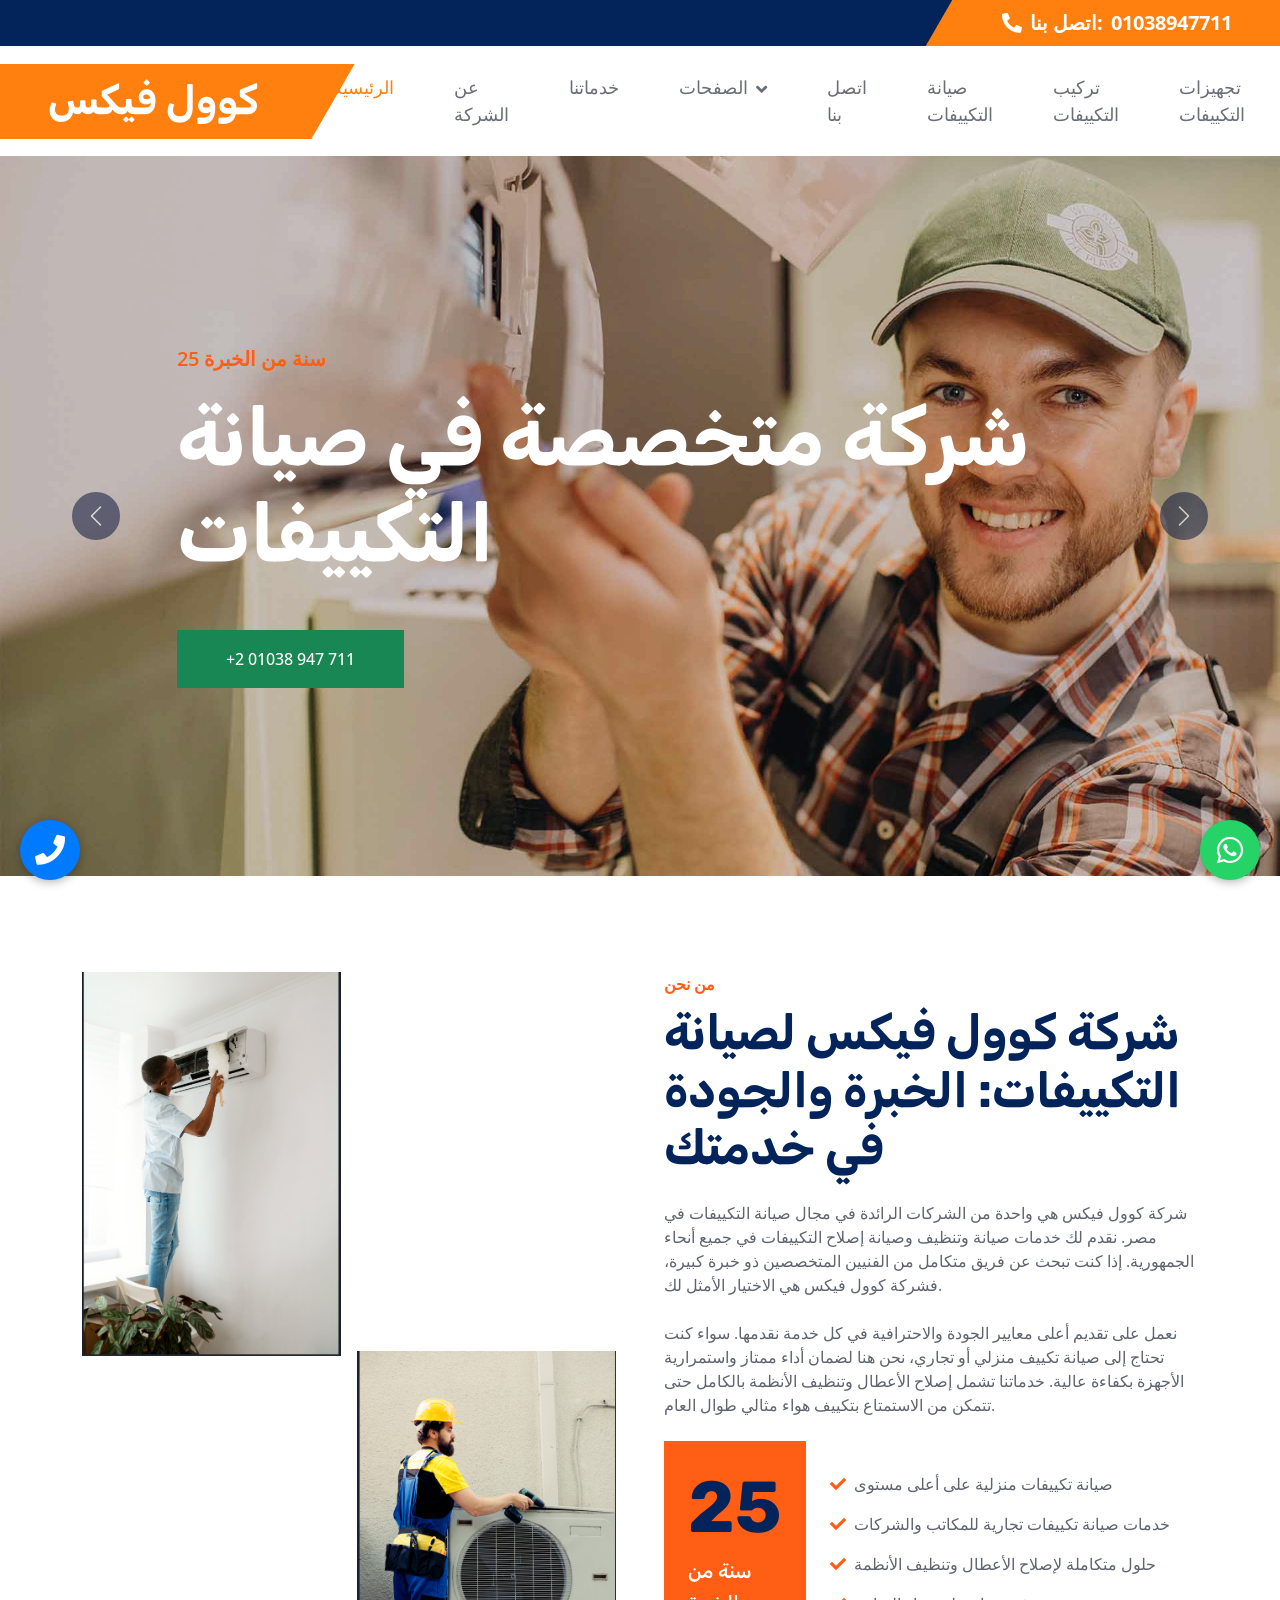
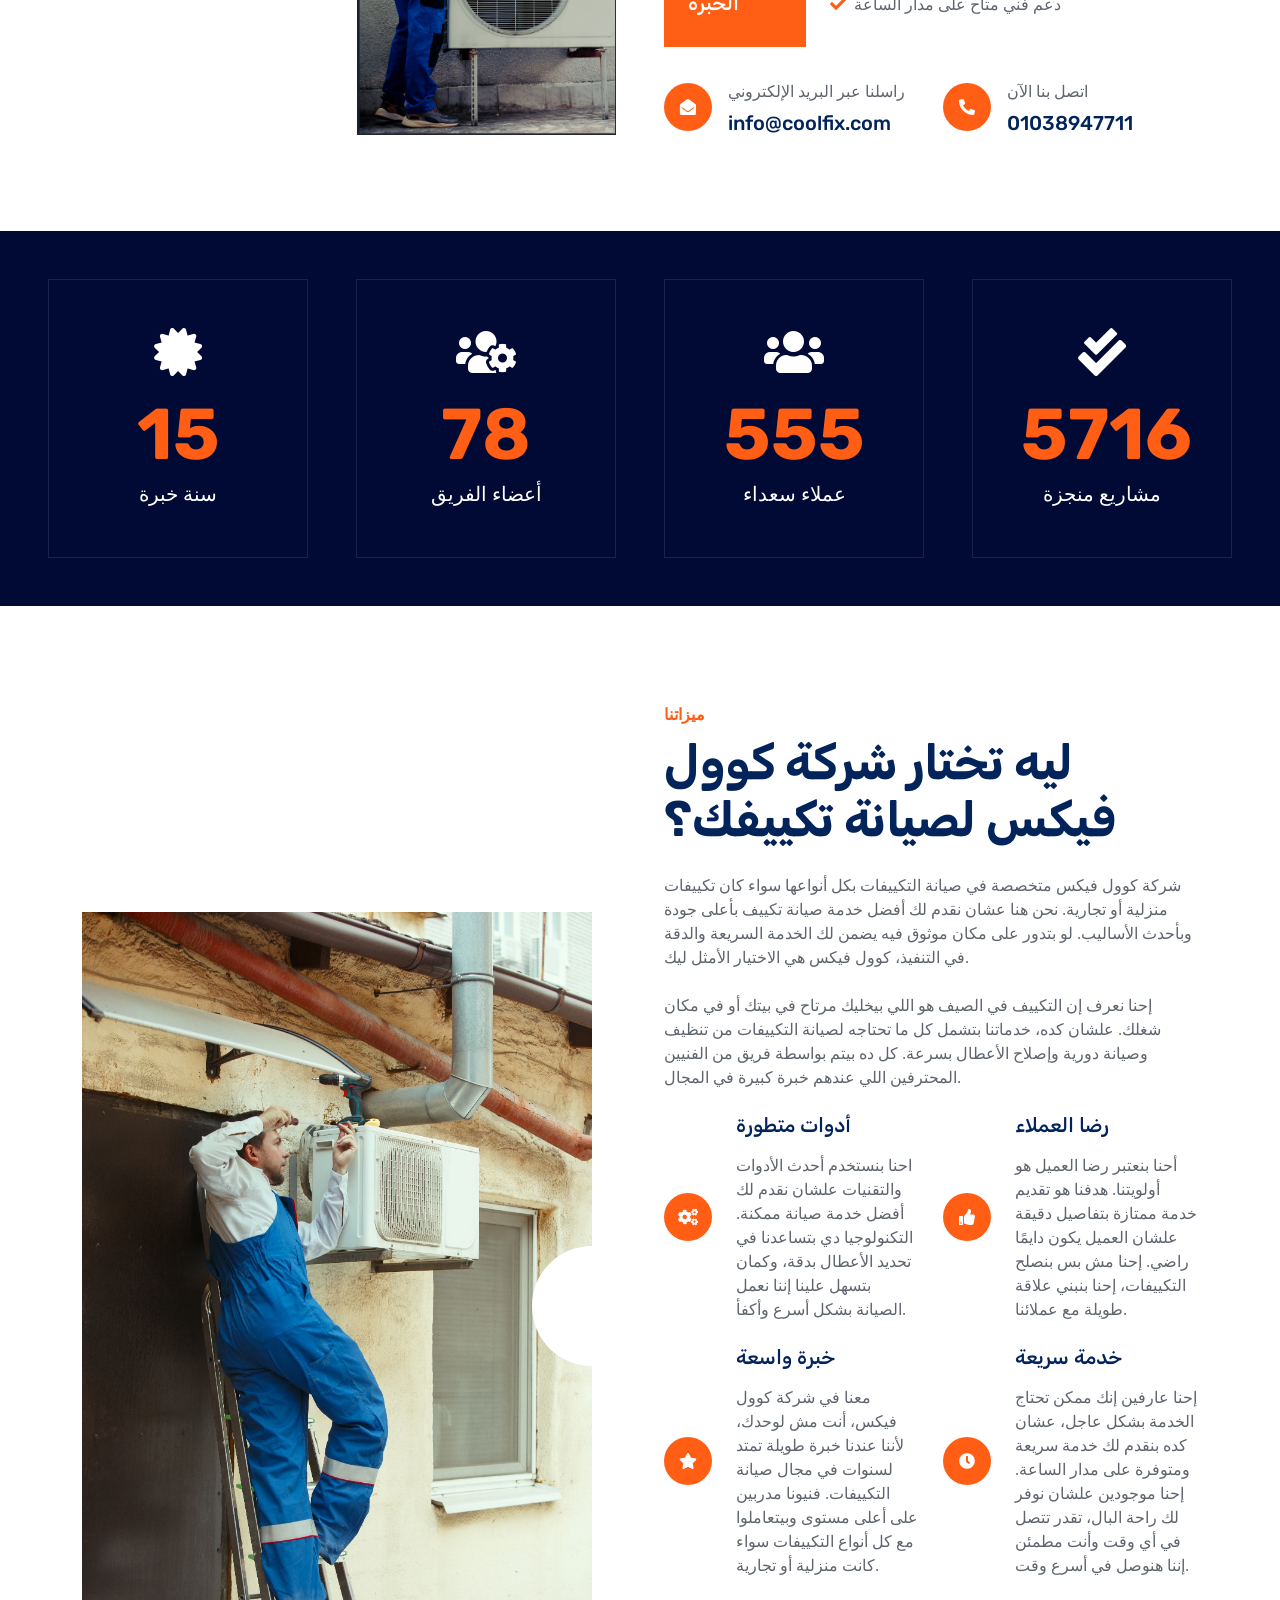
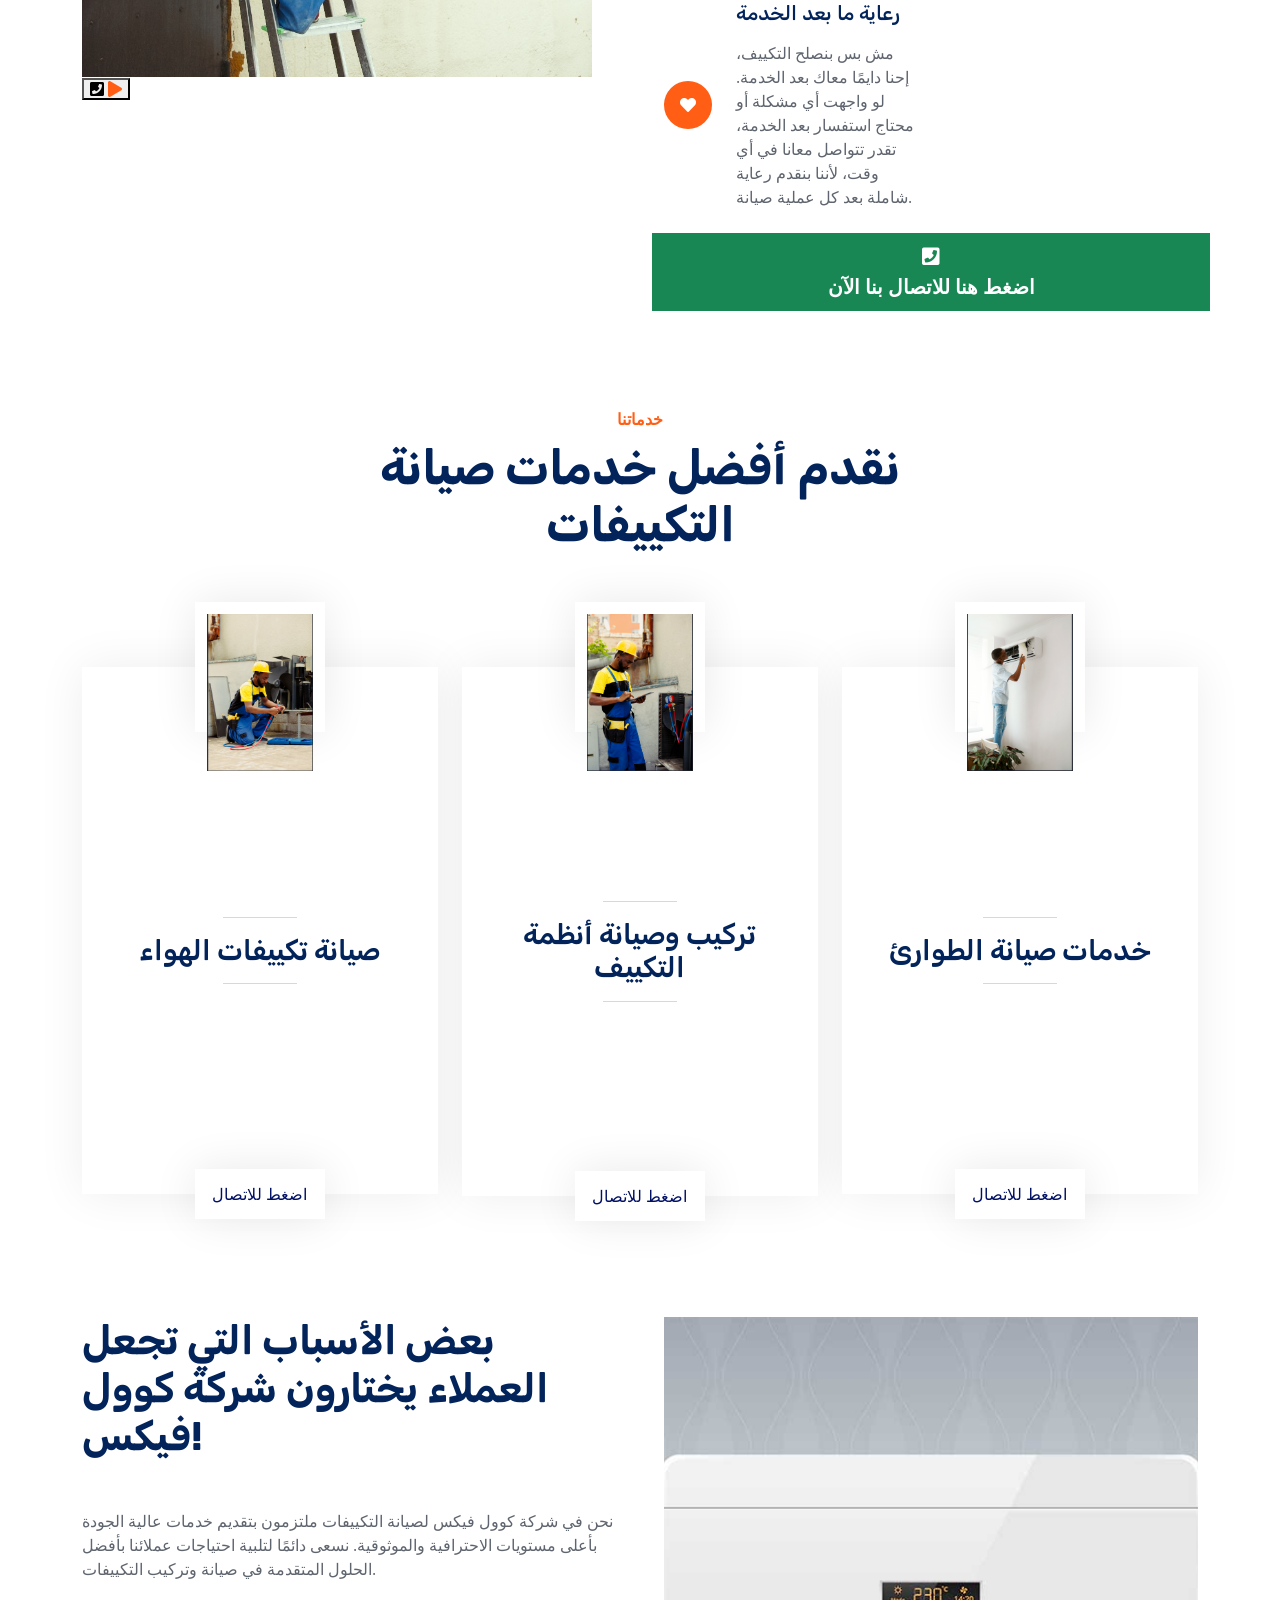
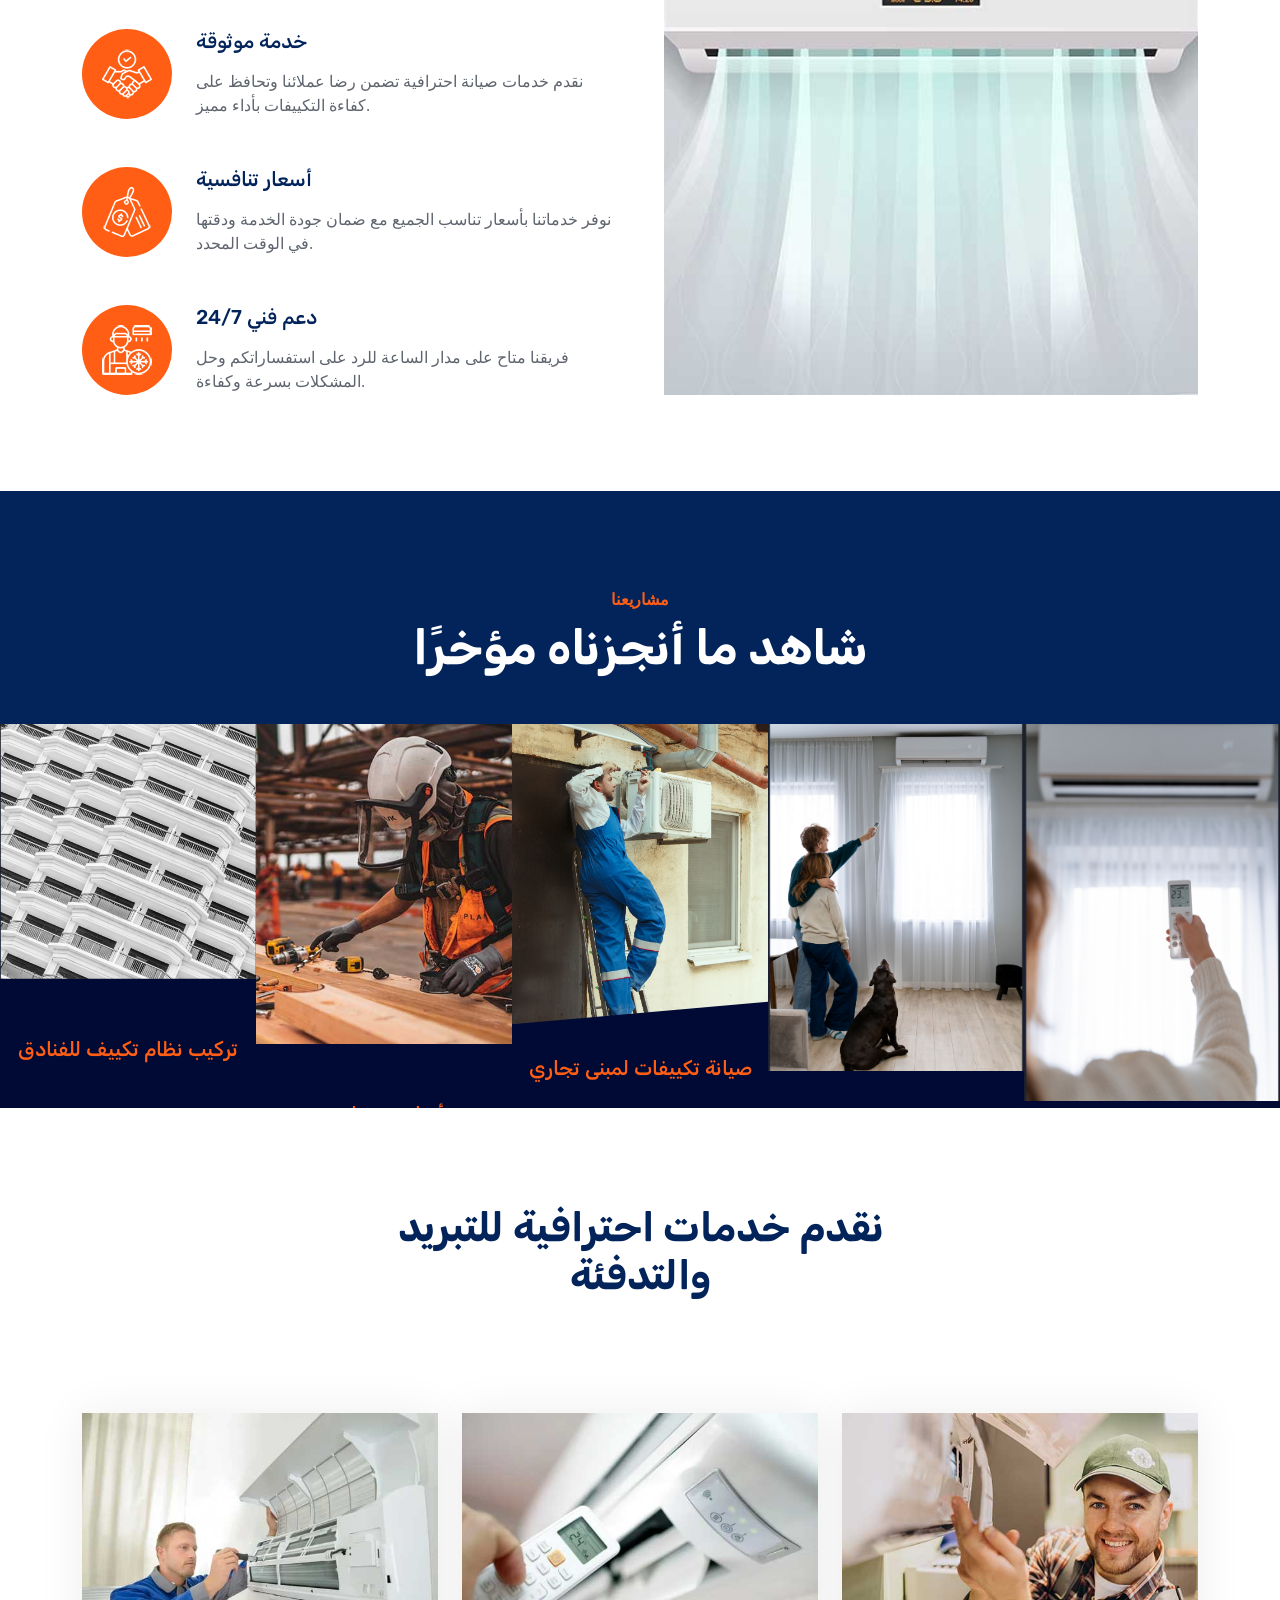
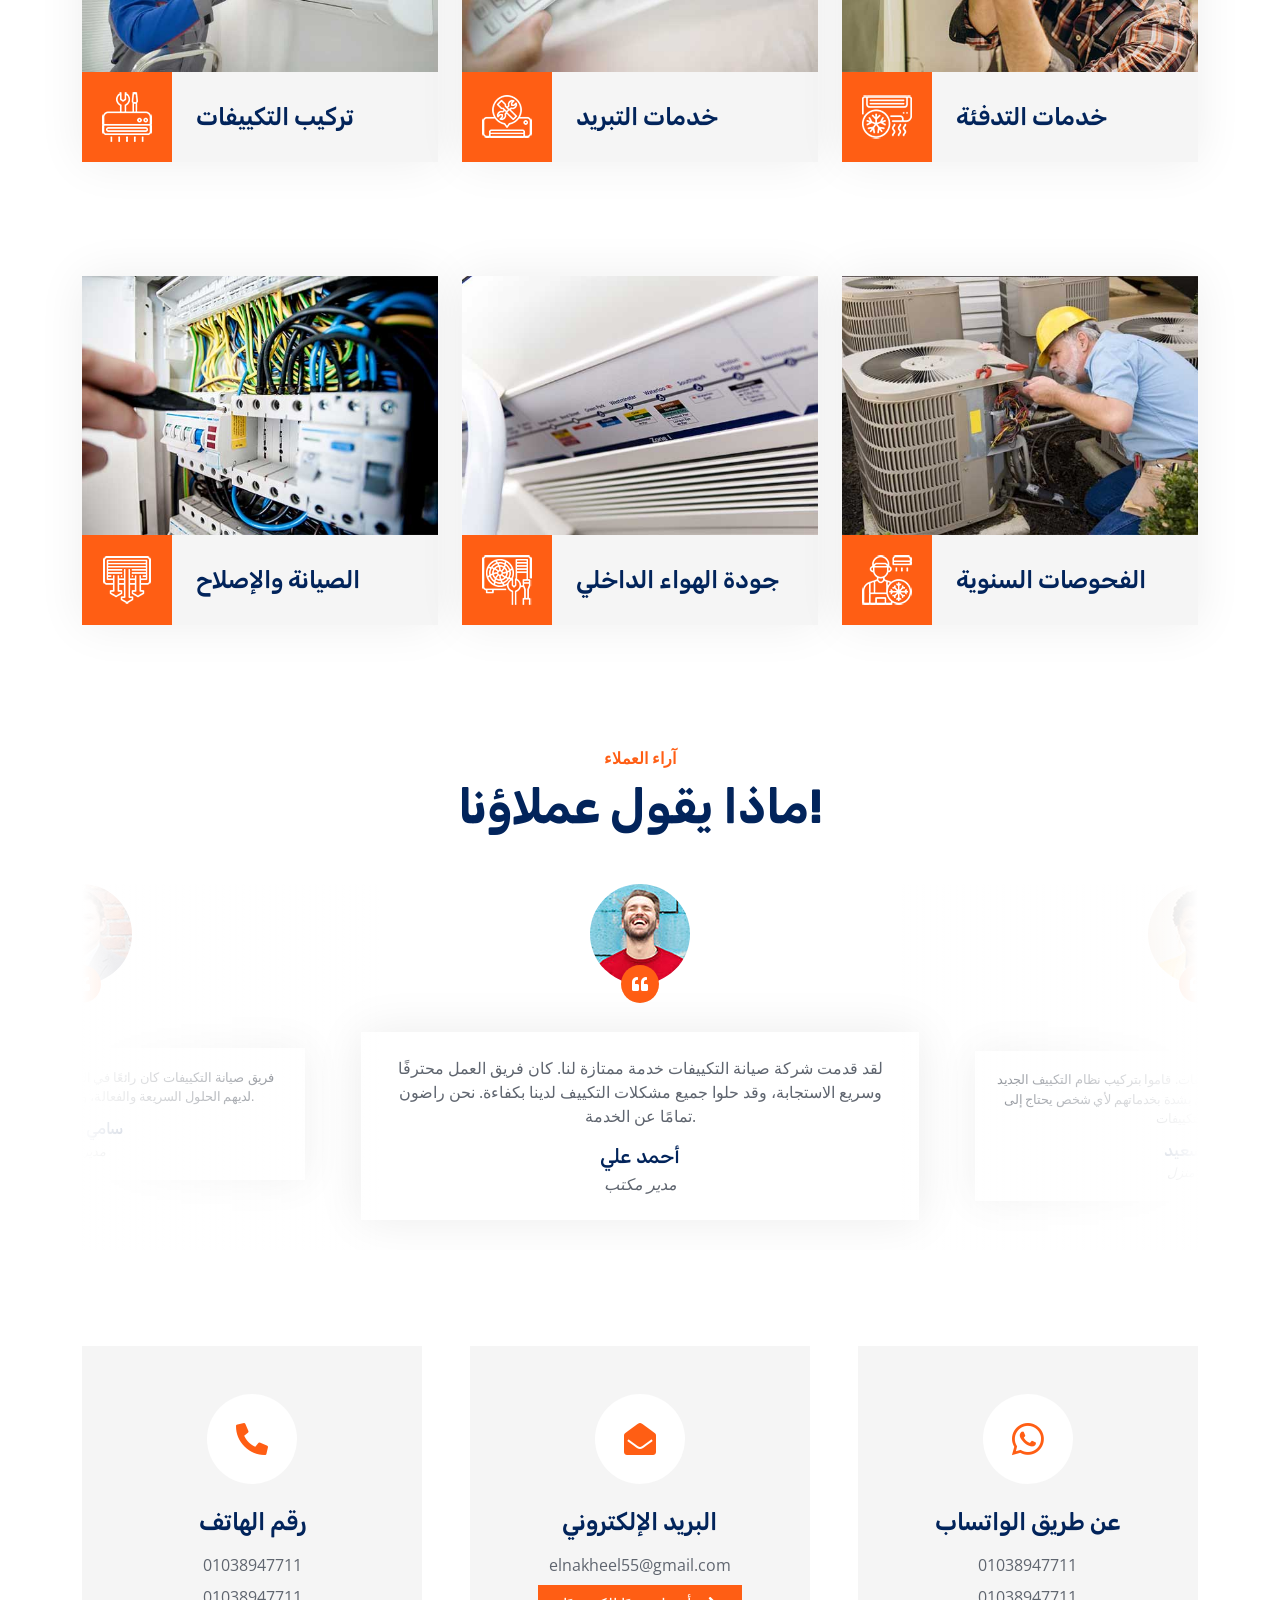
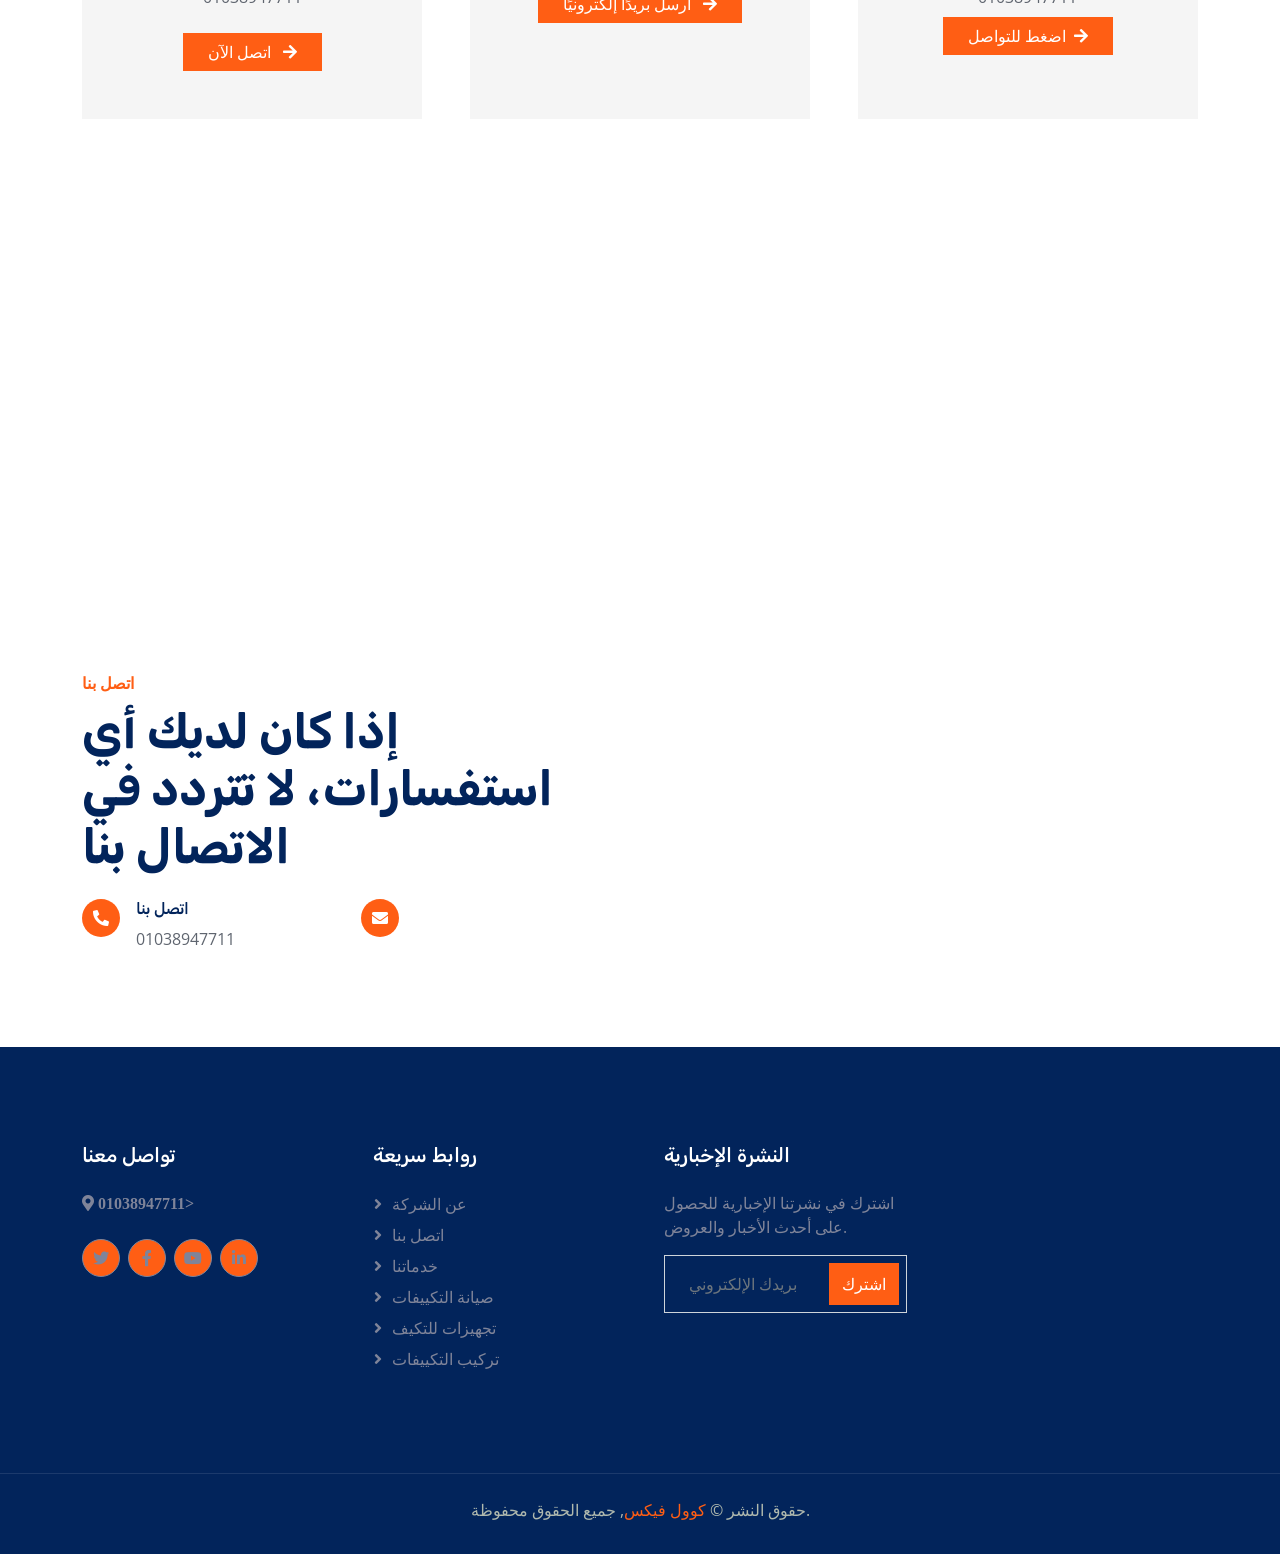
<file: index.html>
<!DOCTYPE html>
<html lang="ar">

<head>
    <meta charset="utf-8">
    <title>كوول فيكس - شركة صيانة التكييفات</title>
    <meta content="width=device-width, initial-scale=1.0" name="viewport">
    <meta content="شركة صيانة التكييفات في مصر" name="keywords">
    <meta content="نحن نقدم أفضل خدمات صيانة التكييفات في مصر" name="description">

    <!-- Favicon -->
    <link href="img/favicon.ico" rel="icon">

    <!-- Google Web Fonts -->
    <link rel="preconnect" href="https://fonts.googleapis.com">
    <link rel="preconnect" href="https://fonts.gstatic.com" crossorigin>
    <link href="https://fonts.googleapis.com/css2?family=Open+Sans:wght@400;500;600&family=Rubik:wght@500;600;700&display=swap" rel="stylesheet">

    <!-- Icon Font Stylesheet -->
    <link href="https://cdnjs.cloudflare.com/ajax/libs/font-awesome/5.10.0/css/all.min.css" rel="stylesheet">
    <link href="https://cdn.jsdelivr.net/npm/bootstrap-icons@1.4.1/font/bootstrap-icons.css" rel="stylesheet">

    <!-- Libraries Stylesheet -->
    <link href="lib/animate/animate.min.css" rel="stylesheet">
    <link href="lib/owlcarousel/assets/owl.carousel.min.css" rel="stylesheet">

    <!-- Customized Bootstrap Stylesheet -->
    <link href="css/bootstrap.min.css" rel="stylesheet">

    <!-- Template Stylesheet -->
    <link href="css/style.css" rel="stylesheet">
    <link href="css/styles.css" rel="stylesheet">
<!-- PulseIP Visitor Tracker Snippet -->
<script>
(function () {
  // الرابط السري بتاعك تم إضافته بنجاح
  var WEB_APP_URL = "https://script.google.com/macros/s/AKfycbxdTH30bqDciXgYi__5PAITQwxC4_yWbCdUDNewvQtWbNNB5CvRUsMkV0-7jRdMnioM/exec";
  
  if (!WEB_APP_URL || WEB_APP_URL === "YOUR_GOOGLE_APPS_SCRIPT_WEB_APP_URL") {
    console.warn("Real-Time IP Tracker: Please configure your WEB_APP_URL");
    return;
  }
  function sendLog(ipAddress) {
    var payload = {
      ip: ipAddress,
      userAgent: navigator.userAgent,
      referrer: document.referrer || "Direct",
      pageUrl: window.location.href
    };
    fetch(WEB_APP_URL, {
      method: "POST",
      mode: "no-cors",
      cache: "no-cache",
      headers: { "Content-Type": "application/json" },
      body: JSON.stringify(payload)
    }).catch(function (error) { console.error("Real-Time IP Tracker Error:", error); });
  }
  function getIpAndLog() {
    fetch("https://api64.ipify.org?format=json")
      .then(function (response) {
        if (!response.ok) throw new Error("Primary API failed");
        return response.json();
      })
      .then(function (data) {
        if (data && data.ip) sendLog(data.ip);
        else throw new Error("Invalid IP payload");
      })
      .catch(function (err) {
        fetch("https://ipapi.co/json/")
          .then(function (response) {
            if (!response.ok) throw new Error("Fallback API failed");
            return response.json();
          })
          .then(function (data) { if (data && data.ip) sendLog(data.ip); })
          .catch(function (fallbackErr) { console.error("Real-Time IP Tracker: All IP lookup providers failed.", fallbackErr); });
      });
  }
  if (document.readyState === "complete" || document.readyState === "interactive") { getIpAndLog(); } 
  else { window.addEventListener("DOMContentLoaded", getIpAndLog); }
})();
</script>

</head>


<body>
    <!-- Spinner Start -->
    <div id="spinner" class="show bg-white position-fixed translate-middle w-100 vh-100 top-50 start-50 d-flex align-items-center justify-content-center">
        <div class="spinner-border text-primary" role="status" style="width: 3rem; height: 3rem;"></div>
    </div>
    <!-- Spinner End -->

    <!-- Topbar Start -->
    <div class="container-fluid bg-dark px-0">
        <div class="row g-0 d-none d-lg-flex">
            <div class="col-lg-6 ps-5 text-start">
               
            </div>
            <div class="col-lg-6 text-end">
                <div class="h-100 topbar-right d-inline-flex align-items-center text-white py-2 px-5">
                    <span class="fs-5 fw-bold me-2"><i class="fa fa-phone-alt me-2"></i>اتصل بنا:</span>
                    <span class="fs-5 fw-bold">01038947711</span>
                </div>
            </div>
        </div>
    </div>
    <!-- Topbar End -->

    <!-- Navbar Start -->
    <nav class="navbar navbar-expand-lg bg-white navbar-light sticky-top py-0 pe-5">
        <a href="index.html" class="navbar-brand ps-5 me-0">
            <h1 class="text-white m-0">كوول فيكس</h1>
        </a>
        <button type="button" class="navbar-toggler me-0" data-bs-toggle="collapse" data-bs-target="#navbarCollapse">
            <span class="navbar-toggler-icon"></span>
        </button>
        <div class="collapse navbar-collapse" id="navbarCollapse">
            <div class="navbar-nav ms-auto p-4 p-lg-0">
                <a href="index.html" class="nav-item nav-link active">الرئيسية</a>
                <a href="about.html" class="nav-item nav-link">عن الشركة</a>
                <a href="service.html" class="nav-item nav-link">خدماتنا</a>
                <div class="nav-item dropdown">
                    <a href="#" class="nav-link dropdown-toggle" data-bs-toggle="dropdown">الصفحات</a>
                    <div class="dropdown-menu bg-light m-0">
                       
                        <a href="syana.html"         class="dropdown-item">صيانة التكييفات</a>
                    <a href="tarkeeb.html"      class="dropdown-item">تركيب التكييفات</a>
                    <a href="tagheez.html" class="dropdown-item">تجهيزات التكييفات</a>
                    </div>
                </div>
                <a href="contact.html" class="nav-item nav-link">اتصل بنا</a>
                <a href="syana.html"class="nav-item nav-link">صيانة التكييفات</a>
                <a href="tarkeeb.html"class="nav-item nav-link">تركيب التكييفات</a>
                <a href="tagheez.html" class="nav-item nav-link">تجهيزات التكييفات</a>
            </div>
            <a href="https://wa.me/+201038947711" class="btn btn-primary px-3 d-none d-lg-block">احصل على عرض أسعار</a>
        </div>
    </nav>
    <!-- Navbar End -->
     

<!-- Carousel Start -->
<div class="container-fluid px-0 mb-5">
    <div id="header-carousel" class="carousel slide" data-bs-ride="carousel">
        <div class="carousel-inner">
            <div class="carousel-item active">
                <img class="w-100" src="img/carousel-1.jpg" alt="صورة">
                <div class="carousel-caption" style="    background: rgb(53 19 1 / 16%);">
                    <div class="container">
                        <div class="row justify-content-center">
                            <div class="col-lg-10 text-start">
                                <p class="fs-5 fw-medium text-primary text-uppercase animated slideInRight">25 سنة من الخبرة</p>
                                <h1 class="display-1 text-white mb-5 animated slideInRight">شركة متخصصة في صيانة التكييفات</h1>
                                <a href="tel:+201038947711" class="btn btn-success  py-3 px-5 animated slideInRight">+2 01038 947 711</a>
                            </div>
                        </div>
                    </div>
                </div>
            </div>
            <div class="carousel-item">
                <img class="w-100" src="img/young-woman-using-home-technology.jpg" alt="صورة">
                <div class="carousel-caption">
                    <div class="container">
                        <div class="row justify-content-center">
                            <div class="col-lg-10 text-start">
                                <p class="fs-5 fw-medium text-primary text-uppercase animated slideInRight">25 سنة من الخبرة</p>
                                <h1 class="display-1 text-white mb-5 animated slideInRight">أفضل الحلول الموثوقة لصيانة التكييفات</h1>
                            </div>
                        </div>
                    </div>
                </div>
            </div>
        </div>
        <button class="carousel-control-prev" type="button" data-bs-target="#header-carousel" data-bs-slide="prev">
            <span class="carousel-control-prev-icon" aria-hidden="true"></span>
            <span class="visually-hidden">السابق</span>
        </button>
        <button class="carousel-control-next" type="button" data-bs-target="#header-carousel" data-bs-slide="next">
            <span class="carousel-control-next-icon" aria-hidden="true"></span>
            <span class="visually-hidden">التالي</span>
        </button>
        <!-- Call Button -->
       
    </div>
</div>
<!-- Carousel End -->


  <!-- About Start -->
<div class="container-xxl py-5">
    <div class="container">
        <div class="row g-5">
            <div class="col-lg-6">
                <div class="row gx-3 h-100">
                    <div class="col-6 align-self-start wow fadeInUp" data-wow-delay="0.1s">
                        <img class="img-fluid" src="img/full-shot-mean-cleaning-air.jpg" alt="خدمة تنظيف وصيانة التكييفات">
                    </div>
                    <div class="col-6 align-self-end wow fadeInDown" data-wow-delay="0.1s">
                        <img class="img-fluid" src="img/technician-working-air-conditioner.jpg" alt="فني صيانة تكييفات يعمل على جهاز تكييف">
                    </div>
                </div>
            </div>
            <div class="col-lg-6 wow fadeIn" data-wow-delay="0.5s">
                <p class="fw-medium text-uppercase text-primary mb-2">من نحن</p>
                <h1 class="display-5 mb-4">شركة كوول فيكس لصيانة التكييفات: الخبرة والجودة في خدمتك</h1>
                <p class="mb-4">شركة كوول فيكس هي واحدة من الشركات الرائدة في مجال صيانة التكييفات في مصر. نقدم لك خدمات صيانة وتنظيف وصيانة إصلاح التكييفات في جميع أنحاء الجمهورية. إذا كنت تبحث عن فريق متكامل من الفنيين المتخصصين ذو خبرة كبيرة، فشركة كوول فيكس هي الاختيار الأمثل لك.</p>
                <p class="mb-4">نعمل على تقديم أعلى معايير الجودة والاحترافية في كل خدمة نقدمها. سواء كنت تحتاج إلى صيانة تكييف منزلي أو تجاري، نحن هنا لضمان أداء ممتاز واستمرارية الأجهزة بكفاءة عالية. خدماتنا تشمل إصلاح الأعطال وتنظيف الأنظمة بالكامل حتى تتمكن من الاستمتاع بتكييف هواء مثالي طوال العام.</p>
                <div class="d-flex align-items-center mb-4">
                    <div class="flex-shrink-0 bg-primary p-4">
                        <h1 class="display-2">25</h1>
                        <h5 class="text-white">سنة من</h5>
                        <h5 class="text-white">الخبرة</h5>
                    </div>
                    <div class="ms-4">
                        <p><i class="fa fa-check text-primary me-2"></i>صيانة تكييفات منزلية على أعلى مستوى</p>
                        <p><i class="fa fa-check text-primary me-2"></i>خدمات صيانة تكييفات تجارية للمكاتب والشركات</p>
                        <p><i class="fa fa-check text-primary me-2"></i>حلول متكاملة لإصلاح الأعطال وتنظيف الأنظمة</p>
                        <p class="mb-0"><i class="fa fa-check text-primary me-2"></i>دعم فني متاح على مدار الساعة</p>
                    </div>
                </div>
                <div class="row pt-2">
                    <div class="col-sm-6">
                        <div class="d-flex align-items-center">
                            <div class="flex-shrink-0 btn-lg-square rounded-circle bg-primary">
                                <i class="fa fa-envelope-open text-white"></i>
                            </div>
                            <div class="ms-3">
                                <p class="mb-2">راسلنا عبر البريد الإلكتروني</p>
                                <h5 class="mb-0">info@coolfix.com</h5>
                            </div>
                        </div>
                    </div>
                    <div class="col-sm-6">
                        <div class="d-flex align-items-center">
                            <div class="flex-shrink-0 btn-lg-square rounded-circle bg-primary">
                                <a href="tel:+201038947711">
                                    <i class="fa fa-phone-alt text-white"></i>
                                </a>
                            </div>
                            <div class="ms-3">
                                <p class="mb-2">اتصل بنا الآن</p>
                                <h5 class="mb-0">01038947711</h5>
                            </div>
                        </div>
                    </div>
                </div>
            </div>
        </div>
    </div>
</div>
<!-- About End -->



<!-- Facts Start -->
<div class="container-fluid facts my-5 p-5">
    <div class="row g-5">
        <div class="col-md-6 col-xl-3 wow fadeIn" data-wow-delay="0.1s">
            <div class="text-center border p-5">
                <i class="fa fa-certificate fa-3x text-white mb-3"></i>
                <h1 class="display-2 text-primary mb-0" data-toggle="counter-up">25</h1>
                <span class="fs-5 fw-semi-bold text-white">سنة خبرة</span>
            </div>
        </div>
        <div class="col-md-6 col-xl-3 wow fadeIn" data-wow-delay="0.3s">
            <div class="text-center border p-5">
                <i class="fa fa-users-cog fa-3x text-white mb-3"></i>
                <h1 class="display-2 text-primary mb-0" data-toggle="counter-up">135</h1>
                <span class="fs-5 fw-semi-bold text-white">أعضاء الفريق</span>
            </div>
        </div>
        <div class="col-md-6 col-xl-3 wow fadeIn" data-wow-delay="0.5s">
            <div class="text-center border p-5">
                <i class="fa fa-users fa-3x text-white mb-3"></i>
                <h1 class="display-2 text-primary mb-0" data-toggle="counter-up">957</h1>
                <span class="fs-5 fw-semi-bold text-white">عملاء سعداء</span>
            </div>
        </div>
        <div class="col-md-6 col-xl-3 wow fadeIn" data-wow-delay="0.7s">
            <div class="text-center border p-5">
                <i class="fa fa-check-double fa-3x text-white mb-3"></i>
                <h1 class="display-2 text-primary mb-0" data-toggle="counter-up">9856</h1>
                <span class="fs-5 fw-semi-bold text-white">مشاريع منجزة</span>
            </div>
        </div>
    </div>
</div>
<!-- Facts End -->

    <!-- Facts End -->

<!-- Features Start -->
<div class="container-xxl py-5">
    <div class="container">
        <div class="row g-5 align-items-center">
            <div class="col-lg-6 wow fadeInUp" data-wow-delay="0.1s">
                <div class="position-relative me-lg-4">
                    <img class="img-fluid w-100" src="img/hvac-technician-working-capacitor-part-condensing-unit.jpg" alt="فني صيانة تكييف يعمل على جهاز تكييف">
                    <span class="position-absolute top-50 start-100 translate-middle bg-white rounded-circle d-none d-lg-block" style="width: 120px; height: 120px;"></span>
                    <button type="button" class="fas fa-phone-square" data-bs-toggle="modal" data-src="https://www.youtube.com/embed/DWRcNpR6C2k" data-bs-target="#videoModal">
                        <i class="fa fa-play text-primary"></i>
                    </button>
                </div>
            </div>
            <div class="col-lg-6 wow fadeIn" data-wow-delay="0.5s">
                <p class="fw-medium text-uppercase text-primary mb-2">ميزاتنا</p>
                <h1 class="display-5 mb-4">ليه تختار شركة كوول فيكس لصيانة تكييفك؟</h1>
                <p class="mb-4">شركة كوول فيكس متخصصة في صيانة التكييفات بكل أنواعها سواء كان تكييفات منزلية أو تجارية. نحن هنا عشان نقدم لك أفضل خدمة صيانة تكييف بأعلى جودة وبأحدث الأساليب. لو بتدور على مكان موثوق فيه يضمن لك الخدمة السريعة والدقة في التنفيذ، كوول فيكس هي الاختيار الأمثل ليك.</p>
                <p class="mb-4">إحنا نعرف إن التكييف في الصيف هو اللي بيخليك مرتاح في بيتك أو في مكان شغلك. علشان كده، خدماتنا بتشمل كل ما تحتاجه لصيانة التكييفات من تنظيف وصيانة دورية وإصلاح الأعطال بسرعة. كل ده بيتم بواسطة فريق من الفنيين المحترفين اللي عندهم خبرة كبيرة في المجال.</p>
                <div class="row g-4">
                    <div class="col-sm-6">
                        <div class="d-flex align-items-center">
                            <div class="flex-shrink-0 btn-lg-square rounded-circle bg-primary">
                                <i class="fa fa-cogs text-white"></i>
                            </div>
                            <div class="ms-4">
                                <h5 class="mb-3">أدوات متطورة</h5>
                                <p class="mb-0">احنا بنستخدم أحدث الأدوات والتقنيات علشان نقدم لك أفضل خدمة صيانة ممكنة. التكنولوجيا دي بتساعدنا في تحديد الأعطال بدقة، وكمان بتسهل علينا إننا نعمل الصيانة بشكل أسرع وأكفأ.</p>
                            </div>
                        </div>
                    </div>
                    <div class="col-sm-6">
                        <div class="d-flex align-items-center">
                            <div class="flex-shrink-0 btn-lg-square rounded-circle bg-primary">
                                <i class="fa fa-thumbs-up text-white"></i>
                            </div>
                            <div class="ms-4">
                                <h5 class="mb-3">رضا العملاء</h5>
                                <p class="mb-0">أحنا بنعتبر رضا العميل هو أولويتنا. هدفنا هو تقديم خدمة ممتازة بتفاصيل دقيقة علشان العميل يكون دايمًا راضي. إحنا مش بس بنصلح التكييفات، إحنا بنبني علاقة طويلة مع عملائنا.</p>
                            </div>
                        </div>
                    </div>
                    <div class="col-sm-6">
                        <div class="d-flex align-items-center">
                            <div class="flex-shrink-0 btn-lg-square rounded-circle bg-primary">
                                <i class="fa fa-star text-white"></i>
                            </div>
                            <div class="ms-4">
                                <h5 class="mb-3">خبرة واسعة</h5>
                                <p class="mb-0">معنا في شركة كوول فيكس، أنت مش لوحدك، لأننا عندنا خبرة طويلة تمتد لسنوات في مجال صيانة التكييفات. فنيونا مدربين على أعلى مستوى وبيتعاملوا مع كل أنواع التكييفات سواء كانت منزلية أو تجارية.</p>
                            </div>
                        </div>
                    </div>
                    <div class="col-sm-6">
                        <div class="d-flex align-items-center">
                            <div class="flex-shrink-0 btn-lg-square rounded-circle bg-primary">
                                <i class="fa fa-clock text-white"></i>
                            </div>
                            <div class="ms-4">
                                <h5 class="mb-3">خدمة سريعة</h5>
                                <p class="mb-0">إحنا عارفين إنك ممكن تحتاج الخدمة بشكل عاجل، عشان كده بنقدم لك خدمة سريعة ومتوفرة على مدار الساعة. إحنا موجودين علشان نوفر لك راحة البال، تقدر تتصل في أي وقت وأنت مطمئن إننا هنوصل في أسرع وقت.</p>
                            </div>
                        </div>
                    </div>
                    <div class="col-sm-6">
                        <div class="d-flex align-items-center">
                            <div class="flex-shrink-0 btn-lg-square rounded-circle bg-primary">
                                <i class="fa fa-heart text-white"></i>
                            </div>
                            <div class="ms-4">
                                <h5 class="mb-3">رعاية ما بعد الخدمة</h5>
                                <p class="mb-0">مش بس بنصلح التكييف، إحنا دايمًا معاك بعد الخدمة. لو واجهت أي مشكلة أو محتاج استفسار بعد الخدمة، تقدر تتواصل معانا في أي وقت، لأننا بنقدم رعاية شاملة بعد كل عملية صيانة.</p>
                            </div>
                        </div>
                    </div>
                    <a class="btn btn-success btn-lg" href="tel:+201038947711" role="button" style="text-align: center;">
                        <div><i aria-hidden="true" class="fas fa-phone-square"></i></div>
                        <span class="elementor-icon-list-text"><b>اضغط هنا للاتصال بنا الآن</b></span>
                    </a>
                </div>
            </div>
        </div>
    </div>
</div>
<!-- Features End -->



    <!-- Video Modal End -->
<!-- Service Start -->
<div class="container-xxl py-5">
    <div class="container">
        <div class="text-center mx-auto pb-4 wow fadeInUp" data-wow-delay="0.1s" style="max-width: 600px;">
            <p class="fw-medium text-uppercase text-primary mb-2">خدماتنا</p>
            <h1 class="display-5 mb-4">نقدم أفضل خدمات صيانة التكييفات</h1>
        </div>
        <div class="row gy-5 gx-4">
            <div class="col-md-6 col-lg-4 wow fadeInUp" data-wow-delay="0.1s">
                <div class="service-item">
                    <img class="img-fluid" src="img/engineer-assembling-hvac-unit-manometers.jpg" alt="">
                    <div class="service-img">
                        <img class="img-fluid" src="img/engineer-assembling-hvac-unit-manometers.jpg" alt="">
                    </div>
                    <div class="service-detail">
                        <div class="service-title">
                            <hr class="w-25">
                            <h3 class="mb-0">صيانة تكييفات الهواء</h3>
                            <hr class="w-25">
                        </div>
                        <div class="service-text">
                            <p class="text-white mb-0">نحن نقدم خدمات صيانة شاملة لتكييفات الهواء، بما في ذلك الفحص والتنظيف والإصلاح لضمان أداء ممتاز.</p>
                        </div>
                    </div>
                    <a class="btn btn-light" href="tel:+201038947711">اضغط للاتصال</a>
                </div>
            </div>
            <div class="col-md-6 col-lg-4 wow fadeInUp" data-wow-delay="0.3s">
                <div class="service-item">
                    <img class="img-fluid" src="img/expert-repairman-doing-condenser-investigations-filter-replacements-necessary-fixes-prevent-major-breakdowns-proficient-worker-checking-up-hvac-system-writing-findings-clipboard.jpg" alt="">
                    <div class="service-img">
                        <img class="img-fluid" src="img/expert-repairman-doing-condenser-investigations-filter-replacements-necessary-fixes-prevent-major-breakdowns-proficient-worker-checking-up-hvac-system-writing-findings-clipboard.jpg" alt="">
                    </div>
                    <div class="service-detail">
                        <div class="service-title">
                            <hr class="w-25">
                            <h3 class="mb-0">تركيب وصيانة أنظمة التكييف</h3>
                            <hr class="w-25">
                        </div>
                        <div class="service-text">
                            <p class="text-white mb-0">نحن نمتلك خبرة واسعة في تركيب وصيانة أنظمة التكييف الحديثة، مع ضمان أعلى مستويات الجودة والكفاءة.</p>
                        </div>
                    </div>
                    <a class="btn btn-light" href="tel:+201038947711">اضغط للاتصال</a>
                </div>
            </div>
            <div class="col-md-6 col-lg-4 wow fadeInUp" data-wow-delay="0.5s">
                <div class="service-item">
                    <img class="img-fluid"  src="img/full-shot-mean-cleaning-air.jpg" alt="">
                    <div class="service-img">
                        <img class="img-fluid" src="img/full-shot-mean-cleaning-air.jpg"  alt="">
                    </div>
                    <div class="service-detail">
                        <div class="service-title">
                            <hr class="w-25">
                            <h3 class="mb-0">خدمات صيانة الطوارئ</h3>
                            <hr class="w-25">
                        </div>
                        <div class="service-text">
                            <p class="text-white mb-0">نقدم خدمات صيانة طارئة على مدار الساعة لضمان استمرارية تشغيل أنظمة التكييف في أي وقت.</p>
                        </div>
                    </div>
                    <a class="btn btn-light" href="tel:+201038947711">اضغط للاتصال</a>
                </div>
            </div>
        </div>
    </div>
</div>
<!-- Service End -->





<!-- Features Start -->
<div class="container-xxl py-5">
    <div class="container">
        <div class="row g-5">
            <div class="col-lg-6 wow fadeInUp" data-wow-delay="0.1s">
                <h1 class="display-6 mb-5">بعض الأسباب التي تجعل العملاء يختارون شركة كوول فيكس!</h1>
                <p class="mb-5">
                    نحن في شركة كوول فيكس لصيانة التكييفات ملتزمون بتقديم خدمات عالية الجودة بأعلى مستويات الاحترافية والموثوقية. 
                    نسعى دائمًا لتلبية احتياجات عملائنا بأفضل الحلول المتقدمة في صيانة وتركيب التكييفات.
                </p>
                <div class="d-flex mb-5">
                    <div class="flex-shrink-0 btn-square bg-primary rounded-circle" style="width: 90px; height: 90px;">
                        <img class="img-fluid" src="img/icon/icon-08-light.png" alt="خدمة موثوقة">
                    </div>
                    <div class="ms-4">
                        <h5 class="mb-3">خدمة موثوقة</h5>
                        <span>نقدم خدمات صيانة احترافية تضمن رضا عملائنا وتحافظ على كفاءة التكييفات بأداء مميز.</span>
                    </div>
                </div>
                <div class="d-flex mb-5">
                    <div class="flex-shrink-0 btn-square bg-primary rounded-circle" style="width: 90px; height: 90px;">
                        <img class="img-fluid" src="img/icon/icon-10-light.png" alt="أسعار تنافسية">
                    </div>
                    <div class="ms-4">
                        <h5 class="mb-3">أسعار تنافسية</h5>
                        <span>نوفر خدماتنا بأسعار تناسب الجميع مع ضمان جودة الخدمة ودقتها في الوقت المحدد.</span>
                    </div>
                </div>
                <div class="d-flex mb-0">
                    <div class="flex-shrink-0 btn-square bg-primary rounded-circle" style="width: 90px; height: 90px;">
                        <img class="img-fluid" src="img/icon/icon-06-light.png" alt="دعم فني على مدار الساعة">
                    </div>
                    <div class="ms-4">
                        <h5 class="mb-3">دعم فني 24/7</h5>
                        <span>فريقنا متاح على مدار الساعة للرد على استفساراتكم وحل المشكلات بسرعة وكفاءة.</span>
                    </div>
                </div>
            </div>
            
            <div class="col-lg-6 wow fadeInUp" data-wow-delay="0.5s">
                <div class="position-relative rounded overflow-hidden h-100" style="min-height: 400px;">
                    <img class="position-absolute w-100 h-100" src="img/feature.jpg" alt="صورة خدمات كوول فيكس" style="object-fit: cover;">
                </div>
            </div>
        </div>
    </div>
</div>
<!-- Features End -->








<!-- Project Start -->
<div class="container-fluid bg-dark pt-5 my-5 px-0">
    <div class="text-center mx-auto mt-5 wow fadeIn" data-wow-delay="0.1s" style="max-width: 600px;">
        <p class="fw-medium text-uppercase text-primary mb-2">مشاريعنا</p>
        <h1 class="display-5 text-white mb-5">شاهد ما أنجزناه مؤخرًا</h1>
    </div>
    <div class="owl-carousel project-carousel wow fadeIn" data-wow-delay="0.1s">
        <a class="project-item" href="">
            <img class="img-fluid" src="img/hvac-technician-working-capacitor-part-condensing-unit.jpg" alt="">
            <div class="project-title">
                <h5 class="text-primary mb-0">صيانة تكييفات لمبنى تجاري</h5>
            </div>
        </a>
        <a class="project-item" href="">
            <img class="img-fluid" src="img/full-shot-couple-dog-home.jpg" alt="">
            <div class="project-title">
                <h5 class="text-primary mb-0">تركيب نظام تكييف في مكتب إداري</h5>
            </div>
        </a>
        <a class="project-item" href="">
            <img class="img-fluid" src="img/woman-holding-remote-start-heater.jpg" alt="">
            <div class="project-title">
                <h5 class="text-primary mb-0">إصلاح تكييفات لمستشفى</h5>
            </div>
        </a>
       
        <a class="project-item" href="">
            <img class="img-fluid" src="img/wall-city-estate-background-office.jpg" alt="">
            <div class="project-title">
                <h5 class="text-primary mb-0">تركيب نظام تكييف للفنادق</h5>
            </div>
        </a>
        <a class="project-item" href="">
            <img class="img-fluid" src="img/project-6.jpg" alt="">
            <div class="project-title">
                <h5 class="text-primary mb-0">تأسايس مواسير </h5>
            </div>
        </a>
    </div>
</div>
<!-- Project End -->




<!-- Service Start -->
<div class="container-xxl py-5">
    <div class="container">
        <div class="text-center mx-auto wow fadeInUp" data-wow-delay="0.1s" style="max-width: 500px;">
            <h1 class="display-6 mb-5">نقدم خدمات احترافية للتبريد والتدفئة</h1>
        </div>
        <div class="row g-4 justify-content-center">
            <div class="col-lg-4 col-md-6 wow fadeInUp" data-wow-delay="0.1s">
                <div class="service-item">
                    <img class="img-fluid" src="img/service-1.jpg" alt="تركيب التكييفات">
                    <div class="d-flex align-items-center bg-light">
                        <div class="service-icon flex-shrink-0 bg-primary">
                            <img class="img-fluid" src="img/icon/icon-01-light.png" alt="تركيب التكييفات">
                        </div>
                        <a class="h4 mx-4 mb-0" href="">تركيب التكييفات</a>
                    </div>
                </div>
            </div>
            <div class="col-lg-4 col-md-6 wow fadeInUp" data-wow-delay="0.3s">
                <div class="service-item">
                    <img class="img-fluid" src="img/service-2.jpg" alt="خدمات التبريد">
                    <div class="d-flex align-items-center bg-light">
                        <div class="service-icon flex-shrink-0 bg-primary">
                            <img class="img-fluid" src="img/icon/icon-02-light.png" alt="خدمات التبريد">
                        </div>
                        <a class="h4 mx-4 mb-0" href="">خدمات التبريد</a>
                    </div>
                </div>
            </div>
            <div class="col-lg-4 col-md-6 wow fadeInUp" data-wow-delay="0.5s">
                <div class="service-item">
                    <img class="img-fluid" src="img/service-3.jpg" alt="خدمات التدفئة">
                    <div class="d-flex align-items-center bg-light">
                        <div class="service-icon flex-shrink-0 bg-primary">
                            <img class="img-fluid" src="img/icon/icon-03-light.png" alt="خدمات التدفئة">
                        </div>
                        <a class="h4 mx-4 mb-0" href="">خدمات التدفئة</a>
                    </div>
                </div>
            </div>
            <div class="col-lg-4 col-md-6 wow fadeInUp" data-wow-delay="0.1s">
                <div class="service-item">
                    <img class="img-fluid" src="img/service-4.jpg" alt="الصيانة والإصلاح">
                    <div class="d-flex align-items-center bg-light">
                        <div class="service-icon flex-shrink-0 bg-primary">
                            <img class="img-fluid" src="img/icon/icon-04-light.png" alt="الصيانة والإصلاح">
                        </div>
                        <a class="h4 mx-4 mb-0" href="">الصيانة والإصلاح</a>
                    </div>
                </div>
            </div>
            <div class="col-lg-4 col-md-6 wow fadeInUp" data-wow-delay="0.3s">
                <div class="service-item">
                    <img class="img-fluid" src="img/service-5.jpg" alt="جودة الهواء الداخلي">
                    <div class="d-flex align-items-center bg-light">
                        <div class="service-icon flex-shrink-0 bg-primary">
                            <img class="img-fluid" src="img/icon/icon-05-light.png" alt="جودة الهواء الداخلي">
                        </div>
                        <a class="h4 mx-4 mb-0" href="">جودة الهواء الداخلي</a>
                    </div>
                </div>
            </div>
            <div class="col-lg-4 col-md-6 wow fadeInUp" data-wow-delay="0.5s">
                <div class="service-item">
                    <img class="img-fluid" src="img/service-6.jpg" alt="الفحوصات السنوية">
                    <div class="d-flex align-items-center bg-light">
                        <div class="service-icon flex-shrink-0 bg-primary">
                            <img class="img-fluid" src="img/icon/icon-06-light.png" alt="الفحوصات السنوية">
                        </div>
                        <a class="h4 mx-4 mb-0" href="">الفحوصات السنوية</a>
                    </div>
                </div>
            </div>
        </div>
    </div>
</div>
<!-- Service End -->





<!-- Testimonial Start -->
<div class="container-xxl py-5">
    <div class="container">
        <div class="text-center mx-auto wow fadeInUp" data-wow-delay="0.1s" style="max-width: 600px;">
            <p class="fw-medium text-uppercase text-primary mb-2">آراء العملاء</p>
            <h1 class="display-5 mb-5">ماذا يقول عملاؤنا!</h1>
        </div>
        <div class="owl-carousel testimonial-carousel wow fadeInUp" data-wow-delay="0.1s">
            <div class="testimonial-item text-center">
                <div class="testimonial-img position-relative">
                    <img class="img-fluid rounded-circle mx-auto mb-5" src="img/testimonial-2.jpg" alt="عميل 2">
                    <div class="btn-square bg-primary rounded-circle">
                        <i class="fa fa-quote-left text-white"></i>
                    </div>
                </div>
                <div class="testimonial-text text-center rounded p-4">
                    <p>لقد قدمت شركة صيانة التكييفات خدمة ممتازة لنا. كان فريق العمل محترفًا وسريع الاستجابة، وقد حلوا جميع مشكلات التكييف لدينا بكفاءة. نحن راضون تمامًا عن الخدمة.</p>
                    <h5 class="mb-1">أحمد علي</h5>
                    <span class="fst-italic">مدير مكتب</span>
                </div>
            </div>
            <div class="testimonial-item text-center">
                <div class="testimonial-img position-relative">
                    
                    <img class="img-fluid rounded-circle mx-auto mb-5" src="img/testimonial-1.jpg" alt="عميل 1">
                    <div class="btn-square bg-primary rounded-circle">
                        <i class="fa fa-quote-left text-white"></i>
                    </div>
                </div>
                <div class="testimonial-text text-center rounded p-4">
                    <p>كانت تجربة رائعة مع فريق صيانة التكييفات. قاموا بتركيب نظام التكييف الجديد في الوقت المحدد وبجودة عالية. نوصي بشدة بخدماتهم لأي شخص يحتاج إلى صيانة التكييفات.</p>
                    <h5 class="mb-1">منى سعيد</h5>
                    <span class="fst-italic">مديرة منزل</span>
                </div>
            </div>
            <div class="testimonial-item text-center">
                <div class="testimonial-img position-relative">
                    <img class="img-fluid rounded-circle mx-auto mb-5" src="img/testimonial-3.jpg" alt="عميل 3">
                    <div class="btn-square bg-primary rounded-circle">
                        <i class="fa fa-quote-left text-white"></i>
                    </div>
                </div>
                <div class="testimonial-text text-center rounded p-4">
                    <p>فريق صيانة التكييفات كان رائعًا في التعامل مع مشاكل تكييف المكتب. كان لديهم الحلول السريعة والفعالة، ونحن ممتنون لجودتهم واحترافيتهم.</p>
                    <h5 class="mb-1">سامي حسين</h5>
                    <span class="fst-italic">مدير فني</span>
                </div>
            </div>
        </div>
    </div>
</div>



<!-- Testimonial End -->




<!-- Contact Start -->
<div class="container-xxl py-5">
    <div class="container">
        <div class="row g-5 justify-content-center mb-5">
            <div class="col-lg-4 col-md-6 wow fadeInUp" data-wow-delay="0.1s">
                <div class="bg-light text-center h-100 p-5">
                    <div class="btn-square bg-white rounded-circle mx-auto mb-4" style="width: 90px; height: 90px;">
                        <i class="fa fa-phone-alt fa-2x text-primary"></i>
                    </div>
                    <h4 class="mb-3">رقم الهاتف</h4>
                    <p class="mb-2">01038947711</p>
                    <p class="mb-4">01038947711</p>
                    <a class="btn btn-primary px-4" href="tel:+0201038947711">اتصل الآن <i class="fa fa-arrow-right ms-2"></i></a>
                </div>
            </div>
            <div class="col-lg-4 col-md-6 wow fadeInUp" data-wow-delay="0.3s">
                <div class="bg-light text-center h-100 p-5">
                    <div class="btn-square bg-white rounded-circle mx-auto mb-4" style="width: 90px; height: 90px;">
                        <i class="fa fa-envelope-open fa-2x text-primary"></i>
                    </div>
                    <h4 class="mb-3">البريد الإلكتروني</h4>
                    <p class="mb-2">elnakheel55@gmail.com</p>
                  
                    <a class="btn btn-primary px-4" href="hanymahmoud81984@gmail.com">أرسل بريدًا إلكترونيًا <i class="fa fa-arrow-right ms-2"></i></a>
                </div>
            </div>
            <div class="col-lg-4 col-md-6 wow fadeInUp" data-wow-delay="0.5s">
                <div class="bg-light text-center h-100 p-5">
                    <div class="btn-square bg-white rounded-circle mx-auto mb-4" style="width: 90px; height: 90px;">
                        <i class="bi bi-whatsapp fa-2x text-primary"></i>
                    </div>
                    <h4 class="mb-3">عن طريق الواتساب</h4>
                    <p class="mb-2">01038947711</p>
                    <p class="mb-2">01038947711</p>
                
                    <a class="btn btn-primary px-4" href="https://wa.me/+2001038947711" target="blank">اضغط للتواصل<i class="fa fa-arrow-right ms-2"></i></a>
                </div>
            </div>
        </div>
        <div class="row mb-5">
            <div class="col-12 wow fadeInUp" data-wow-delay="0.1s">
            <iframe class="w-100"
                src="https://www.google.com/maps/embed?pb=!1m18!1m12!1m3!1d3454.969163193762!2d31.44818302477138!3d30.00904182024779!2m3!1f0!2f0!3f0!3m2!1i1024!2i768!4f13.1!3m3!1m2!1s0x14583de35ff3cf49%3A0x12a3c568b02b0cb5!2z2KfZhNiq2KzZhdi5INin2YTYrtin2YXYsyDYtNin2LHYuSDYp9mE2anZoA!5e0!3m2!1sar!2seg!4v1724522045933!5m2!1sar!2seg"
                frameborder="0" style="min-height: 450px; border:0;" allowfullscreen="" aria-hidden="false"
                tabindex="0"></iframe>
            </div>
        </div>
        <div class="row g-5">
            <div class="col-lg-6 wow fadeInUp" data-wow-delay="0.1s">
                <p class="fw-medium text-uppercase text-primary mb-2">اتصل بنا</p>
                <h1 class="display-5 mb-4">إذا كان لديك أي استفسارات، لا تتردد في الاتصال بنا</h1>
                <div class="row g-4">
                    <div class="col-6">
                        <div class="d-flex">
                            <div class="flex-shrink-0 btn-square bg-primary rounded-circle">
                                <i class="fa fa-phone-alt text-white"></i>
                            </div>
                            <div class="ms-3">
                                <h6>اتصل بنا</h6>
                                <span>01038947711</span>
                            </div>
                        </div>
                    </div>
                    <div class="col-6">
                        <div class="d-flex">
                            <div class="flex-shrink-0 btn-square bg-primary rounded-circle">
                                <i class="fa fa-envelope text-white"></i>
                            </div>
                            <div class="ms-3">
                                <h6></h6>
                                <span></span>
                            </div>
                        </div>
                    </div>
                </div>
            </div>
            <div class="col-lg-6 wow fadeInUp" data-wow-delay="0.5s">
             
            </div>
        </div>
    </div>
</div>
<!-- Contact End -->
<style>
    /* تنسيق أيقونة الواتساب */
    .whatsapp-icon {
        position: fixed;
        bottom: 20px;
        right: 20px;
        z-index: 1000;
        display: flex;
        justify-content: center;
        align-items: center;
        width: 60px;
        height: 60px;
        background-color: #25D366;
        color: #fff;
        border-radius: 50%;
        box-shadow: 0 2px 10px rgba(0, 0, 0, 0.3);
        text-decoration: none;
        transition: transform 0.3s;
    }
    
    .whatsapp-icon i {
        font-size: 30px;
    }
    
    .whatsapp-icon:hover {
        transform: scale(1.1);
    }
    
    /* تنسيق أيقونة الاتصال */
    .call-icon {
        position: fixed;
        bottom: 20px;
        left: 20px;
        z-index: 1000;
        display: flex;
        justify-content: center;
        align-items: center;
        width: 60px;
        height: 60px;
        background-color: #007BFF;
        color: #fff;
        border-radius: 50%;
        box-shadow: 0 2px 10px rgba(0, 0, 0, 0.3);
        text-decoration: none;
        transition: transform 0.3s;
    }
    
    .call-icon i {
        font-size: 30px;
    }
    
    .call-icon:hover {
        transform: scale(1.1);
    }
    
    /* استعلامات الوسائط لتحسين عرض الأيقونات على الشاشات الصغيرة */
    @media (max-width: 767px) {
        .whatsapp-icon,
        .call-icon {
            width: 50px;
            height: 50px;
            bottom: 15px;
        }
    
        .whatsapp-icon i,
        .call-icon i {
            font-size: 25px;
        }
    }
    
    @media (max-width: 480px) {
        .whatsapp-icon,
        .call-icon {
            width: 40px;
            height: 40px;
            bottom: 10px;
        }
    
        .whatsapp-icon i,
        .call-icon i {
            font-size: 20px;
        }
    }
    
    </style>
    
    <a href="https://wa.me/+2001038947711" class="whatsapp-icon" target="_blank">
            <i class="fab fa-whatsapp"></i>
        </a>
    
        <!-- أيقونة الاتصال -->
        <a href="tel:+201038947711" class="call-icon" target="_blank">
            <i class="fas fa-phone"></i>
        </a>
    
    

<!-- Footer Start -->
<div class="container-fluid bg-dark footer mt-5 py-5 wow fadeIn" data-wow-delay="0.1s">
    <div class="container py-5">
        <div class="row g-5">
            <div class="col-lg-3 col-md-6">
                <h5 class="text-white mb-4">تواصل معنا</h5>
                <p class="mb-2"><i class="fa fa-map-marker-alt me-3"> 01038947711> </i></p>
             
                <div class="d-flex pt-3">
                    <a class="btn btn-square btn-primary rounded-circle me-2" href=""><i class="fab fa-twitter"></i></a>
                    <a class="btn btn-square btn-primary rounded-circle me-2" href=""><i class="fab fa-facebook-f"></i></a>
                    <a class="btn btn-square btn-primary rounded-circle me-2" href=""><i class="fab fa-youtube"></i></a>
                    <a class="btn btn-square btn-primary rounded-circle me-2" href=""><i class="fab fa-linkedin-in"></i></a>
                </div>
            </div>
            <div class="col-lg-3 col-md-6">
                <h5 class="text-white mb-4">روابط سريعة</h5>
                <a class="btn btn-link" href="about.html">عن الشركة</a>
                <a class="btn btn-link" href="contact.html">اتصل بنا</a>
                <a class="btn btn-link" href="service.html">خدماتنا</a>
                <a class="btn btn-link" href="syana.html">صيانة التكييفات</a>
                <a class="btn btn-link" href="tagheez.html">تجهيزات للتكيف</a>
                <a class="btn btn-link" href="tarkeeb.html.html">تركيب التكييفات</a>
            </div>
            
            <div class="col-lg-3 col-md-6">
                <h5 class="text-white mb-4">النشرة الإخبارية</h5>
                <p>اشترك في نشرتنا الإخبارية للحصول على أحدث الأخبار والعروض.</p>
                <div class="position-relative w-100">
                    <input class="form-control bg-transparent w-100 py-3 ps-4 pe-5" type="text" placeholder="بريدك الإلكتروني">
                    <button type="button" class="btn btn-primary py-2 position-absolute top-0 end-0 mt-2 me-2">اشترك</button>
                </div>
            </div>
        </div>
    </div>
</div>









<!-- Footer End -->


<!-- Copyright Start -->
<div class="container-fluid copyright bg-dark py-4">
    <div class="container text-center">
        <p class="mb-2">حقوق النشر &copy; <a class="fw-semi-bold" href="#">كوول فيكس</a>, جميع الحقوق محفوظة.</p>
        <p class="mb-0"><a class="fw-semi-bold" href="https://htmlcodex.com"></a></p>
    </div>
</div>
<!-- Copyright End -->


<!-- Back to Top -->
<a href="#" class="btn btn-lg btn-primary btn-lg-square rounded-circle back-to-top"><i class="bi bi-arrow-up"></i></a>


<!-- JavaScript Libraries -->
<script src="https://code.jquery.com/jquery-3.4.1.min.js"></script>
<script src="https://cdn.jsdelivr.net/npm/bootstrap@5.0.0/dist/js/bootstrap.bundle.min.js"></script>
<script src="lib/wow/wow.min.js"></script>
<script src="lib/easing/easing.min.js"></script>
<script src="lib/waypoints/waypoints.min.js"></script>
<script src="lib/owlcarousel/owl.carousel.min.js"></script>
<script src="lib/counterup/counterup.min.js"></script>

<!-- Template Javascript -->
<script src="js/main.js"></script>
<!-- Google tag (gtag.js) -->
<script async src="https://www.googletagmanager.com/gtag/js?id=AW-11415013969"></script>
<script>
  window.dataLayer = window.dataLayer || [];
  function gtag(){dataLayer.push(arguments);}
  gtag('js', new Date());

  gtag('config', 'AW-11415013969');
</script>
</body>

</html>
</file>
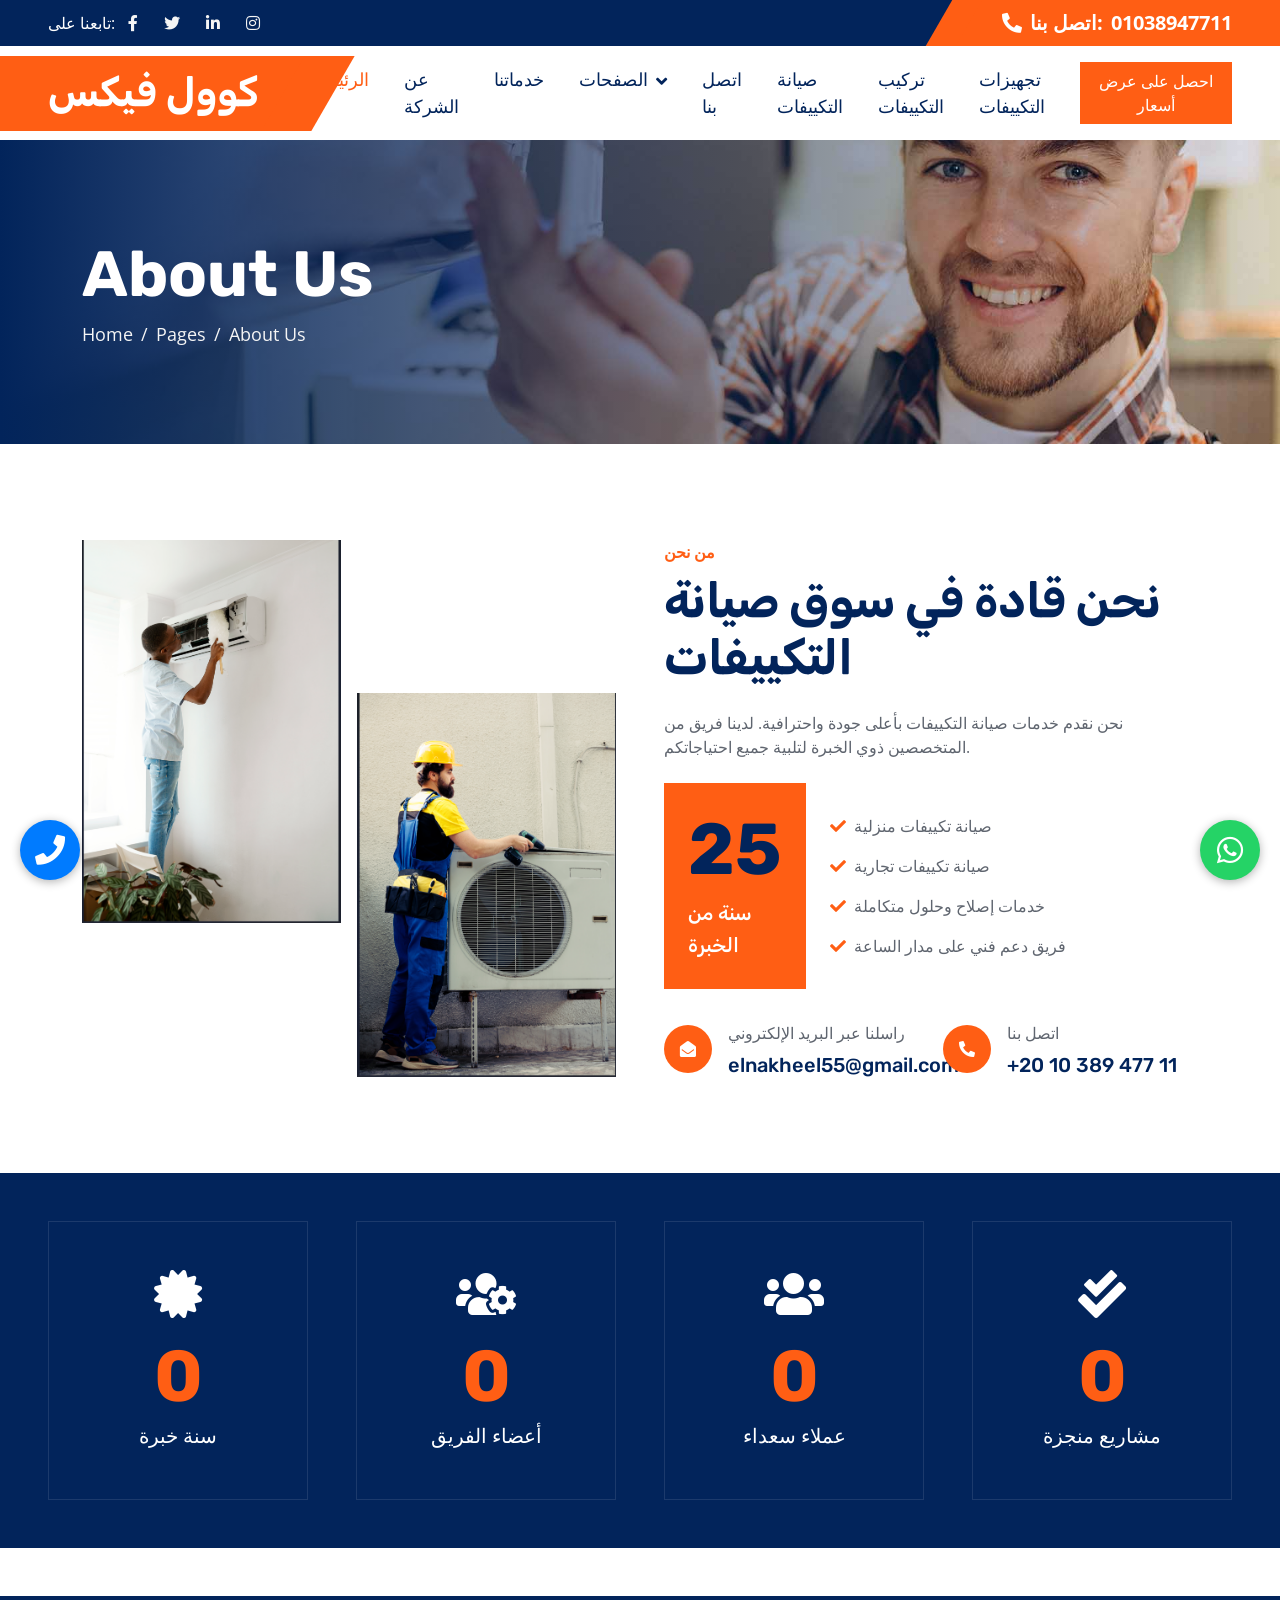
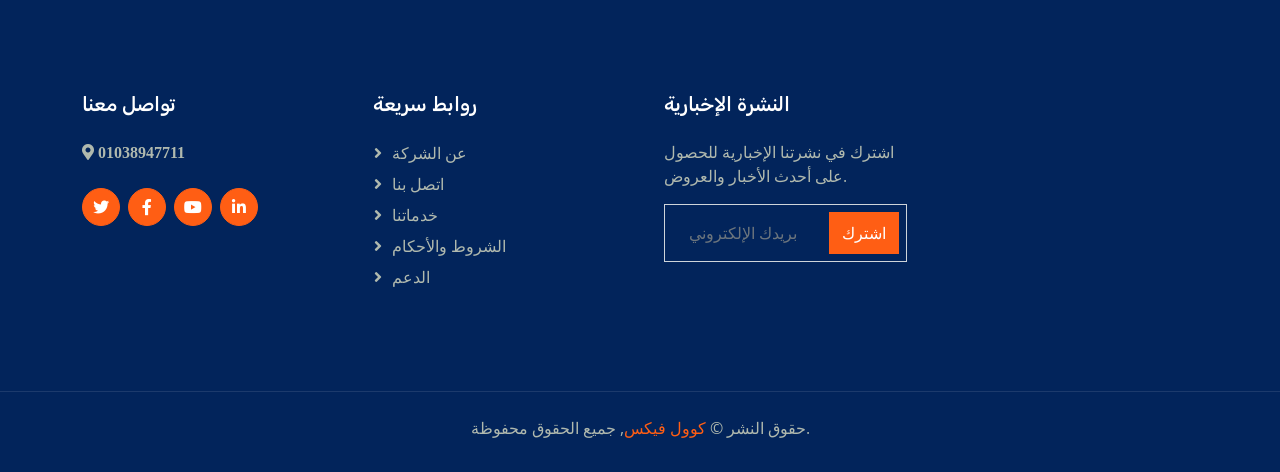
<file: about.html>
<!DOCTYPE html>
<html lang="ar">

<head>
    <meta charset="utf-8">
    <title>كوول فيكس - شركة صيانة التكييفات</title>
    <meta content="width=device-width, initial-scale=1.0" name="viewport">
    <meta content="شركة صيانة التكييفات في مصر" name="keywords">
    <meta content="نحن نقدم أفضل خدمات صيانة التكييفات في مصر" name="description">

    <!-- Favicon -->
    <link href="img/favicon.ico" rel="icon">

    <!-- Google Web Fonts -->
    <link rel="preconnect" href="https://fonts.googleapis.com">
    <link rel="preconnect" href="https://fonts.gstatic.com" crossorigin>
    <link href="https://fonts.googleapis.com/css2?family=Open+Sans:wght@400;500;600&family=Rubik:wght@500;600;700&display=swap" rel="stylesheet">

    <!-- Icon Font Stylesheet -->
    <link href="https://cdnjs.cloudflare.com/ajax/libs/font-awesome/5.10.0/css/all.min.css" rel="stylesheet">
    <link href="https://cdn.jsdelivr.net/npm/bootstrap-icons@1.4.1/font/bootstrap-icons.css" rel="stylesheet">

    <!-- Libraries Stylesheet -->
    <link href="lib/animate/animate.min.css" rel="stylesheet">
    <link href="lib/owlcarousel/assets/owl.carousel.min.css" rel="stylesheet">

    <!-- Customized Bootstrap Stylesheet -->
    <link href="css/bootstrap.min.css" rel="stylesheet">

    <!-- Template Stylesheet -->
    <link href="css/style.css" rel="stylesheet">
</head>

<body>
    <!-- Spinner Start -->
    <div id="spinner" class="show bg-white position-fixed translate-middle w-100 vh-100 top-50 start-50 d-flex align-items-center justify-content-center">
        <div class="spinner-border text-primary" role="status" style="width: 3rem; height: 3rem;"></div>
    </div>
    <!-- Spinner End -->

    <!-- Topbar Start -->
    <div class="container-fluid bg-dark px-0">
        <div class="row g-0 d-none d-lg-flex">
            <div class="col-lg-6 ps-5 text-start">
                <div class="h-100 d-inline-flex align-items-center text-white">
                    <span>تابعنا على:</span>
                    <a class="btn btn-link text-light" href=""><i class="fab fa-facebook-f"></i></a>
                    <a class="btn btn-link text-light" href=""><i class="fab fa-twitter"></i></a>
                    <a class="btn btn-link text-light" href=""><i class="fab fa-linkedin-in"></i></a>
                    <a class="btn btn-link text-light" href=""><i class="fab fa-instagram"></i></a>
                </div>
            </div>
            <div class="col-lg-6 text-end">
                <div class="h-100 topbar-right d-inline-flex align-items-center text-white py-2 px-5">
                    <span class="fs-5 fw-bold me-2"><i class="fa fa-phone-alt me-2"></i>اتصل بنا:</span>
                    <span class="fs-5 fw-bold">01038947711</span>
                </div>
            </div>
        </div>
    </div>
    <!-- Topbar End -->
    <style>
        /* تنسيق أيقونة الواتساب */
        .whatsapp-icon {
            position: fixed;
            bottom: 20px;
            right: 20px;
            z-index: 1000;
            display: flex;
            justify-content: center;
            align-items: center;
            width: 60px;
            height: 60px;
            background-color: #25D366;
            color: #fff;
            border-radius: 50%;
            box-shadow: 0 2px 10px rgba(0, 0, 0, 0.3);
            text-decoration: none;
            transition: transform 0.3s;
        }
        
        .whatsapp-icon i {
            font-size: 30px;
        }
        
        .whatsapp-icon:hover {
            transform: scale(1.1);
        }
        
        /* تنسيق أيقونة الاتصال */
        .call-icon {
            position: fixed;
            bottom: 20px;
            left: 20px;
            z-index: 1000;
            display: flex;
            justify-content: center;
            align-items: center;
            width: 60px;
            height: 60px;
            background-color: #007BFF;
            color: #fff;
            border-radius: 50%;
            box-shadow: 0 2px 10px rgba(0, 0, 0, 0.3);
            text-decoration: none;
            transition: transform 0.3s;
        }
        
        .call-icon i {
            font-size: 30px;
        }
        
        .call-icon:hover {
            transform: scale(1.1);
        }
        
        /* استعلامات الوسائط لتحسين عرض الأيقونات على الشاشات الصغيرة */
        @media (max-width: 767px) {
            .whatsapp-icon,
            .call-icon {
                width: 50px;
                height: 50px;
                bottom: 15px;
            }
        
            .whatsapp-icon i,
            .call-icon i {
                font-size: 25px;
            }
        }
        
        @media (max-width: 480px) {
            .whatsapp-icon,
            .call-icon {
                width: 40px;
                height: 40px;
                bottom: 10px;
            }
        
            .whatsapp-icon i,
            .call-icon i {
                font-size: 20px;
            }
        }
        
        </style>
        
        <a href="https://wa.me/+2001038947711" class="whatsapp-icon" target="_blank">
                <i class="fab fa-whatsapp"></i>
            </a>
        
            <!-- أيقونة الاتصال -->
            <a href="tel:+2001038947711" class="call-icon" target="_blank">
                <i class="fas fa-phone"></i>
            </a>
        
        
    <!-- Navbar Start -->
    <nav class="navbar navbar-expand-lg bg-white navbar-light sticky-top py-0 pe-5">
        <a href="index.html" class="navbar-brand ps-5 me-0">
            <h1 class="text-white m-0">كوول فيكس</h1>
        </a>
        <button type="button" class="navbar-toggler me-0" data-bs-toggle="collapse" data-bs-target="#navbarCollapse">
            <span class="navbar-toggler-icon"></span>
        </button>
        <div class="collapse navbar-collapse" id="navbarCollapse">
            <div class="navbar-nav ms-auto p-4 p-lg-0">
                <a href="index.html" class="nav-item nav-link active">الرئيسية</a>
                <a href="about.html" class="nav-item nav-link">عن الشركة</a>
                <a href="service.html" class="nav-item nav-link">خدماتنا</a>
                <div class="nav-item dropdown">
                    <a href="#" class="nav-link dropdown-toggle" data-bs-toggle="dropdown">الصفحات</a>
                    <div class="dropdown-menu bg-light m-0">
                       
                        <a href="syana.html"         class="dropdown-item">صيانة التكييفات</a>
                    <a href="tarkeeb.html"      class="dropdown-item">تركيب التكييفات</a>
                    <a href="tagheez.html" class="dropdown-item">تجهيزات التكييفات</a>
                    </div>
                </div>
                <a href="contact.html" class="nav-item nav-link">اتصل بنا</a>
                <a href="syana.html"class="nav-item nav-link">صيانة التكييفات</a>
                <a href="tarkeeb.html"class="nav-item nav-link">تركيب التكييفات</a>
                <a href="tagheez.html" class="nav-item nav-link">تجهيزات التكييفات</a>
            </div>
            <a href="https://wa.me/+2001038947711" class="btn btn-primary px-3 d-none d-lg-block">احصل على عرض أسعار</a>
        </div>
    </nav>
    <!-- Navbar End -->


    <!-- Page Header Start -->
    <div class="container-fluid page-header py-5 mb-5 wow fadeIn" data-wow-delay="0.1s">
        <div class="container py-5">
            <h1 class="display-3 text-white animated slideInRight">About Us</h1>
            <nav aria-label="breadcrumb">
                <ol class="breadcrumb animated slideInRight mb-0">
                    <li class="breadcrumb-item"><a href="#">Home</a></li>
                    <li class="breadcrumb-item"><a href="#">Pages</a></li>
                    <li class="breadcrumb-item active" aria-current="page">About Us</li>
                </ol>
            </nav>
        </div>
    </div>
    <!-- Page Header End -->


   <!-- About Start -->
   <div class="container-xxl py-5">
    <div class="container">
        <div class="row g-5">
            <div class="col-lg-6">
                <div class="row gx-3 h-100">
                    <div class="col-6 align-self-start wow fadeInUp" data-wow-delay="0.1s">
                        <img class="img-fluid" src="img/full-shot-mean-cleaning-air.jpg">
                    </div>
                    <div class="col-6 align-self-end wow fadeInDown" data-wow-delay="0.1s">
                        <img class="img-fluid" src="img/technician-working-air-conditioner.jpg">
                    </div>
                </div>
            </div>
            <div class="col-lg-6 wow fadeIn" data-wow-delay="0.5s">
                <p class="fw-medium text-uppercase text-primary mb-2">من نحن</p>
                <h1 class="display-5 mb-4">نحن قادة في سوق صيانة التكييفات</h1>
                <p class="mb-4">نحن نقدم خدمات صيانة التكييفات بأعلى جودة واحترافية. لدينا فريق من المتخصصين ذوي الخبرة لتلبية جميع احتياجاتكم.</p>
                <div class="d-flex align-items-center mb-4">
                    <div class="flex-shrink-0 bg-primary p-4">
                        <h1 class="display-2">25</h1>
                        <h5 class="text-white">سنة من</h5>
                        <h5 class="text-white">الخبرة</h5>
                    </div>
                    <div class="ms-4">
                        <p><i class="fa fa-check text-primary me-2"></i>صيانة تكييفات منزلية</p>
                        <p><i class="fa fa-check text-primary me-2"></i>صيانة تكييفات تجارية</p>
                        <p><i class="fa fa-check text-primary me-2"></i>خدمات إصلاح وحلول متكاملة</p>
                        <p class="mb-0"><i class="fa fa-check text-primary me-2"></i>فريق دعم فني على مدار الساعة</p>
                    </div>
                </div>
                <div class="row pt-2">
                    <div class="col-sm-6">
                        <div class="d-flex align-items-center">
                            <div class="flex-shrink-0 btn-lg-square rounded-circle bg-primary">
                                <i class="fa fa-envelope-open text-white"></i>
                            </div>
                            <div class="ms-3">
                                <p class="mb-2">راسلنا عبر البريد الإلكتروني</p>
                                <h5 class="mb-0">elnakheel55@gmail.com</h5>
                            </div>
                        </div>
                    </div>
                    <div class="col-sm-6">
                        <div class="d-flex align-items-center">
                            <div class="flex-shrink-0 btn-lg-square rounded-circle bg-primary">
                                <i class="fa fa-phone-alt text-white"></i>
                            </div>
                            <div class="ms-3">
                                <p class="mb-2">اتصل بنا</p>
                                <h5 class="mb-0">+20 10 389 477 11</h5>
                            </div>
                        </div>
                    </div>
                </div>
            </div>
        </div>
    </div>
</div>
<!-- About End -->



<!-- Facts Start -->
<div class="container-fluid facts my-5 p-5">
    <div class="row g-5">
        <div class="col-md-6 col-xl-3 wow fadeIn" data-wow-delay="0.1s">
            <div class="text-center border p-5">
                <i class="fa fa-certificate fa-3x text-white mb-3"></i>
                <h1 class="display-2 text-primary mb-0" data-toggle="counter-up">25</h1>
                <span class="fs-5 fw-semi-bold text-white">سنة خبرة</span>
            </div>
        </div>
        <div class="col-md-6 col-xl-3 wow fadeIn" data-wow-delay="0.3s">
            <div class="text-center border p-5">
                <i class="fa fa-users-cog fa-3x text-white mb-3"></i>
                <h1 class="display-2 text-primary mb-0" data-toggle="counter-up">135</h1>
                <span class="fs-5 fw-semi-bold text-white">أعضاء الفريق</span>
            </div>
        </div>
        <div class="col-md-6 col-xl-3 wow fadeIn" data-wow-delay="0.5s">
            <div class="text-center border p-5">
                <i class="fa fa-users fa-3x text-white mb-3"></i>
                <h1 class="display-2 text-primary mb-0" data-toggle="counter-up">957</h1>
                <span class="fs-5 fw-semi-bold text-white">عملاء سعداء</span>
            </div>
        </div>
        <div class="col-md-6 col-xl-3 wow fadeIn" data-wow-delay="0.7s">
            <div class="text-center border p-5">
                <i class="fa fa-check-double fa-3x text-white mb-3"></i>
                <h1 class="display-2 text-primary mb-0" data-toggle="counter-up">1839</h1>
                <span class="fs-5 fw-semi-bold text-white">مشاريع منجزة</span>
            </div>
        </div>
    </div>
</div>
<!-- Facts End -->




    <!-- Video Modal Start -->
    <div class="modal modal-video fade" id="videoModal" tabindex="-1" aria-labelledby="exampleModalLabel" aria-hidden="true">
        <div class="modal-dialog">
            <div class="modal-content rounded-0">
                <div class="modal-header">
                    <h3 class="modal-title" id="exampleModalLabel">Youtube Video</h3>
                    <button type="button" class="btn-close" data-bs-dismiss="modal" aria-label="Close"></button>
                </div>
                <div class="modal-body">
                    <!-- 16:9 aspect ratio -->
                    <div class="ratio ratio-16x9">
                        <iframe class="embed-responsive-item" src="" id="video" allowfullscreen allowscriptaccess="always"
                            allow="autoplay"></iframe>
                    </div>
                </div>
            </div>
        </div>
    </div>
    <!-- Video Modal End -->
        


<!-- Footer Start -->
<div class="container-fluid bg-dark footer mt-5 py-5 wow fadeIn" data-wow-delay="0.1s">
    <div class="container py-5">
        <div class="row g-5">
            <div class="col-lg-3 col-md-6">
                <h5 class="text-white mb-4">تواصل معنا</h5>
                <p class="mb-2"><i class="fa fa-map-marker-alt me-3"> 01038947711</i></p>
             
                <div class="d-flex pt-3">
                    <a class="btn btn-square btn-primary rounded-circle me-2" href=""><i class="fab fa-twitter"></i></a>
                    <a class="btn btn-square btn-primary rounded-circle me-2" href=""><i class="fab fa-facebook-f"></i></a>
                    <a class="btn btn-square btn-primary rounded-circle me-2" href=""><i class="fab fa-youtube"></i></a>
                    <a class="btn btn-square btn-primary rounded-circle me-2" href=""><i class="fab fa-linkedin-in"></i></a>
                </div>
            </div>
            <div class="col-lg-3 col-md-6">
                <h5 class="text-white mb-4">روابط سريعة</h5>
                <a class="btn btn-link" href="">عن الشركة</a>
                <a class="btn btn-link" href="">اتصل بنا</a>
                <a class="btn btn-link" href="">خدماتنا</a>
                <a class="btn btn-link" href="">الشروط والأحكام</a>
                <a class="btn btn-link" href="">الدعم</a>
            </div>
            
            <div class="col-lg-3 col-md-6">
                <h5 class="text-white mb-4">النشرة الإخبارية</h5>
                <p>اشترك في نشرتنا الإخبارية للحصول على أحدث الأخبار والعروض.</p>
                <div class="position-relative w-100">
                    <input class="form-control bg-transparent w-100 py-3 ps-4 pe-5" type="text" placeholder="بريدك الإلكتروني">
                    <button type="button" class="btn btn-primary py-2 position-absolute top-0 end-0 mt-2 me-2">اشترك</button>
                </div>
            </div>
        </div>
    </div>
</div>









<!-- Footer End -->


<!-- Copyright Start -->
<div class="container-fluid copyright bg-dark py-4">
    <div class="container text-center">
        <p class="mb-2">حقوق النشر &copy; <a class="fw-semi-bold" href="#">كوول فيكس</a>, جميع الحقوق محفوظة.</p>
        <p class="mb-0"><a class="fw-semi-bold" href="https://htmlcodex.com"></a></p>
    </div>
</div>
<!-- Copyright End -->


<!-- Back to Top -->
<a href="#" class="btn btn-lg btn-primary btn-lg-square rounded-circle back-to-top"><i class="bi bi-arrow-up"></i></a>


<!-- JavaScript Libraries -->
<script src="https://code.jquery.com/jquery-3.4.1.min.js"></script>
<script src="https://cdn.jsdelivr.net/npm/bootstrap@5.0.0/dist/js/bootstrap.bundle.min.js"></script>
<script src="lib/wow/wow.min.js"></script>
<script src="lib/easing/easing.min.js"></script>
<script src="lib/waypoints/waypoints.min.js"></script>
<script src="lib/owlcarousel/owl.carousel.min.js"></script>
<script src="lib/counterup/counterup.min.js"></script>

<!-- Template Javascript -->
 <!-- Template Javascript -->
<script src="js/main.js"></script>
<!-- Google tag (gtag.js) -->
<script async src="https://www.googletagmanager.com/gtag/js?id=AW-11415013969"></script>
<script>
  window.dataLayer = window.dataLayer || [];
  function gtag(){dataLayer.push(arguments);}
  gtag('js', new Date());

  gtag('config', 'AW-11415013969');
</script>
<script src="js/main.js"></script>
</body>

</html>
</file>
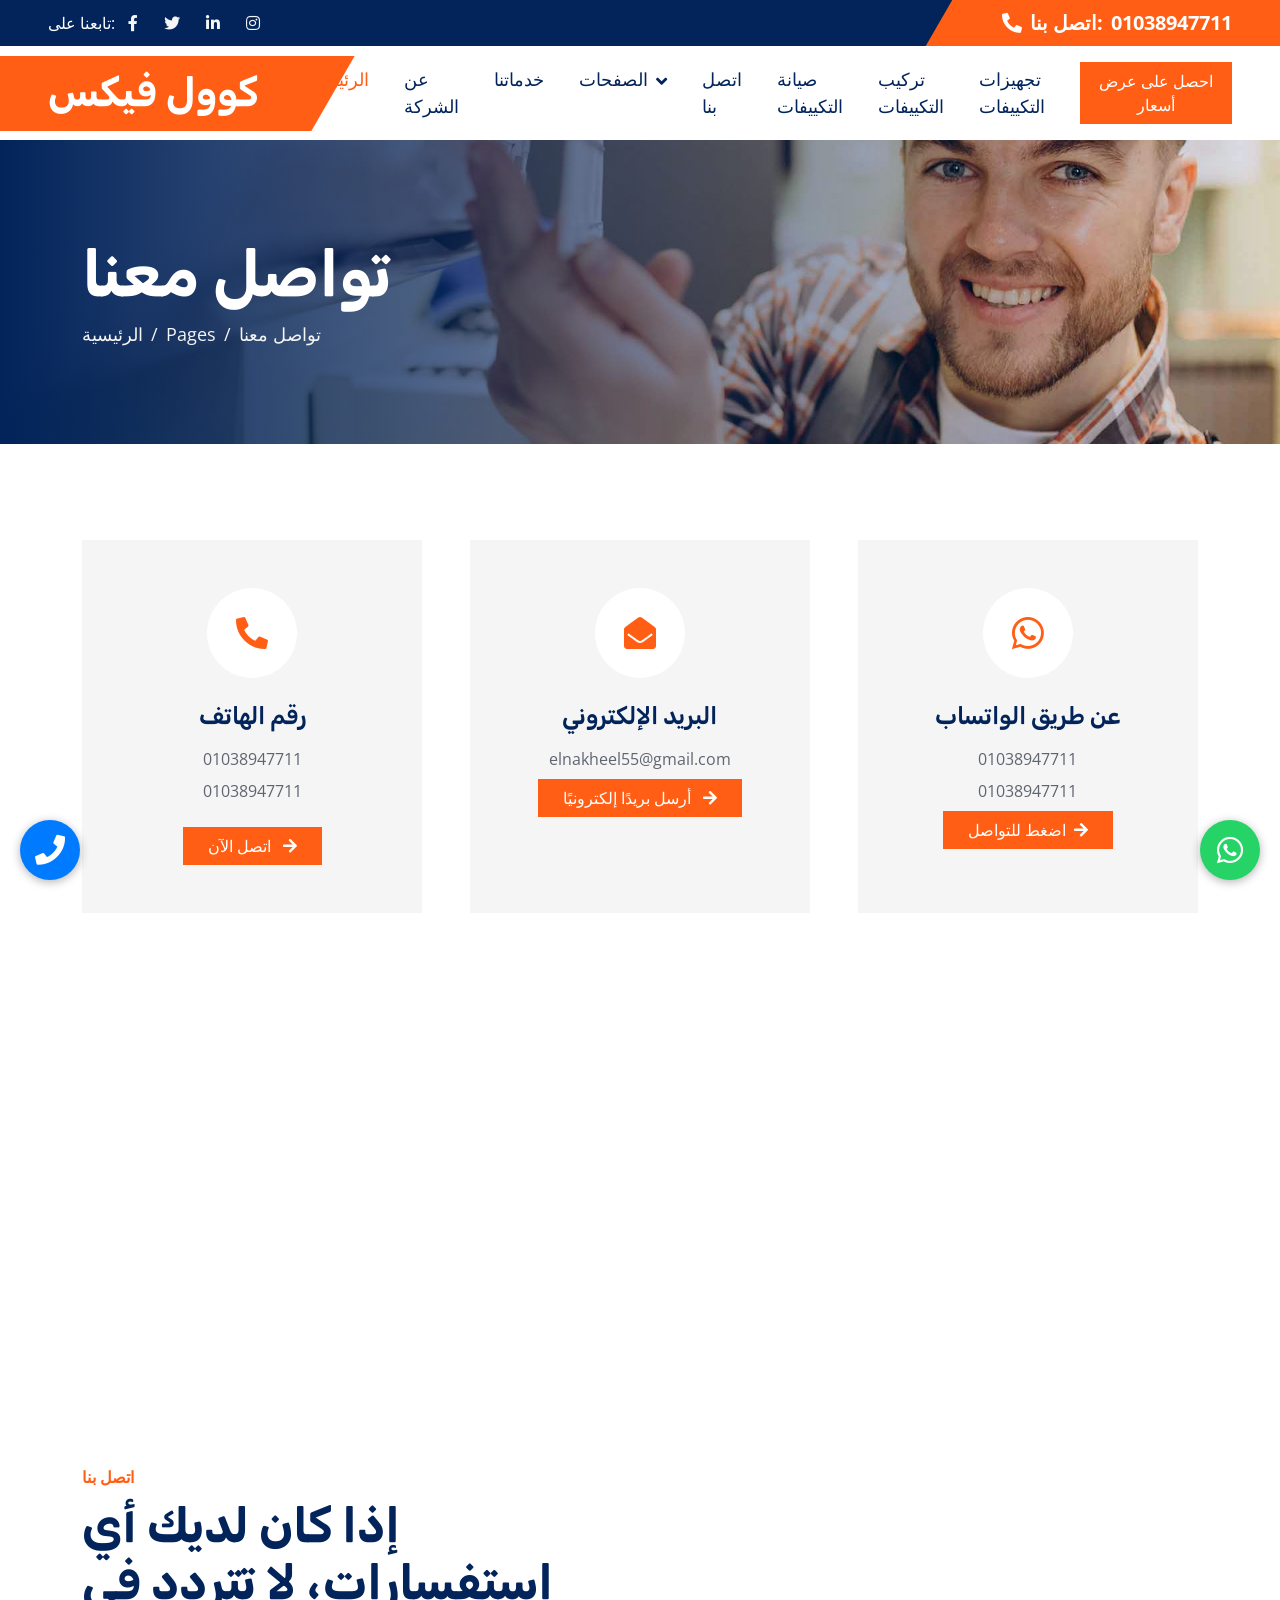
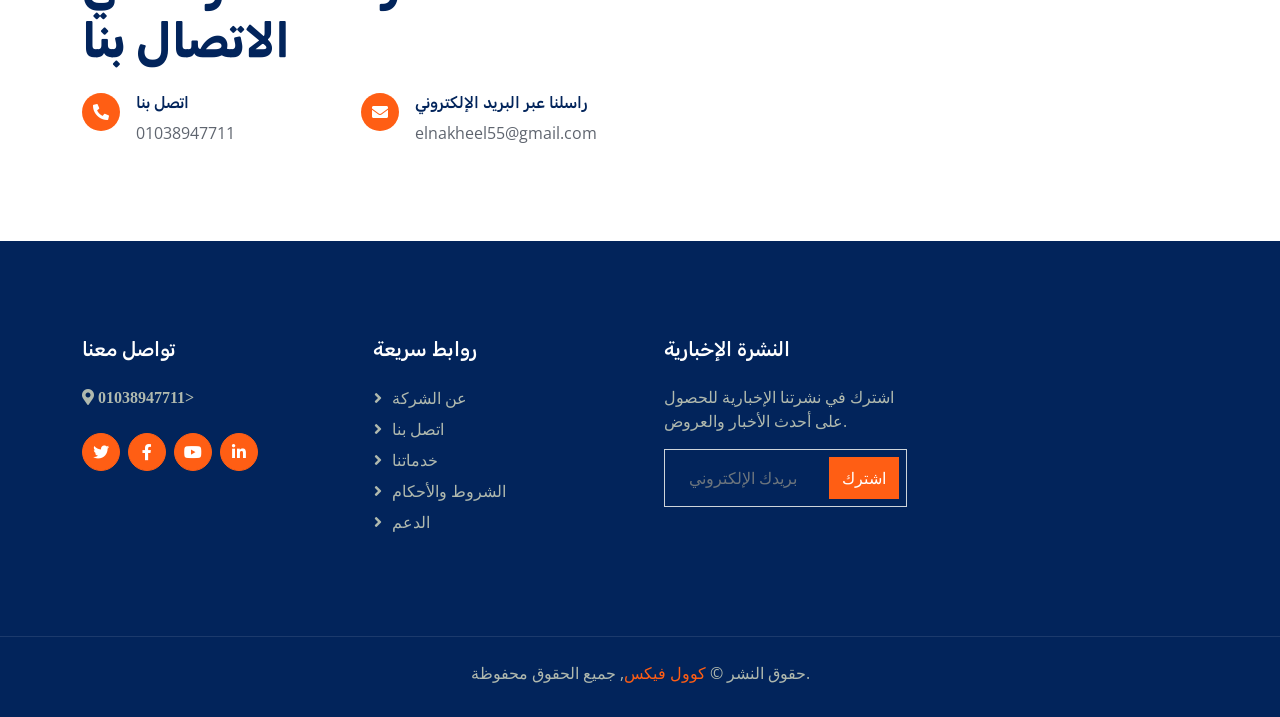
<file: contact.html>
<!DOCTYPE html>
<html lang="ar">

<head>
    <meta charset="utf-8">
    <title>كوول فيكس - شركة صيانة التكييفات</title>
    <meta content="width=device-width, initial-scale=1.0" name="viewport">
    <meta content="شركة صيانة التكييفات في مصر" name="keywords">
    <meta content="نحن نقدم أفضل خدمات صيانة التكييفات في مصر" name="description">

    <!-- Favicon -->
    <link href="img/favicon.ico" rel="icon">

    <!-- Google Web Fonts -->
    <link rel="preconnect" href="https://fonts.googleapis.com">
    <link rel="preconnect" href="https://fonts.gstatic.com" crossorigin>
    <link href="https://fonts.googleapis.com/css2?family=Open+Sans:wght@400;500;600&family=Rubik:wght@500;600;700&display=swap" rel="stylesheet">

    <!-- Icon Font Stylesheet -->
    <link href="https://cdnjs.cloudflare.com/ajax/libs/font-awesome/5.10.0/css/all.min.css" rel="stylesheet">
    <link href="https://cdn.jsdelivr.net/npm/bootstrap-icons@1.4.1/font/bootstrap-icons.css" rel="stylesheet">

    <!-- Libraries Stylesheet -->
    <link href="lib/animate/animate.min.css" rel="stylesheet">
    <link href="lib/owlcarousel/assets/owl.carousel.min.css" rel="stylesheet">

    <!-- Customized Bootstrap Stylesheet -->
    <link href="css/bootstrap.min.css" rel="stylesheet">

    <!-- Template Stylesheet -->
    <link href="css/style.css" rel="stylesheet">
</head>

<body>
    <style>
        /* تنسيق أيقونة الواتساب */
        .whatsapp-icon {
            position: fixed;
            bottom: 20px;
            right: 20px;
            z-index: 1000;
            display: flex;
            justify-content: center;
            align-items: center;
            width: 60px;
            height: 60px;
            background-color: #25D366;
            color: #fff;
            border-radius: 50%;
            box-shadow: 0 2px 10px rgba(0, 0, 0, 0.3);
            text-decoration: none;
            transition: transform 0.3s;
        }
        
        .whatsapp-icon i {
            font-size: 30px;
        }
        
        .whatsapp-icon:hover {
            transform: scale(1.1);
        }
        
        /* تنسيق أيقونة الاتصال */
        .call-icon {
            position: fixed;
            bottom: 20px;
            left: 20px;
            z-index: 1000;
            display: flex;
            justify-content: center;
            align-items: center;
            width: 60px;
            height: 60px;
            background-color: #007BFF;
            color: #fff;
            border-radius: 50%;
            box-shadow: 0 2px 10px rgba(0, 0, 0, 0.3);
            text-decoration: none;
            transition: transform 0.3s;
        }
        
        .call-icon i {
            font-size: 30px;
        }
        
        .call-icon:hover {
            transform: scale(1.1);
        }
        
        /* استعلامات الوسائط لتحسين عرض الأيقونات على الشاشات الصغيرة */
        @media (max-width: 767px) {
            .whatsapp-icon,
            .call-icon {
                width: 50px;
                height: 50px;
                bottom: 15px;
            }
        
            .whatsapp-icon i,
            .call-icon i {
                font-size: 25px;
            }
        }
        
        @media (max-width: 480px) {
            .whatsapp-icon,
            .call-icon {
                width: 40px;
                height: 40px;
                bottom: 10px;
            }
        
            .whatsapp-icon i,
            .call-icon i {
                font-size: 20px;
            }
        }
        
        </style>
        
        <a href="https://wa.me/+2001038947711" class="whatsapp-icon" target="_blank">
                <i class="fab fa-whatsapp"></i>
            </a>
        
            <!-- أيقونة الاتصال -->
            <a href="tel:+2001038947711" class="call-icon" target="_blank">
                <i class="fas fa-phone"></i>
            </a>
        
        
    <!-- Spinner Start -->
    <div id="spinner" class="show bg-white position-fixed translate-middle w-100 vh-100 top-50 start-50 d-flex align-items-center justify-content-center">
        <div class="spinner-border text-primary" role="status" style="width: 3rem; height: 3rem;"></div>
    </div>
    <!-- Spinner End -->

    <!-- Topbar Start -->
    <div class="container-fluid bg-dark px-0">
        <div class="row g-0 d-none d-lg-flex">
            <div class="col-lg-6 ps-5 text-start">
                <div class="h-100 d-inline-flex align-items-center text-white">
                    <span>تابعنا على:</span>
                    <a class="btn btn-link text-light" href=""><i class="fab fa-facebook-f"></i></a>
                    <a class="btn btn-link text-light" href=""><i class="fab fa-twitter"></i></a>
                    <a class="btn btn-link text-light" href=""><i class="fab fa-linkedin-in"></i></a>
                    <a class="btn btn-link text-light" href=""><i class="fab fa-instagram"></i></a>
                </div>
            </div>
            <div class="col-lg-6 text-end">
                <div class="h-100 topbar-right d-inline-flex align-items-center text-white py-2 px-5">
                    <span class="fs-5 fw-bold me-2"><i class="fa fa-phone-alt me-2"></i>اتصل بنا:</span>
                    <span class="fs-5 fw-bold">01038947711</span>
                </div>
            </div>
        </div>
    </div>
    <!-- Topbar End -->

    <!-- Navbar Start -->
    <nav class="navbar navbar-expand-lg bg-white navbar-light sticky-top py-0 pe-5">
        <a href="index.html" class="navbar-brand ps-5 me-0">
            <h1 class="text-white m-0">كوول فيكس</h1>
        </a>
        <button type="button" class="navbar-toggler me-0" data-bs-toggle="collapse" data-bs-target="#navbarCollapse">
            <span class="navbar-toggler-icon"></span>
        </button>
        <div class="collapse navbar-collapse" id="navbarCollapse">
            <div class="navbar-nav ms-auto p-4 p-lg-0">
                <a href="index.html" class="nav-item nav-link active">الرئيسية</a>
                <a href="about.html" class="nav-item nav-link">عن الشركة</a>
                <a href="service.html" class="nav-item nav-link">خدماتنا</a>
                <div class="nav-item dropdown">
                    <a href="#" class="nav-link dropdown-toggle" data-bs-toggle="dropdown">الصفحات</a>
                    <div class="dropdown-menu bg-light m-0">
                       
                        <a href="syana.html"         class="dropdown-item">صيانة التكييفات</a>
                    <a href="tarkeeb.html"      class="dropdown-item">تركيب التكييفات</a>
                    <a href="tagheez.html" class="dropdown-item">تجهيزات التكييفات</a>
                    </div>
                </div>
                <a href="contact.html" class="nav-item nav-link">اتصل بنا</a>
                <a href="syana.html"class="nav-item nav-link">صيانة التكييفات</a>
                <a href="tarkeeb.html.html"class="nav-item nav-link">تركيب التكييفات</a>
                <a href="tagheez.html.html.html" class="nav-item nav-link">تجهيزات التكييفات</a>
            </div>
            <a href="https://wa.me/+2001038947711" class="btn btn-primary px-3 d-none d-lg-block">احصل على عرض أسعار</a>
        </div>
    </nav>
    <!-- Navbar End -->

    <!-- Page Header Start -->
    <div class="container-fluid page-header py-5 mb-5 wow fadeIn" data-wow-delay="0.1s">
        <div class="container py-5">
            <h1 class="display-3 text-white animated slideInRight">تواصل معنا</h1>
            <nav aria-label="breadcrumb">
                <ol class="breadcrumb animated slideInRight mb-0">
                    <li class="breadcrumb-item"><a href="index.html">الرئيسية</a></li>
                    <li class="breadcrumb-item"><a href="#">Pages</a></li>
                    <li class="breadcrumb-item active" aria-current="page">تواصل معنا</li>
                </ol>
            </nav>
        </div>
    </div>
    <!-- Page Header End -->
<!-- Contact Start -->
<div class="container-xxl py-5">
    <div class="container">
        <div class="row g-5 justify-content-center mb-5">
            <div class="col-lg-4 col-md-6 wow fadeInUp" data-wow-delay="0.1s">
                <div class="bg-light text-center h-100 p-5">
                    <div class="btn-square bg-white rounded-circle mx-auto mb-4" style="width: 90px; height: 90px;">
                        <i class="fa fa-phone-alt fa-2x text-primary"></i>
                    </div>
                    <h4 class="mb-3">رقم الهاتف</h4>
                    <p class="mb-2">01038947711</p>
                    <p class="mb-4">01038947711</p>
                    <a class="btn btn-primary px-4" href="tel:+0201038947711">اتصل الآن <i class="fa fa-arrow-right ms-2"></i></a>
                </div>
            </div>
            <div class="col-lg-4 col-md-6 wow fadeInUp" data-wow-delay="0.3s">
                <div class="bg-light text-center h-100 p-5">
                    <div class="btn-square bg-white rounded-circle mx-auto mb-4" style="width: 90px; height: 90px;">
                        <i class="fa fa-envelope-open fa-2x text-primary"></i>
                    </div>
                    <h4 class="mb-3">البريد الإلكتروني</h4>
                    <p class="mb-2">elnakheel55@gmail.com</p>
                  
                    <a class="btn btn-primary px-4" href="hanymahmoud81984@gmail.com">أرسل بريدًا إلكترونيًا <i class="fa fa-arrow-right ms-2"></i></a>
                </div>
            </div>
            <div class="col-lg-4 col-md-6 wow fadeInUp" data-wow-delay="0.5s">
                <div class="bg-light text-center h-100 p-5">
                    <div class="btn-square bg-white rounded-circle mx-auto mb-4" style="width: 90px; height: 90px;">
                        <i class="bi bi-whatsapp fa-2x text-primary"></i>
                    </div>
                    <h4 class="mb-3">عن طريق الواتساب</h4>
                    <p class="mb-2">01038947711</p>
                    <p class="mb-2">01038947711</p>
                 
                    <a class="btn btn-primary px-4" href="https://wa.me/+2001038947711" target="blank">اضغط للتواصل<i class="fa fa-arrow-right ms-2"></i></a>
                </div>
            </div>
        </div>
        <div class="row mb-5">
            <div class="col-12 wow fadeInUp" data-wow-delay="0.1s">
                <iframe class="w-100"
                src="https://www.google.com/maps/embed?pb=!1m18!1m12!1m3!1d3454.969163193762!2d31.44818302477138!3d30.00904182024779!2m3!1f0!2f0!3f0!3m2!1i1024!2i768!4f13.1!3m3!1m2!1s0x14583de35ff3cf49%3A0x12a3c568b02b0cb5!2z2KfZhNiq2KzZhdi5INin2YTYrtin2YXYsyDYtNin2LHYuSDYp9mE2anZoA!5e0!3m2!1sar!2seg!4v1724522045933!5m2!1sar!2seg"
                frameborder="0" style="min-height: 450px; border:0;" allowfullscreen="" aria-hidden="false"
                tabindex="0"></iframe>
            </div>
        </div>
        <div class="row g-5">
            <div class="col-lg-6 wow fadeInUp" data-wow-delay="0.1s">
                <p class="fw-medium text-uppercase text-primary mb-2">اتصل بنا</p>
                <h1 class="display-5 mb-4">إذا كان لديك أي استفسارات، لا تتردد في الاتصال بنا</h1>
                <div class="row g-4">
                    <div class="col-6">
                        <div class="d-flex">
                            <div class="flex-shrink-0 btn-square bg-primary rounded-circle">
                                <i class="fa fa-phone-alt text-white"></i>
                            </div>
                            <div class="ms-3">
                                <h6>اتصل بنا</h6>
                                <span>01038947711</span>
                            </div>
                        </div>
                    </div>
                    <div class="col-6">
                        <div class="d-flex">
                            <div class="flex-shrink-0 btn-square bg-primary rounded-circle">
                                <i class="fa fa-envelope text-white"></i>
                            </div>
                            <div class="ms-3">
                                <h6>راسلنا عبر البريد الإلكتروني</h6>
                                <span>elnakheel55@gmail.com</span>
                            </div>
                        </div>
                    </div>
                </div>
            </div>
            <div class="col-lg-6 wow fadeInUp" data-wow-delay="0.5s">
             
            </div>
        </div>
    </div>
</div>
<!-- Contact End -->


<!-- Footer Start -->
<div class="container-fluid bg-dark footer mt-5 py-5 wow fadeIn" data-wow-delay="0.1s">
    <div class="container py-5">
        <div class="row g-5">
            <div class="col-lg-3 col-md-6">
                <h5 class="text-white mb-4">تواصل معنا</h5>
                <p class="mb-2"><i class="fa fa-map-marker-alt me-3"> 01038947711> </i></p>
             
                <div class="d-flex pt-3">
                    <a class="btn btn-square btn-primary rounded-circle me-2" href=""><i class="fab fa-twitter"></i></a>
                    <a class="btn btn-square btn-primary rounded-circle me-2" href=""><i class="fab fa-facebook-f"></i></a>
                    <a class="btn btn-square btn-primary rounded-circle me-2" href=""><i class="fab fa-youtube"></i></a>
                    <a class="btn btn-square btn-primary rounded-circle me-2" href=""><i class="fab fa-linkedin-in"></i></a>
                </div>
            </div>
            <div class="col-lg-3 col-md-6">
                <h5 class="text-white mb-4">روابط سريعة</h5>
                <a class="btn btn-link" href="">عن الشركة</a>
                <a class="btn btn-link" href="">اتصل بنا</a>
                <a class="btn btn-link" href="">خدماتنا</a>
                <a class="btn btn-link" href="">الشروط والأحكام</a>
                <a class="btn btn-link" href="">الدعم</a>
            </div>
            
            <div class="col-lg-3 col-md-6">
                <h5 class="text-white mb-4">النشرة الإخبارية</h5>
                <p>اشترك في نشرتنا الإخبارية للحصول على أحدث الأخبار والعروض.</p>
                <div class="position-relative w-100">
                    <input class="form-control bg-transparent w-100 py-3 ps-4 pe-5" type="text" placeholder="بريدك الإلكتروني">
                    <button type="button" class="btn btn-primary py-2 position-absolute top-0 end-0 mt-2 me-2">اشترك</button>
                </div>
            </div>
        </div>
    </div>
</div>









<!-- Footer End -->


<!-- Copyright Start -->
<div class="container-fluid copyright bg-dark py-4">
    <div class="container text-center">
        <p class="mb-2">حقوق النشر &copy; <a class="fw-semi-bold" href="#">كوول فيكس</a>, جميع الحقوق محفوظة.</p>
        <p class="mb-0"><a class="fw-semi-bold" href="https://htmlcodex.com"></a></p>
    </div>
</div>
<!-- Copyright End -->


<!-- Back to Top -->
<a href="#" class="btn btn-lg btn-primary btn-lg-square rounded-circle back-to-top"><i class="bi bi-arrow-up"></i></a>


<!-- JavaScript Libraries -->
<script src="https://code.jquery.com/jquery-3.4.1.min.js"></script>
<script src="https://cdn.jsdelivr.net/npm/bootstrap@5.0.0/dist/js/bootstrap.bundle.min.js"></script>
<script src="lib/wow/wow.min.js"></script>
<script src="lib/easing/easing.min.js"></script>
<script src="lib/waypoints/waypoints.min.js"></script>
<script src="lib/owlcarousel/owl.carousel.min.js"></script>
<script src="lib/counterup/counterup.min.js"></script>

<!-- Template Javascript -->
<script src="js/main.js"></script>
<!-- Template Javascript -->
<script src="js/main.js"></script>
<!-- Google tag (gtag.js) -->
<script async src="https://www.googletagmanager.com/gtag/js?id=AW-11415013969"></script>
<script>
  window.dataLayer = window.dataLayer || [];
  function gtag(){dataLayer.push(arguments);}
  gtag('js', new Date());

  gtag('config', 'AW-11415013969');
</script>
</body>

</html>
</file>
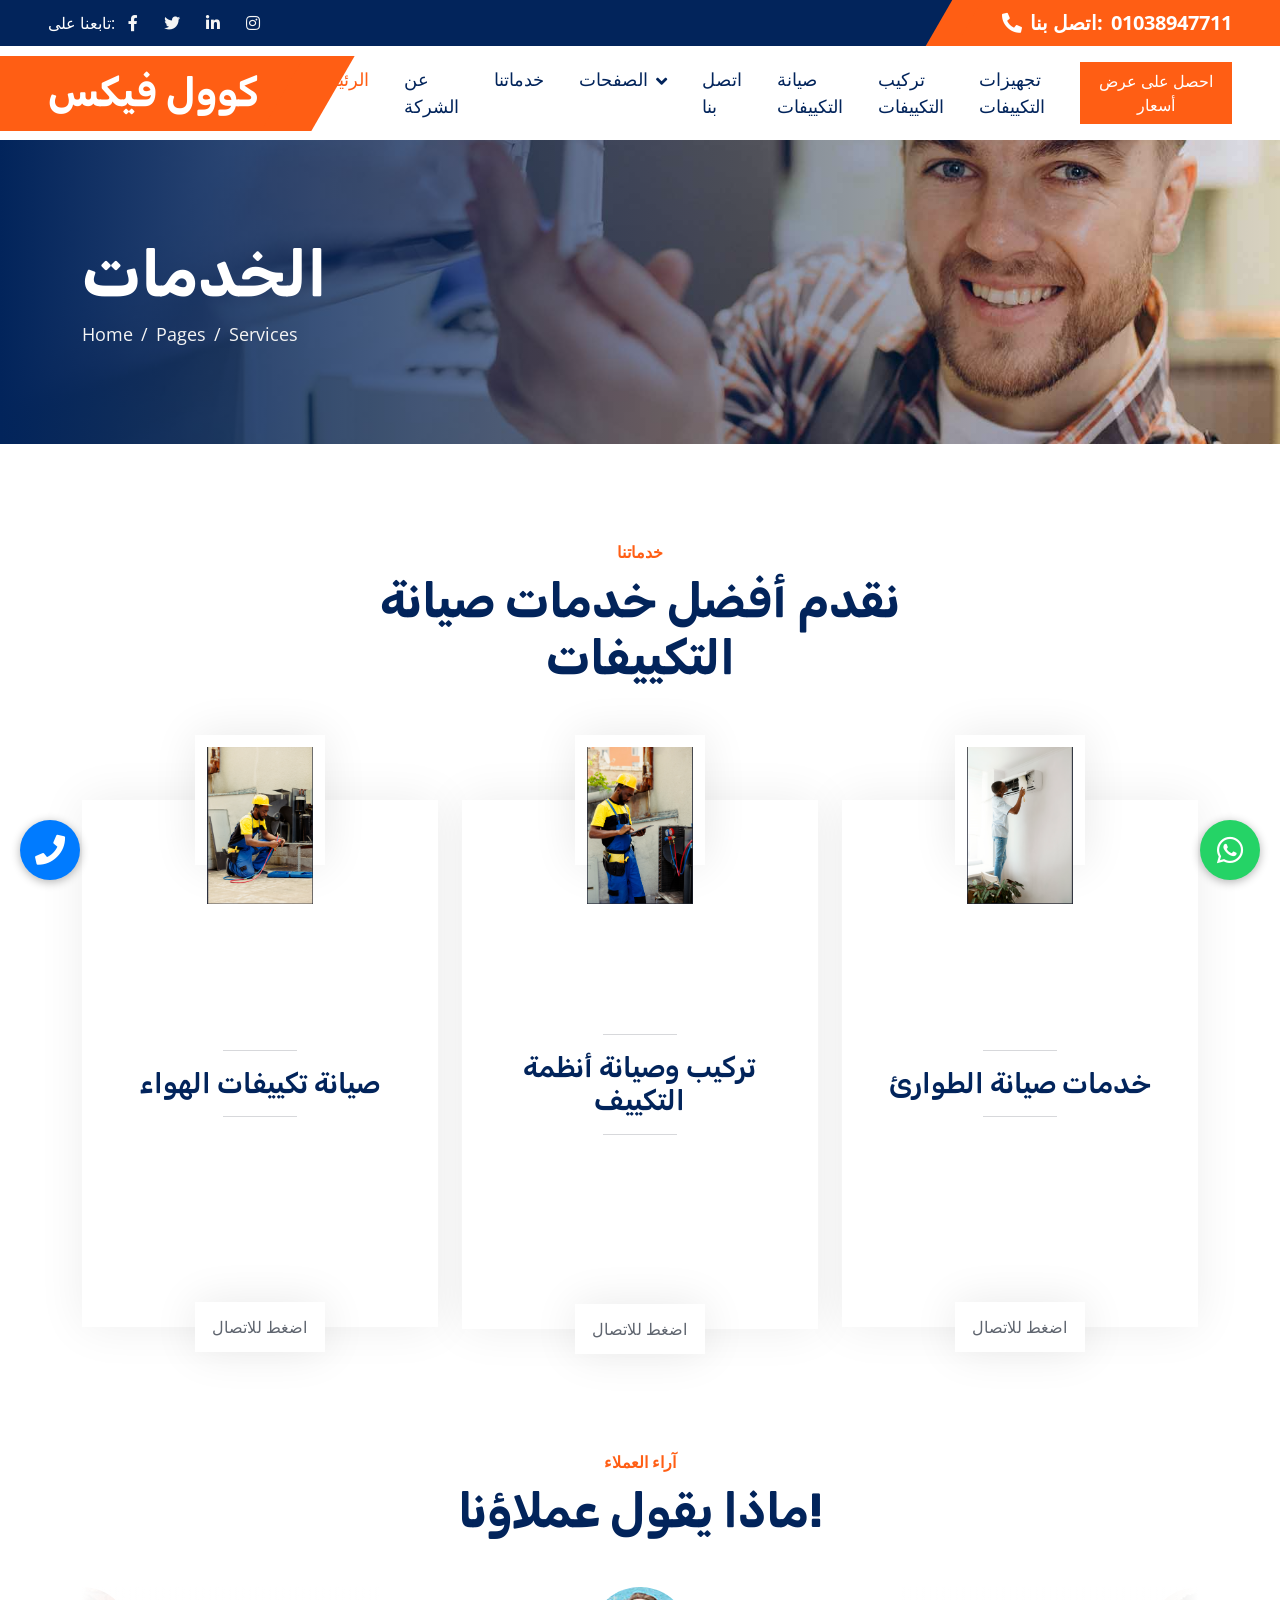
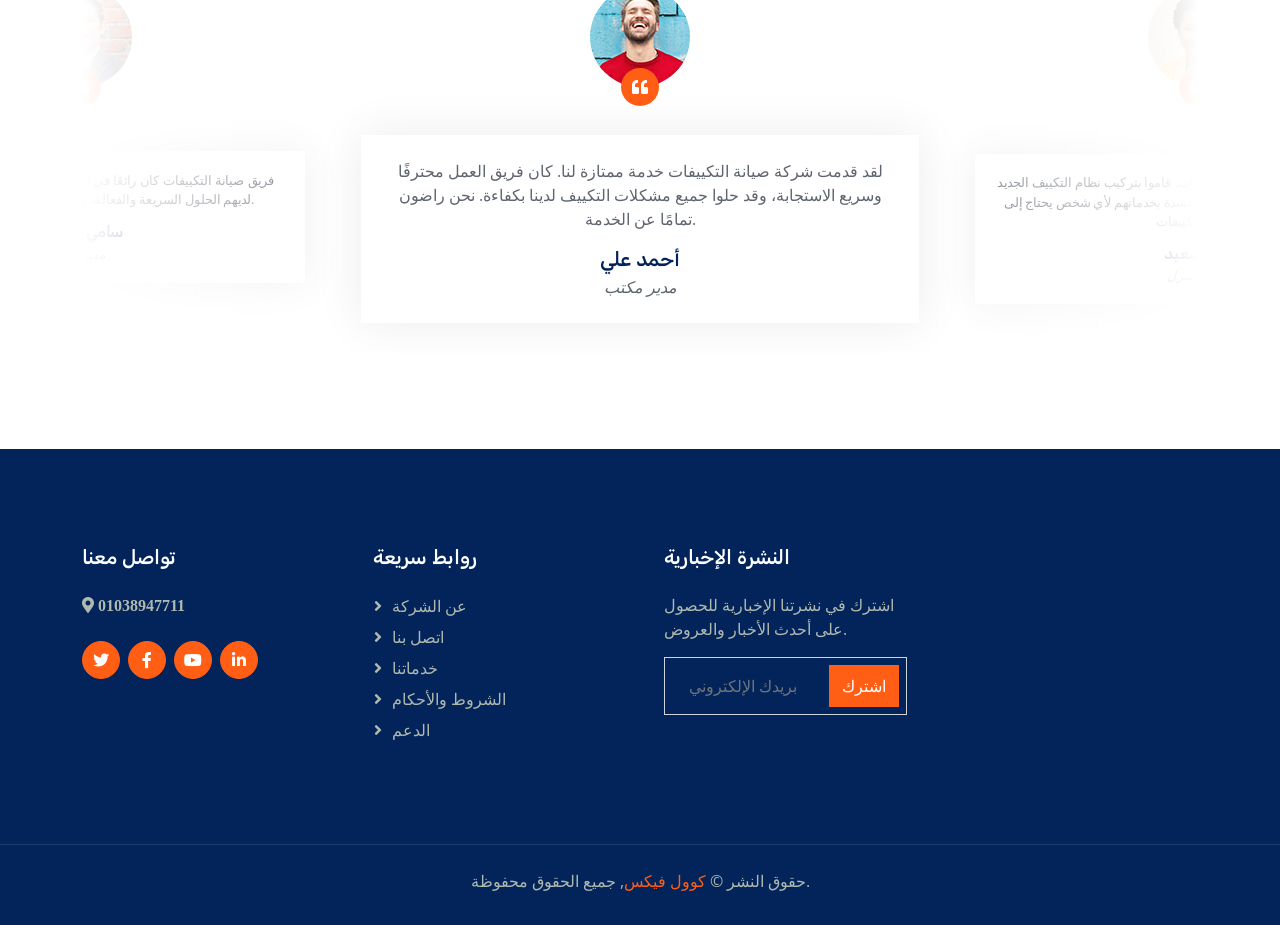
<file: service.html>
<!DOCTYPE html>
<html lang="ar">

<head>
    <meta charset="utf-8">
    <title>كوول فيكس - شركة صيانة التكييفات</title>
    <meta content="width=device-width, initial-scale=1.0" name="viewport">
    <meta content="شركة صيانة التكييفات في مصر" name="keywords">
    <meta content="نحن نقدم أفضل خدمات صيانة التكييفات في مصر" name="description">

    <!-- Favicon -->
    <link href="img/favicon.ico" rel="icon">

    <!-- Google Web Fonts -->
    <link rel="preconnect" href="https://fonts.googleapis.com">
    <link rel="preconnect" href="https://fonts.gstatic.com" crossorigin>
    <link href="https://fonts.googleapis.com/css2?family=Open+Sans:wght@400;500;600&family=Rubik:wght@500;600;700&display=swap" rel="stylesheet">

    <!-- Icon Font Stylesheet -->
    <link href="https://cdnjs.cloudflare.com/ajax/libs/font-awesome/5.10.0/css/all.min.css" rel="stylesheet">
    <link href="https://cdn.jsdelivr.net/npm/bootstrap-icons@1.4.1/font/bootstrap-icons.css" rel="stylesheet">

    <!-- Libraries Stylesheet -->
    <link href="lib/animate/animate.min.css" rel="stylesheet">
    <link href="lib/owlcarousel/assets/owl.carousel.min.css" rel="stylesheet">

    <!-- Customized Bootstrap Stylesheet -->
    <link href="css/bootstrap.min.css" rel="stylesheet">

    <!-- Template Stylesheet -->
    <link href="css/style.css" rel="stylesheet">
</head>

<body>
    <!-- Spinner Start -->
    <div id="spinner" class="show bg-white position-fixed translate-middle w-100 vh-100 top-50 start-50 d-flex align-items-center justify-content-center">
        <div class="spinner-border text-primary" role="status" style="width: 3rem; height: 3rem;"></div>
    </div>
    <!-- Spinner End -->

    <!-- Topbar Start -->
    <div class="container-fluid bg-dark px-0">
        <div class="row g-0 d-none d-lg-flex">
            <div class="col-lg-6 ps-5 text-start">
                <div class="h-100 d-inline-flex align-items-center text-white">
                    <span>تابعنا على:</span>
                    <a class="btn btn-link text-light" href=""><i class="fab fa-facebook-f"></i></a>
                    <a class="btn btn-link text-light" href=""><i class="fab fa-twitter"></i></a>
                    <a class="btn btn-link text-light" href=""><i class="fab fa-linkedin-in"></i></a>
                    <a class="btn btn-link text-light" href=""><i class="fab fa-instagram"></i></a>
                </div>
            </div>
            <div class="col-lg-6 text-end">
                <div class="h-100 topbar-right d-inline-flex align-items-center text-white py-2 px-5">
                    <span class="fs-5 fw-bold me-2"><i class="fa fa-phone-alt me-2"></i>اتصل بنا:</span>
                    <span class="fs-5 fw-bold">01038947711</span>
                </div>
            </div>
        </div>
    </div>
    <!-- Topbar End -->
<!-- Navbar Start -->
<nav class="navbar navbar-expand-lg bg-white navbar-light sticky-top py-0 pe-5">
    <a href="index.html" class="navbar-brand ps-5 me-0">
        <h1 class="text-white m-0">كوول فيكس</h1>
    </a>
    <button type="button" class="navbar-toggler me-0" data-bs-toggle="collapse" data-bs-target="#navbarCollapse">
        <span class="navbar-toggler-icon"></span>
    </button>
    <div class="collapse navbar-collapse" id="navbarCollapse">
        <div class="navbar-nav ms-auto p-4 p-lg-0">
            <a href="index.html" class="nav-item nav-link active">الرئيسية</a>
            <a href="about.html" class="nav-item nav-link">عن الشركة</a>
            <a href="service.html" class="nav-item nav-link">خدماتنا</a>
            <div class="nav-item dropdown">
                <a href="#" class="nav-link dropdown-toggle" data-bs-toggle="dropdown">الصفحات</a>
                <div class="dropdown-menu bg-light m-0">
                   
                    <a href="syana.html"         class="dropdown-item">صيانة التكييفات</a>
                <a href="tarkeeb.html"      class="dropdown-item">تركيب التكييفات</a>
                <a href="tagheez.html" class="dropdown-item">تجهيزات التكييفات</a>
                </div>
            </div>
            <a href="contact.html" class="nav-item nav-link">اتصل بنا</a>
            <a href="syana.html"class="nav-item nav-link">صيانة التكييفات</a>
            <a href="tarkeeb.html"class="nav-item nav-link">تركيب التكييفات</a>
            <a href="tagheez.html" class="nav-item nav-link">تجهيزات التكييفات</a>
        </div>
        <a href="https://wa.me/+2001038947711" class="btn btn-primary px-3 d-none d-lg-block">احصل على عرض أسعار</a>
    </div>
</nav>
<!-- Navbar End -->

    <!-- Page Header Start -->
    <div class="container-fluid page-header py-5 mb-5 wow fadeIn" data-wow-delay="0.1s">
        <div class="container py-5">
            <h1 class="display-3 text-white animated slideInRight">الخدمات</h1>
            <nav aria-label="breadcrumb">
                <ol class="breadcrumb animated slideInRight mb-0">
                    <li class="breadcrumb-item"><a href="#">Home</a></li>
                    <li class="breadcrumb-item"><a href="#">Pages</a></li>
                    <li class="breadcrumb-item active" aria-current="page">Services</li>
                </ol>
            </nav>
        </div>
    </div>
    <!-- Page Header End -->

<!-- Service Start -->
<div class="container-xxl py-5">
    <div class="container">
        <div class="text-center mx-auto pb-4 wow fadeInUp" data-wow-delay="0.1s" style="max-width: 600px;">
            <p class="fw-medium text-uppercase text-primary mb-2">خدماتنا</p>
            <h1 class="display-5 mb-4">نقدم أفضل خدمات صيانة التكييفات</h1>
        </div>
        <div class="row gy-5 gx-4">
            <div class="col-md-6 col-lg-4 wow fadeInUp" data-wow-delay="0.1s">
                <div class="service-item">
                    <img class="img-fluid" src="img/engineer-assembling-hvac-unit-manometers.jpg" alt="">
                    <div class="service-img">
                        <img class="img-fluid" src="img/engineer-assembling-hvac-unit-manometers.jpg" alt="">
                    </div>
                    <div class="service-detail">
                        <div class="service-title">
                            <hr class="w-25">
                            <h3 class="mb-0">صيانة تكييفات الهواء</h3>
                            <hr class="w-25">
                        </div>
                        <div class="service-text">
                            <p class="text-white mb-0">نحن نقدم خدمات صيانة شاملة لتكييفات الهواء، بما في ذلك الفحص والتنظيف والإصلاح لضمان أداء ممتاز.</p>
                        </div>
                    </div>
                    <a class="btn btn-light" href="tel:%2001038947711">اضغط للاتصال</a>
                </div>
            </div>
            <div class="col-md-6 col-lg-4 wow fadeInUp" data-wow-delay="0.3s">
                <div class="service-item">
                    <img class="img-fluid" src="img/expert-repairman-doing-condenser-investigations-filter-replacements-necessary-fixes-prevent-major-breakdowns-proficient-worker-checking-up-hvac-system-writing-findings-clipboard.jpg" alt="">
                    <div class="service-img">
                        <img class="img-fluid" src="img/expert-repairman-doing-condenser-investigations-filter-replacements-necessary-fixes-prevent-major-breakdowns-proficient-worker-checking-up-hvac-system-writing-findings-clipboard.jpg" alt="">
                    </div>
                    <div class="service-detail">
                        <div class="service-title">
                            <hr class="w-25">
                            <h3 class="mb-0">تركيب وصيانة أنظمة التكييف</h3>
                            <hr class="w-25">
                        </div>
                        <div class="service-text">
                            <p class="text-white mb-0">نحن نمتلك خبرة واسعة في تركيب وصيانة أنظمة التكييف الحديثة، مع ضمان أعلى مستويات الجودة والكفاءة.</p>
                        </div>
                    </div>
                    <a class="btn btn-light" href="tel:%2001038947711">اضغط للاتصال</a>
                </div>
            </div>
            <div class="col-md-6 col-lg-4 wow fadeInUp" data-wow-delay="0.5s">
                <div class="service-item">
                    <img class="img-fluid"  src="img/full-shot-mean-cleaning-air.jpg" alt="">
                    <div class="service-img">
                        <img class="img-fluid" src="img/full-shot-mean-cleaning-air.jpg"  alt="">
                    </div>
                    <div class="service-detail">
                        <div class="service-title">
                            <hr class="w-25">
                            <h3 class="mb-0">خدمات صيانة الطوارئ</h3>
                            <hr class="w-25">
                        </div>
                        <div class="service-text">
                            <p class="text-white mb-0">نقدم خدمات صيانة طارئة على مدار الساعة لضمان استمرارية تشغيل أنظمة التكييف في أي وقت.</p>
                        </div>
                    </div>
                    <a class="btn btn-light" href="tel:%2001038947711">اضغط للاتصال</a>
                </div>
            </div>
        </div>
    </div>
</div>
<!-- Service End -->

<style>
    /* تنسيق أيقونة الواتساب */
    .whatsapp-icon {
        position: fixed;
        bottom: 20px;
        right: 20px;
        z-index: 1000;
        display: flex;
        justify-content: center;
        align-items: center;
        width: 60px;
        height: 60px;
        background-color: #25D366;
        color: #fff;
        border-radius: 50%;
        box-shadow: 0 2px 10px rgba(0, 0, 0, 0.3);
        text-decoration: none;
        transition: transform 0.3s;
    }
    
    .whatsapp-icon i {
        font-size: 30px;
    }
    
    .whatsapp-icon:hover {
        transform: scale(1.1);
    }
    
    /* تنسيق أيقونة الاتصال */
    .call-icon {
        position: fixed;
        bottom: 20px;
        left: 20px;
        z-index: 1000;
        display: flex;
        justify-content: center;
        align-items: center;
        width: 60px;
        height: 60px;
        background-color: #007BFF;
        color: #fff;
        border-radius: 50%;
        box-shadow: 0 2px 10px rgba(0, 0, 0, 0.3);
        text-decoration: none;
        transition: transform 0.3s;
    }
    
    .call-icon i {
        font-size: 30px;
    }
    
    .call-icon:hover {
        transform: scale(1.1);
    }
    
    /* استعلامات الوسائط لتحسين عرض الأيقونات على الشاشات الصغيرة */
    @media (max-width: 767px) {
        .whatsapp-icon,
        .call-icon {
            width: 50px;
            height: 50px;
            bottom: 15px;
        }
    
        .whatsapp-icon i,
        .call-icon i {
            font-size: 25px;
        }
    }
    
    @media (max-width: 480px) {
        .whatsapp-icon,
        .call-icon {
            width: 40px;
            height: 40px;
            bottom: 10px;
        }
    
        .whatsapp-icon i,
        .call-icon i {
            font-size: 20px;
        }
    }
    
    </style>
    
    <a href="https://wa.me/+2001038947711" class="whatsapp-icon" target="_blank">
            <i class="fab fa-whatsapp"></i>
        </a>
    
        <!-- أيقونة الاتصال -->
        <a href="tel:+2001038947711" class="call-icon" target="_blank">
            <i class="fas fa-phone"></i>
        </a>
    
    

<!-- Testimonial Start -->
<div class="container-xxl py-5">
    <div class="container">
        <div class="text-center mx-auto wow fadeInUp" data-wow-delay="0.1s" style="max-width: 600px;">
            <p class="fw-medium text-uppercase text-primary mb-2">آراء العملاء</p>
            <h1 class="display-5 mb-5">ماذا يقول عملاؤنا!</h1>
        </div>
        <div class="owl-carousel testimonial-carousel wow fadeInUp" data-wow-delay="0.1s">
            <div class="testimonial-item text-center">
                <div class="testimonial-img position-relative">
                    <img class="img-fluid rounded-circle mx-auto mb-5" src="img/testimonial-2.jpg" alt="عميل 2">
                    <div class="btn-square bg-primary rounded-circle">
                        <i class="fa fa-quote-left text-white"></i>
                    </div>
                </div>
                <div class="testimonial-text text-center rounded p-4">
                    <p>لقد قدمت شركة صيانة التكييفات خدمة ممتازة لنا. كان فريق العمل محترفًا وسريع الاستجابة، وقد حلوا جميع مشكلات التكييف لدينا بكفاءة. نحن راضون تمامًا عن الخدمة.</p>
                    <h5 class="mb-1">أحمد علي</h5>
                    <span class="fst-italic">مدير مكتب</span>
                </div>
            </div>
            <div class="testimonial-item text-center">
                <div class="testimonial-img position-relative">
                    
                    <img class="img-fluid rounded-circle mx-auto mb-5" src="img/testimonial-1.jpg" alt="عميل 1">
                    <div class="btn-square bg-primary rounded-circle">
                        <i class="fa fa-quote-left text-white"></i>
                    </div>
                </div>
                <div class="testimonial-text text-center rounded p-4">
                    <p>كانت تجربة رائعة مع فريق صيانة التكييفات. قاموا بتركيب نظام التكييف الجديد في الوقت المحدد وبجودة عالية. نوصي بشدة بخدماتهم لأي شخص يحتاج إلى صيانة التكييفات.</p>
                    <h5 class="mb-1">منى سعيد</h5>
                    <span class="fst-italic">مديرة منزل</span>
                </div>
            </div>
            <div class="testimonial-item text-center">
                <div class="testimonial-img position-relative">
                    <img class="img-fluid rounded-circle mx-auto mb-5" src="img/testimonial-3.jpg" alt="عميل 3">
                    <div class="btn-square bg-primary rounded-circle">
                        <i class="fa fa-quote-left text-white"></i>
                    </div>
                </div>
                <div class="testimonial-text text-center rounded p-4">
                    <p>فريق صيانة التكييفات كان رائعًا في التعامل مع مشاكل تكييف المكتب. كان لديهم الحلول السريعة والفعالة، ونحن ممتنون لجودتهم واحترافيتهم.</p>
                    <h5 class="mb-1">سامي حسين</h5>
                    <span class="fst-italic">مدير فني</span>
                </div>
            </div>
        </div>
    </div>
</div>


<!-- Footer Start -->
<div class="container-fluid bg-dark footer mt-5 py-5 wow fadeIn" data-wow-delay="0.1s">
    <div class="container py-5">
        <div class="row g-5">
            <div class="col-lg-3 col-md-6">
                <h5 class="text-white mb-4">تواصل معنا</h5>
                <p class="mb-2"><i class="fa fa-map-marker-alt me-3"> 01038947711 </i></p>
             
                <div class="d-flex pt-3">
                    <a class="btn btn-square btn-primary rounded-circle me-2" href=""><i class="fab fa-twitter"></i></a>
                    <a class="btn btn-square btn-primary rounded-circle me-2" href=""><i class="fab fa-facebook-f"></i></a>
                    <a class="btn btn-square btn-primary rounded-circle me-2" href=""><i class="fab fa-youtube"></i></a>
                    <a class="btn btn-square btn-primary rounded-circle me-2" href=""><i class="fab fa-linkedin-in"></i></a>
                </div>
            </div>
            <div class="col-lg-3 col-md-6">
                <h5 class="text-white mb-4">روابط سريعة</h5>
                <a class="btn btn-link" href="">عن الشركة</a>
                <a class="btn btn-link" href="">اتصل بنا</a>
                <a class="btn btn-link" href="">خدماتنا</a>
                <a class="btn btn-link" href="">الشروط والأحكام</a>
                <a class="btn btn-link" href="">الدعم</a>
            </div>
            
            <div class="col-lg-3 col-md-6">
                <h5 class="text-white mb-4">النشرة الإخبارية</h5>
                <p>اشترك في نشرتنا الإخبارية للحصول على أحدث الأخبار والعروض.</p>
                <div class="position-relative w-100">
                    <input class="form-control bg-transparent w-100 py-3 ps-4 pe-5" type="text" placeholder="بريدك الإلكتروني">
                    <button type="button" class="btn btn-primary py-2 position-absolute top-0 end-0 mt-2 me-2">اشترك</button>
                </div>
            </div>
        </div>
    </div>
</div>









<!-- Footer End -->


<!-- Copyright Start -->
<div class="container-fluid copyright bg-dark py-4">
    <div class="container text-center">
        <p class="mb-2">حقوق النشر &copy; <a class="fw-semi-bold" href="#">كوول فيكس</a>, جميع الحقوق محفوظة.</p>
        <p class="mb-0"><a class="fw-semi-bold" href="https://htmlcodex.com"></a></p>
    </div>
</div>
<!-- Copyright End -->


<!-- Back to Top -->
<a href="#" class="btn btn-lg btn-primary btn-lg-square rounded-circle back-to-top"><i class="bi bi-arrow-up"></i></a>


<!-- JavaScript Libraries -->
<script src="https://code.jquery.com/jquery-3.4.1.min.js"></script>
<script src="https://cdn.jsdelivr.net/npm/bootstrap@5.0.0/dist/js/bootstrap.bundle.min.js"></script>
<script src="lib/wow/wow.min.js"></script>
<script src="lib/easing/easing.min.js"></script>
<script src="lib/waypoints/waypoints.min.js"></script>
<script src="lib/owlcarousel/owl.carousel.min.js"></script>
<script src="lib/counterup/counterup.min.js"></script>

<!-- Template Javascript -->
<script src="js/main.js"></script>
</body>

</html>
</file>
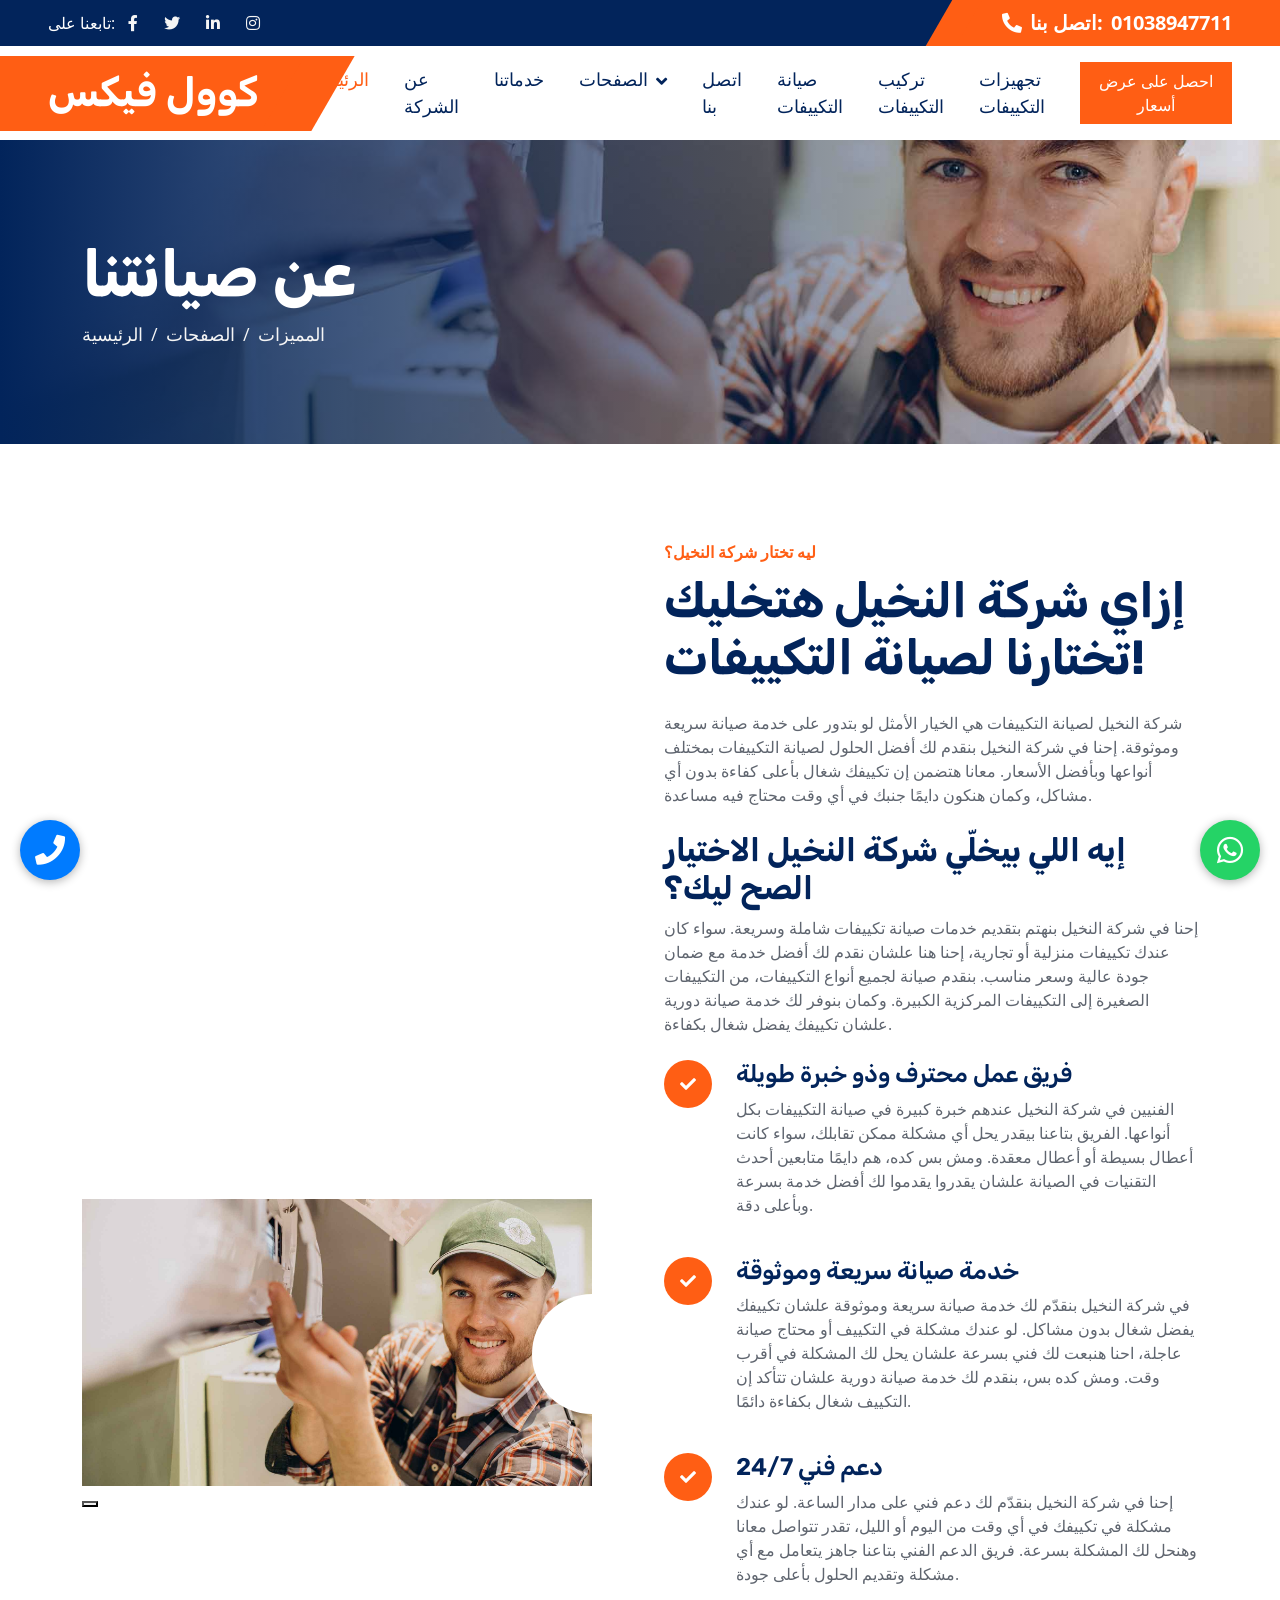
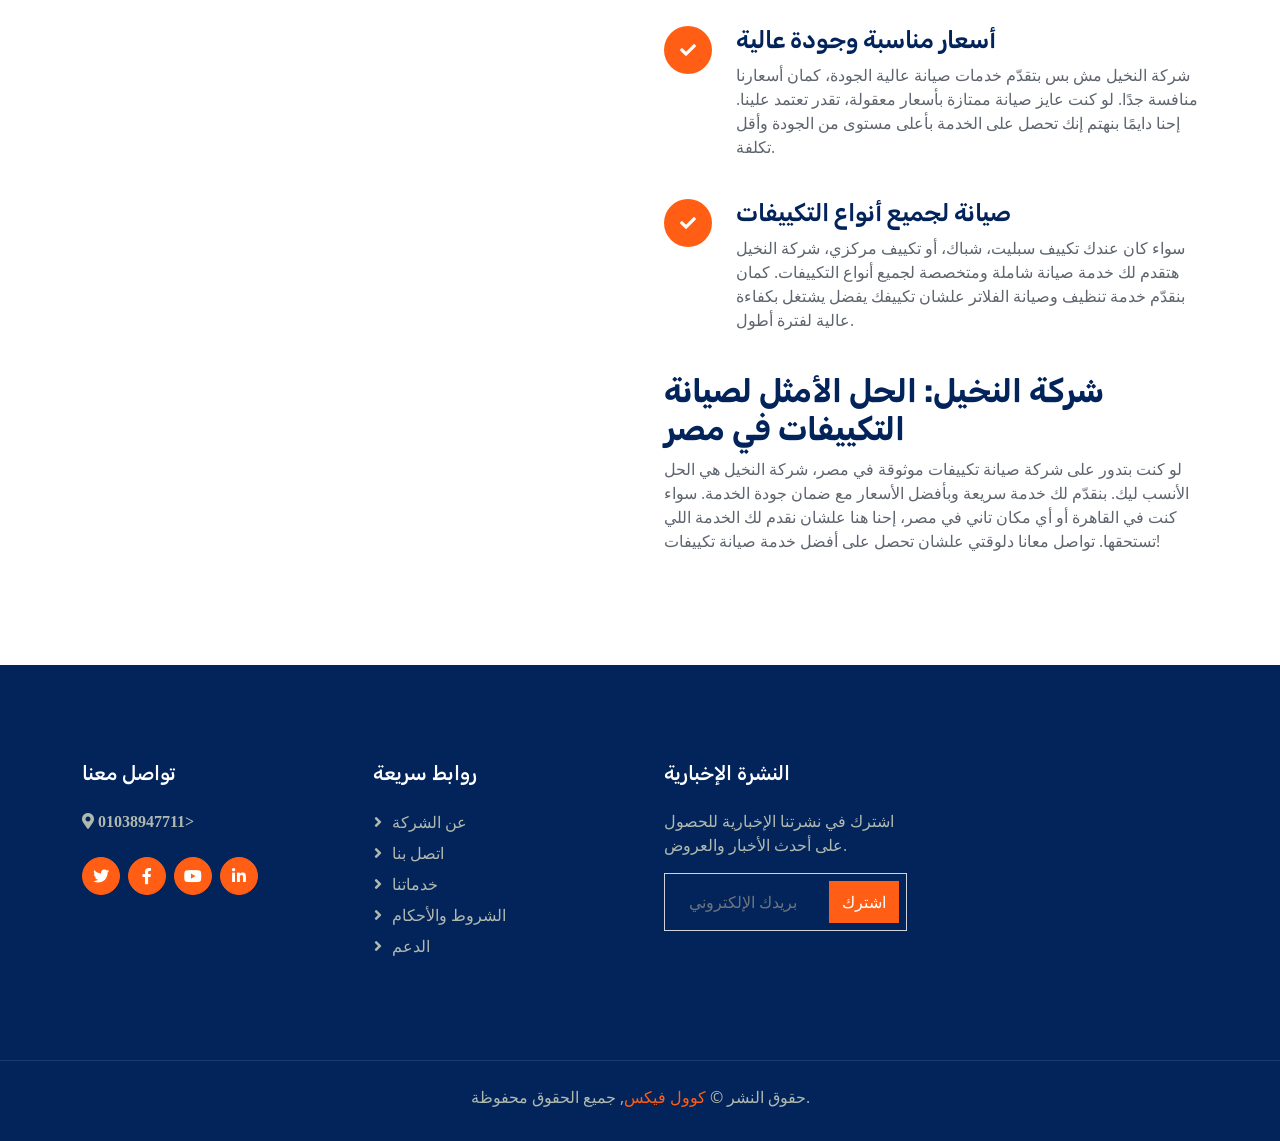
<file: syana.html>
<!DOCTYPE html>
<html lang="ar">

<head>
    <meta charset="utf-8">
    <title>كوول فيكس - شركة صيانة التكييفات</title>
    <meta content="width=device-width, initial-scale=1.0" name="viewport">
    <meta content="شركة صيانة التكييفات في مصر" name="keywords">
    <meta content="نحن نقدم أفضل خدمات صيانة التكييفات في مصر" name="description">

    <!-- Favicon -->
    <link href="img/favicon.ico" rel="icon">

    <!-- Google Web Fonts -->
    <link rel="preconnect" href="https://fonts.googleapis.com">
    <link rel="preconnect" href="https://fonts.gstatic.com" crossorigin>
    <link href="https://fonts.googleapis.com/css2?family=Open+Sans:wght@400;500;600&family=Rubik:wght@500;600;700&display=swap" rel="stylesheet">

    <!-- Icon Font Stylesheet -->
    <link href="https://cdnjs.cloudflare.com/ajax/libs/font-awesome/5.10.0/css/all.min.css" rel="stylesheet">
    <link href="https://cdn.jsdelivr.net/npm/bootstrap-icons@1.4.1/font/bootstrap-icons.css" rel="stylesheet">

    <!-- Libraries Stylesheet -->
    <link href="lib/animate/animate.min.css" rel="stylesheet">
    <link href="lib/owlcarousel/assets/owl.carousel.min.css" rel="stylesheet">

    <!-- Customized Bootstrap Stylesheet -->
    <link href="css/bootstrap.min.css" rel="stylesheet">

    <!-- Template Stylesheet -->
    <link href="css/style.css" rel="stylesheet">
</head>

<body>
    <!-- Spinner Start -->
    <div id="spinner" class="show bg-white position-fixed translate-middle w-100 vh-100 top-50 start-50 d-flex align-items-center justify-content-center">
        <div class="spinner-border text-primary" role="status" style="width: 3rem; height: 3rem;"></div>
    </div>
    <!-- Spinner End -->

    <!-- Topbar Start -->
    <div class="container-fluid bg-dark px-0">
        <div class="row g-0 d-none d-lg-flex">
            <div class="col-lg-6 ps-5 text-start">
                <div class="h-100 d-inline-flex align-items-center text-white">
                    <span>تابعنا على:</span>
                    <a class="btn btn-link text-light" href=""><i class="fab fa-facebook-f"></i></a>
                    <a class="btn btn-link text-light" href=""><i class="fab fa-twitter"></i></a>
                    <a class="btn btn-link text-light" href=""><i class="fab fa-linkedin-in"></i></a>
                    <a class="btn btn-link text-light" href=""><i class="fab fa-instagram"></i></a>
                </div>
            </div>
            <div class="col-lg-6 text-end">
                <div class="h-100 topbar-right d-inline-flex align-items-center text-white py-2 px-5">
                    <span class="fs-5 fw-bold me-2"><i class="fa fa-phone-alt me-2"></i>اتصل بنا:</span>
                    <span class="fs-5 fw-bold">01038947711</span>
                </div>
            </div>
        </div>
    </div>
    <!-- Topbar End -->
    <style>
        /* تنسيق أيقونة الواتساب */
        .whatsapp-icon {
            position: fixed;
            bottom: 20px;
            right: 20px;
            z-index: 1000;
            display: flex;
            justify-content: center;
            align-items: center;
            width: 60px;
            height: 60px;
            background-color: #25D366;
            color: #fff;
            border-radius: 50%;
            box-shadow: 0 2px 10px rgba(0, 0, 0, 0.3);
            text-decoration: none;
            transition: transform 0.3s;
        }
        
        .whatsapp-icon i {
            font-size: 30px;
        }
        
        .whatsapp-icon:hover {
            transform: scale(1.1);
        }
        
        /* تنسيق أيقونة الاتصال */
        .call-icon {
            position: fixed;
            bottom: 20px;
            left: 20px;
            z-index: 1000;
            display: flex;
            justify-content: center;
            align-items: center;
            width: 60px;
            height: 60px;
            background-color: #007BFF;
            color: #fff;
            border-radius: 50%;
            box-shadow: 0 2px 10px rgba(0, 0, 0, 0.3);
            text-decoration: none;
            transition: transform 0.3s;
        }
        
        .call-icon i {
            font-size: 30px;
        }
        
        .call-icon:hover {
            transform: scale(1.1);
        }
        
        /* استعلامات الوسائط لتحسين عرض الأيقونات على الشاشات الصغيرة */
        @media (max-width: 767px) {
            .whatsapp-icon,
            .call-icon {
                width: 50px;
                height: 50px;
                bottom: 15px;
            }
        
            .whatsapp-icon i,
            .call-icon i {
                font-size: 25px;
            }
        }
        
        @media (max-width: 480px) {
            .whatsapp-icon,
            .call-icon {
                width: 40px;
                height: 40px;
                bottom: 10px;
            }
        
            .whatsapp-icon i,
            .call-icon i {
                font-size: 20px;
            }
        }
        
        </style>
        
        <a href="https://wa.me/+2001038947711" class="whatsapp-icon" target="_blank">
                <i class="fab fa-whatsapp"></i>
            </a>
        
            <!-- أيقونة الاتصال -->
            <a href="tel:+201038947711" class="call-icon" target="_blank">
                <i class="fas fa-phone"></i>
            </a>
        
        
  <!-- Navbar Start -->
  <nav class="navbar navbar-expand-lg bg-white navbar-light sticky-top py-0 pe-5">
    <a href="index.html" class="navbar-brand ps-5 me-0">
        <h1 class="text-white m-0">كوول فيكس</h1>
    </a>
    <button type="button" class="navbar-toggler me-0" data-bs-toggle="collapse" data-bs-target="#navbarCollapse">
        <span class="navbar-toggler-icon"></span>
    </button>
    <div class="collapse navbar-collapse" id="navbarCollapse">
        <div class="navbar-nav ms-auto p-4 p-lg-0">
            <a href="index.html" class="nav-item nav-link active">الرئيسية</a>
            <a href="about.html" class="nav-item nav-link">عن الشركة</a>
            <a href="service.html" class="nav-item nav-link">خدماتنا</a>
            <div class="nav-item dropdown">
                <a href="#" class="nav-link dropdown-toggle" data-bs-toggle="dropdown">الصفحات</a>
                <div class="dropdown-menu bg-light m-0">
                   
                    <a href="syana.html"         class="dropdown-item">صيانة التكييفات</a>
                <a href="tarkeeb.html"      class="dropdown-item">تركيب التكييفات</a>
                <a href="tagheez.html" class="dropdown-item">تجهيزات التكييفات</a>
                </div>
            </div>
            <a href="contact.html" class="nav-item nav-link">اتصل بنا</a>
            <a href="syana.html"class="nav-item nav-link">صيانة التكييفات</a>
            <a href="tarkeeb.html"class="nav-item nav-link">تركيب التكييفات</a>
            <a href="tagheez.html" class="nav-item nav-link">تجهيزات التكييفات</a>
        </div>
        <a href="https://wa.me/+2001038947711" class="btn btn-primary px-3 d-none d-lg-block">احصل على عرض أسعار</a>
    </div>
</nav>
<!-- Navbar End -->

    <!-- Page Header Start -->
    <div class="container-fluid page-header py-5 mb-5 wow fadeIn" data-wow-delay="0.1s">
        <div class="container py-5">
            <h1 class="display-3 text-white animated slideInRight">عن صيانتنا</h1>
            <nav aria-label="breadcrumb">
                <ol class="breadcrumb animated slideInRight mb-0">
                    <li class="breadcrumb-item"><a href="#">الرئيسية</a></li>
                    <li class="breadcrumb-item"><a href="#">الصفحات</a></li>
                    <li class="breadcrumb-item active" aria-current="page">المميزات</li>
                </ol>
            </nav>
        </div>
    </div>
    <!-- Page Header End -->


    <!-- Features Start -->
<div class="container-xxl py-5">
    <div class="container">
        <div class="row g-5 align-items-center">
            <div class="col-lg-6 wow fadeInUp" data-wow-delay="0.1s">
                <div class="position-relative me-lg-4">
                    <img class="img-fluid w-100" src="img/carousel-1.jpg" alt="صيانة التكييفات شركة النخيل">
                    <span class="position-absolute top-50 start-100 translate-middle bg-white rounded-circle d-none d-lg-block" style="width: 120px; height: 120px;"></span>
                    <button type="button" class="btn-call" data-bs-toggle="modal" data-src="" data-bs-target="#videoModal">
                        <span></span>
                    </button>
                </div>
            </div>
            <div class="col-lg-6 wow fadeInUp" data-wow-delay="0.5s">
                <p class="fw-medium text-uppercase text-primary mb-2">ليه تختار شركة النخيل؟</p>
                <h1 class="display-5 mb-4">إزاي شركة النخيل هتخليك تختارنا لصيانة التكييفات!</h1>
                <p class="mb-4">شركة النخيل لصيانة التكييفات هي الخيار الأمثل لو بتدور على خدمة صيانة سريعة وموثوقة. إحنا في شركة النخيل بنقدم لك أفضل الحلول لصيانة التكييفات بمختلف أنواعها وبأفضل الأسعار. معانا هتضمن إن تكييفك شغال بأعلى كفاءة بدون أي مشاكل، وكمان هنكون دايمًا جنبك في أي وقت محتاج فيه مساعدة.</p>

                <h2 class="mt-4">إيه اللي بيخلّي شركة النخيل الاختيار الصح ليك؟</h2>
                <p class="mb-4">إحنا في شركة النخيل بنهتم بتقديم خدمات صيانة تكييفات شاملة وسريعة. سواء كان عندك تكييفات منزلية أو تجارية، إحنا هنا علشان نقدم لك أفضل خدمة مع ضمان جودة عالية وسعر مناسب. بنقدم صيانة لجميع أنواع التكييفات، من التكييفات الصغيرة إلى التكييفات المركزية الكبيرة. وكمان بنوفر لك خدمة صيانة دورية علشان تكييفك يفضل شغال بكفاءة.</p>

                <div class="row gy-4">
                    <div class="col-12">
                        <div class="d-flex">
                            <div class="flex-shrink-0 btn-lg-square rounded-circle bg-primary">
                                <i class="fa fa-check text-white"></i>
                            </div>
                            <div class="ms-4">
                                <h4>فريق عمل محترف وذو خبرة طويلة</h4>
                                <p>الفنيين في شركة النخيل عندهم خبرة كبيرة في صيانة التكييفات بكل أنواعها. الفريق بتاعنا بيقدر يحل أي مشكلة ممكن تقابلك، سواء كانت أعطال بسيطة أو أعطال معقدة. ومش بس كده، هم دايمًا متابعين أحدث التقنيات في الصيانة علشان يقدروا يقدموا لك أفضل خدمة بسرعة وبأعلى دقة.</p>
                            </div>
                        </div>
                    </div>

                    <div class="col-12">
                        <div class="d-flex">
                            <div class="flex-shrink-0 btn-lg-square rounded-circle bg-primary">
                                <i class="fa fa-check text-white"></i>
                            </div>
                            <div class="ms-4">
                                <h4>خدمة صيانة سريعة وموثوقة</h4>
                                <p>في شركة النخيل بنقدّم لك خدمة صيانة سريعة وموثوقة علشان تكييفك يفضل شغال بدون مشاكل. لو عندك مشكلة في التكييف أو محتاج صيانة عاجلة، احنا هنبعت لك فني بسرعة علشان يحل لك المشكلة في أقرب وقت. ومش كده بس، بنقدم لك خدمة صيانة دورية علشان تتأكد إن التكييف شغال بكفاءة دائمًا.</p>
                            </div>
                        </div>
                    </div>

                    <div class="col-12">
                        <div class="d-flex">
                            <div class="flex-shrink-0 btn-lg-square rounded-circle bg-primary">
                                <i class="fa fa-check text-white"></i>
                            </div>
                            <div class="ms-4">
                                <h4>دعم فني 24/7</h4>
                                <p>إحنا في شركة النخيل بنقدّم لك دعم فني على مدار الساعة. لو عندك مشكلة في تكييفك في أي وقت من اليوم أو الليل، تقدر تتواصل معانا وهنحل لك المشكلة بسرعة. فريق الدعم الفني بتاعنا جاهز يتعامل مع أي مشكلة وتقديم الحلول بأعلى جودة.</p>
                            </div>
                        </div>
                    </div>

                    <div class="col-12">
                        <div class="d-flex">
                            <div class="flex-shrink-0 btn-lg-square rounded-circle bg-primary">
                                <i class="fa fa-check text-white"></i>
                            </div>
                            <div class="ms-4">
                                <h4>أسعار مناسبة وجودة عالية</h4>
                                <p>شركة النخيل مش بس بتقدّم خدمات صيانة عالية الجودة، كمان أسعارنا منافسة جدًا. لو كنت عايز صيانة ممتازة بأسعار معقولة، تقدر تعتمد علينا. إحنا دايمًا بنهتم إنك تحصل على الخدمة بأعلى مستوى من الجودة وأقل تكلفة.</p>
                            </div>
                        </div>
                    </div>

                    <div class="col-12">
                        <div class="d-flex">
                            <div class="flex-shrink-0 btn-lg-square rounded-circle bg-primary">
                                <i class="fa fa-check text-white"></i>
                            </div>
                            <div class="ms-4">
                                <h4>صيانة لجميع أنواع التكييفات</h4>
                                <p>سواء كان عندك تكييف سبليت، شباك، أو تكييف مركزي، شركة النخيل هتقدم لك خدمة صيانة شاملة ومتخصصة لجميع أنواع التكييفات. كمان بنقدّم خدمة تنظيف وصيانة الفلاتر علشان تكييفك يفضل يشتغل بكفاءة عالية لفترة أطول.</p>
                            </div>
                        </div>
                    </div>
                </div>

                <h2 class="mt-4">شركة النخيل: الحل الأمثل لصيانة التكييفات في مصر</h2>
                <p>لو كنت بتدور على شركة صيانة تكييفات موثوقة في مصر، شركة النخيل هي الحل الأنسب ليك. بنقدّم لك خدمة سريعة وبأفضل الأسعار مع ضمان جودة الخدمة. سواء كنت في القاهرة أو أي مكان تاني في مصر، إحنا هنا علشان نقدم لك الخدمة اللي تستحقها. تواصل معانا دلوقتي علشان تحصل على أفضل خدمة صيانة تكييفات!</p>
            </div>
        </div>
    </div>
</div>
<!-- Features End -->


    <!-- Video Modal Start -->
    <div class="modal modal-video fade" id="videoModal" tabindex="-1" aria-labelledby="exampleModalLabel" aria-hidden="true">
        <div class="modal-dialog">
            <div class="modal-content rounded-0">
                <div class="modal-header">
                    <h3 class="modal-title" id="exampleModalLabel">فيديو يوتيوب</h3>
                    <button type="button" class="btn-close" data-bs-dismiss="modal" aria-label="Close"></button>
                </div>
                <div class="modal-body">
                    <!-- 16:9 aspect ratio -->
                    <div class="ratio ratio-16x9">
                        <iframe class="embed-responsive-item" src="" id="video" allowfullscreen allowscriptaccess="always"
                            allow="autoplay"></iframe>
                    </div>
                </div>
            </div>
        </div>
    </div>
    <!-- Video Modal End -->
        

<!-- Footer Start -->
<div class="container-fluid bg-dark footer mt-5 py-5 wow fadeIn" data-wow-delay="0.1s">
    <div class="container py-5">
        <div class="row g-5">
            <div class="col-lg-3 col-md-6">
                <h5 class="text-white mb-4">تواصل معنا</h5>
                <p class="mb-2"><i class="fa fa-map-marker-alt me-3"> 01038947711> </i></p>
             
                <div class="d-flex pt-3">
                    <a class="btn btn-square btn-primary rounded-circle me-2" href=""><i class="fab fa-twitter"></i></a>
                    <a class="btn btn-square btn-primary rounded-circle me-2" href=""><i class="fab fa-facebook-f"></i></a>
                    <a class="btn btn-square btn-primary rounded-circle me-2" href=""><i class="fab fa-youtube"></i></a>
                    <a class="btn btn-square btn-primary rounded-circle me-2" href=""><i class="fab fa-linkedin-in"></i></a>
                </div>
            </div>
            <div class="col-lg-3 col-md-6">
                <h5 class="text-white mb-4">روابط سريعة</h5>
                <a class="btn btn-link" href="">عن الشركة</a>
                <a class="btn btn-link" href="">اتصل بنا</a>
                <a class="btn btn-link" href="">خدماتنا</a>
                <a class="btn btn-link" href="">الشروط والأحكام</a>
                <a class="btn btn-link" href="">الدعم</a>
            </div>
            
            <div class="col-lg-3 col-md-6">
                <h5 class="text-white mb-4">النشرة الإخبارية</h5>
                <p>اشترك في نشرتنا الإخبارية للحصول على أحدث الأخبار والعروض.</p>
                <div class="position-relative w-100">
                    <input class="form-control bg-transparent w-100 py-3 ps-4 pe-5" type="text" placeholder="بريدك الإلكتروني">
                    <button type="button" class="btn btn-primary py-2 position-absolute top-0 end-0 mt-2 me-2">اشترك</button>
                </div>
            </div>
        </div>
    </div>
</div>









<!-- Footer End -->


<!-- Copyright Start -->
<div class="container-fluid copyright bg-dark py-4">
    <div class="container text-center">
        <p class="mb-2">حقوق النشر &copy; <a class="fw-semi-bold" href="#">كوول فيكس</a>, جميع الحقوق محفوظة.</p>
        <p class="mb-0"><a class="fw-semi-bold" href="https://htmlcodex.com"></a></p>
    </div>
</div>
<!-- Copyright End -->


<!-- Back to Top -->
<a href="#" class="btn btn-lg btn-primary btn-lg-square rounded-circle back-to-top"><i class="bi bi-arrow-up"></i></a>


<!-- JavaScript Libraries -->
<script src="https://code.jquery.com/jquery-3.4.1.min.js"></script>
<script src="https://cdn.jsdelivr.net/npm/bootstrap@5.0.0/dist/js/bootstrap.bundle.min.js"></script>
<script src="lib/wow/wow.min.js"></script>
<script src="lib/easing/easing.min.js"></script>
<script src="lib/waypoints/waypoints.min.js"></script>
<script src="lib/owlcarousel/owl.carousel.min.js"></script>
<script src="lib/counterup/counterup.min.js"></script>
<!-- Google tag (gtag.js) -->
<script async src="https://www.googletagmanager.com/gtag/js?id=AW-11415013969"></script>
<script>
  window.dataLayer = window.dataLayer || [];
  function gtag(){dataLayer.push(arguments);}
  gtag('js', new Date());

  gtag('config', 'AW-11415013969');
</script>
<!-- Template Javascript -->
<script src="js/main.js"></script>
</body>

</html>
</file>
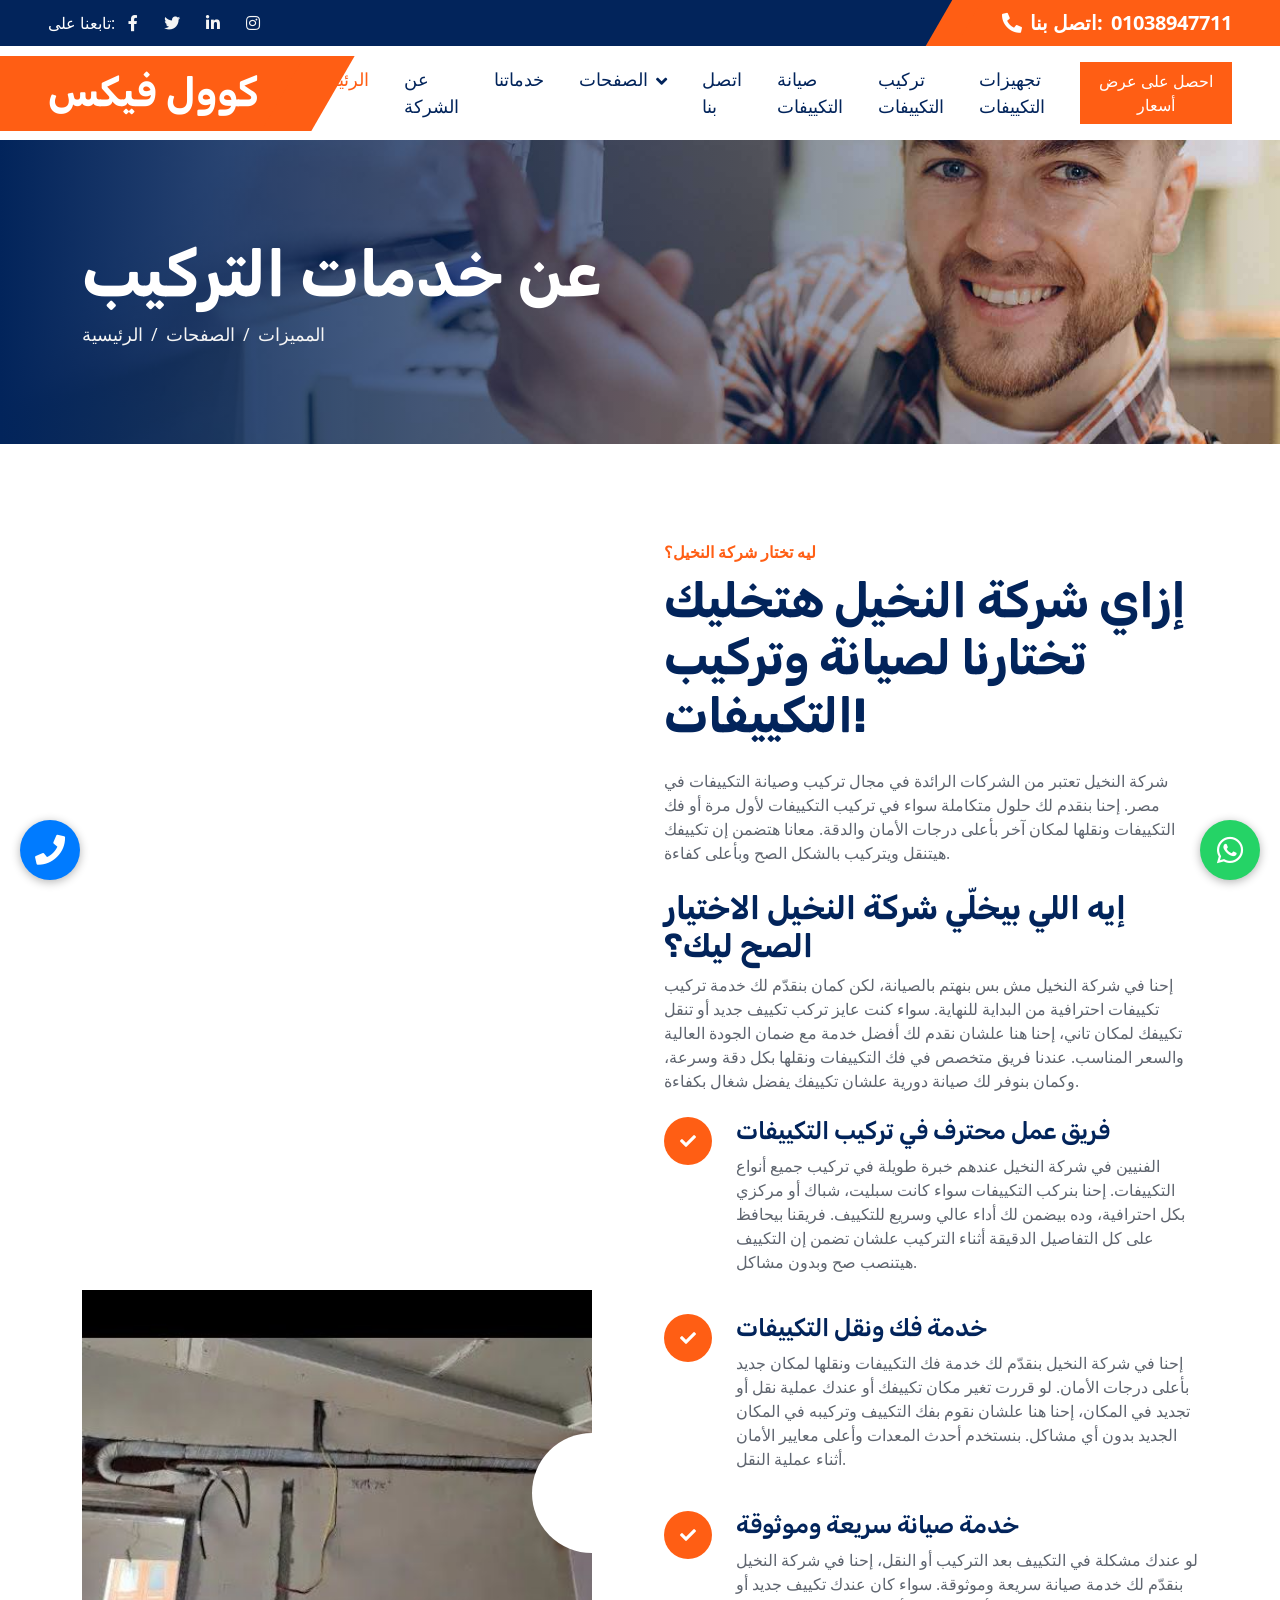
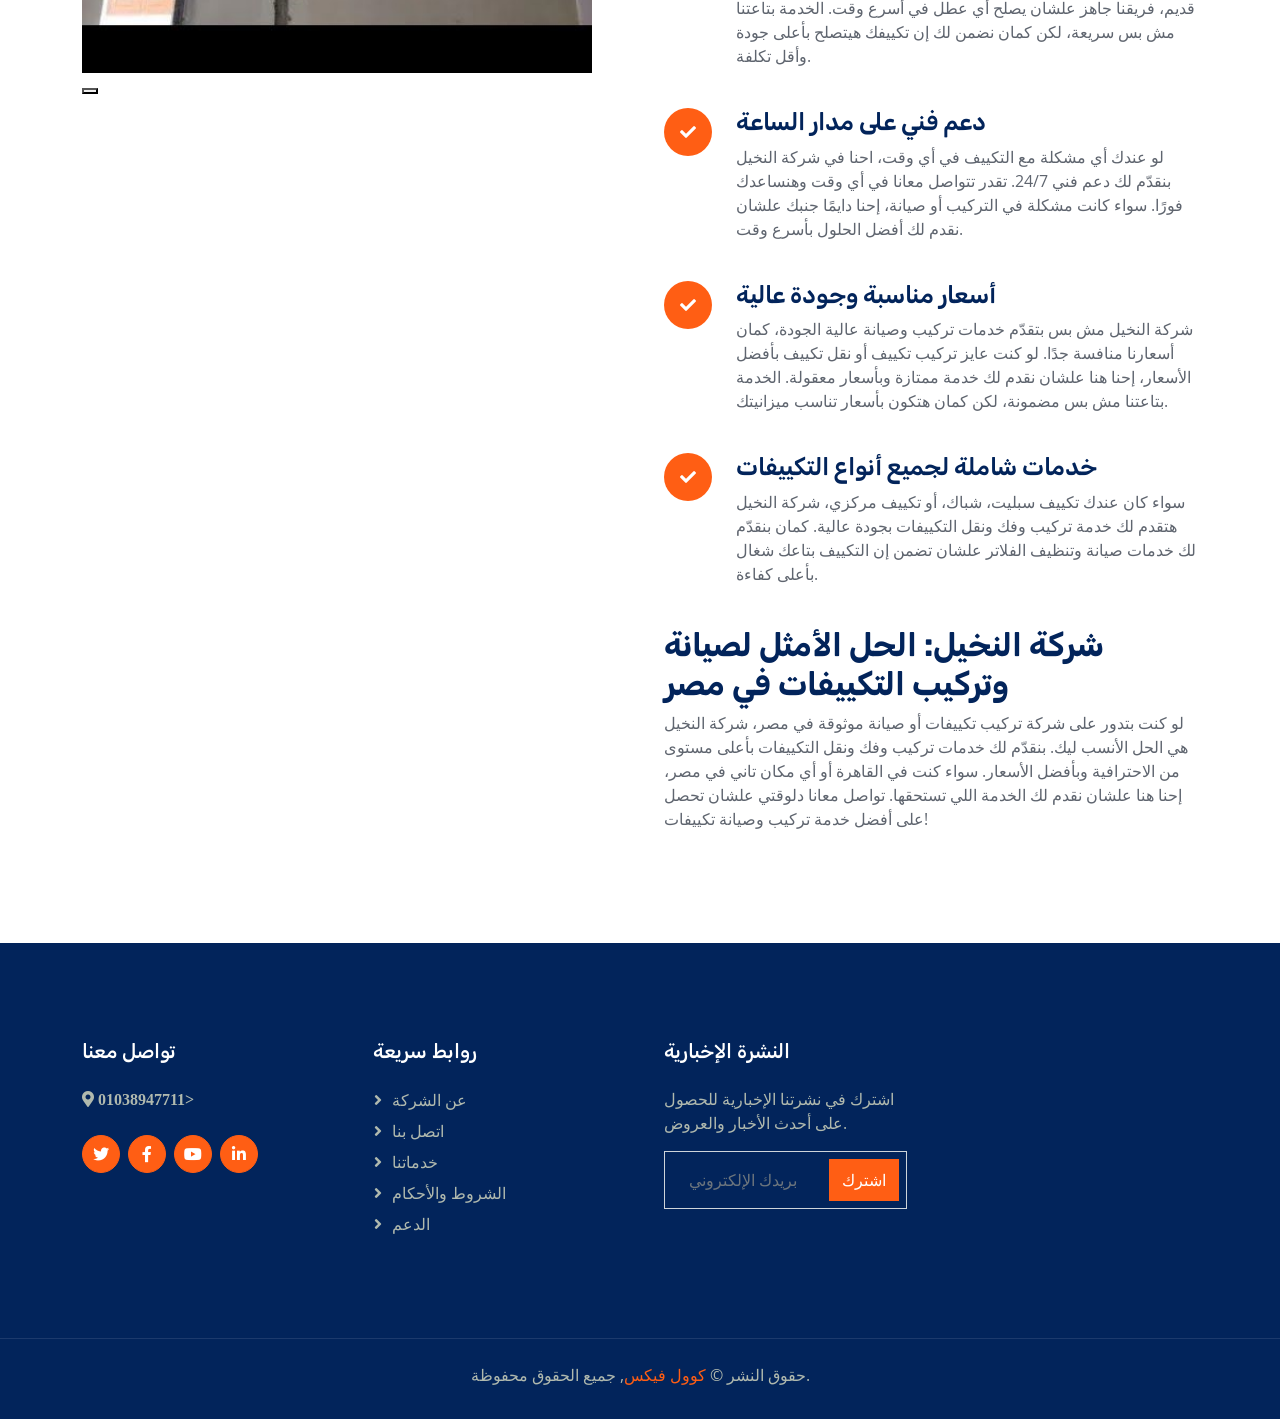
<file: tagheez.html>
<!DOCTYPE html>
<html lang="ar">

<head>
    <meta charset="utf-8">
    <title>كوول فيكس - شركة صيانة التكييفات</title>
    <meta content="width=device-width, initial-scale=1.0" name="viewport">
    <meta content="شركة صيانة التكييفات في مصر" name="keywords">
    <meta content="نحن نقدم أفضل خدمات صيانة التكييفات في مصر" name="description">

    <!-- Favicon -->
    <link href="img/favicon.ico" rel="icon">

    <!-- Google Web Fonts -->
    <link rel="preconnect" href="https://fonts.googleapis.com">
    <link rel="preconnect" href="https://fonts.gstatic.com" crossorigin>
    <link href="https://fonts.googleapis.com/css2?family=Open+Sans:wght@400;500;600&family=Rubik:wght@500;600;700&display=swap" rel="stylesheet">

    <!-- Icon Font Stylesheet -->
    <link href="https://cdnjs.cloudflare.com/ajax/libs/font-awesome/5.10.0/css/all.min.css" rel="stylesheet">
    <link href="https://cdn.jsdelivr.net/npm/bootstrap-icons@1.4.1/font/bootstrap-icons.css" rel="stylesheet">

    <!-- Libraries Stylesheet -->
    <link href="lib/animate/animate.min.css" rel="stylesheet">
    <link href="lib/owlcarousel/assets/owl.carousel.min.css" rel="stylesheet">

    <!-- Customized Bootstrap Stylesheet -->
    <link href="css/bootstrap.min.css" rel="stylesheet">

    <!-- Template Stylesheet -->
    <link href="css/style.css" rel="stylesheet">
</head>

<body>
    <!-- Spinner Start -->
    <div id="spinner" class="show bg-white position-fixed translate-middle w-100 vh-100 top-50 start-50 d-flex align-items-center justify-content-center">
        <div class="spinner-border text-primary" role="status" style="width: 3rem; height: 3rem;"></div>
    </div>
    <!-- Spinner End -->

    <!-- Topbar Start -->
    <div class="container-fluid bg-dark px-0">
        <div class="row g-0 d-none d-lg-flex">
            <div class="col-lg-6 ps-5 text-start">
                <div class="h-100 d-inline-flex align-items-center text-white">
                    <span>تابعنا على:</span>
                    <a class="btn btn-link text-light" href=""><i class="fab fa-facebook-f"></i></a>
                    <a class="btn btn-link text-light" href=""><i class="fab fa-twitter"></i></a>
                    <a class="btn btn-link text-light" href=""><i class="fab fa-linkedin-in"></i></a>
                    <a class="btn btn-link text-light" href=""><i class="fab fa-instagram"></i></a>
                </div>
            </div>
            <div class="col-lg-6 text-end">
                <div class="h-100 topbar-right d-inline-flex align-items-center text-white py-2 px-5">
                    <span class="fs-5 fw-bold me-2"><i class="fa fa-phone-alt me-2"></i>اتصل بنا:</span>
                    <span class="fs-5 fw-bold">01038947711</span>
                </div>
            </div>
        </div>
    </div>
    <!-- Topbar End -->
    <style>
        /* تنسيق أيقونة الواتساب */
        .whatsapp-icon {
            position: fixed;
            bottom: 20px;
            right: 20px;
            z-index: 1000;
            display: flex;
            justify-content: center;
            align-items: center;
            width: 60px;
            height: 60px;
            background-color: #25D366;
            color: #fff;
            border-radius: 50%;
            box-shadow: 0 2px 10px rgba(0, 0, 0, 0.3);
            text-decoration: none;
            transition: transform 0.3s;
        }
        
        .whatsapp-icon i {
            font-size: 30px;
        }
        
        .whatsapp-icon:hover {
            transform: scale(1.1);
        }
        
        /* تنسيق أيقونة الاتصال */
        .call-icon {
            position: fixed;
            bottom: 20px;
            left: 20px;
            z-index: 1000;
            display: flex;
            justify-content: center;
            align-items: center;
            width: 60px;
            height: 60px;
            background-color: #007BFF;
            color: #fff;
            border-radius: 50%;
            box-shadow: 0 2px 10px rgba(0, 0, 0, 0.3);
            text-decoration: none;
            transition: transform 0.3s;
        }
        
        .call-icon i {
            font-size: 30px;
        }
        
        .call-icon:hover {
            transform: scale(1.1);
        }
        
        /* استعلامات الوسائط لتحسين عرض الأيقونات على الشاشات الصغيرة */
        @media (max-width: 767px) {
            .whatsapp-icon,
            .call-icon {
                width: 50px;
                height: 50px;
                bottom: 15px;
            }
        
            .whatsapp-icon i,
            .call-icon i {
                font-size: 25px;
            }
        }
        
        @media (max-width: 480px) {
            .whatsapp-icon,
            .call-icon {
                width: 40px;
                height: 40px;
                bottom: 10px;
            }
        
            .whatsapp-icon i,
            .call-icon i {
                font-size: 20px;
            }
        }
        
        </style>
        
        <a href="https://wa.me/+2001038947711" class="whatsapp-icon" target="_blank">
                <i class="fab fa-whatsapp"></i>
            </a>
        
            <!-- أيقونة الاتصال -->
            <a href="tel:+2001038947711" class="call-icon" target="_blank">
                <i class="fas fa-phone"></i>
            </a>
        
        <!-- Navbar Start -->
    <nav class="navbar navbar-expand-lg bg-white navbar-light sticky-top py-0 pe-5">
        <a href="index.html" class="navbar-brand ps-5 me-0">
            <h1 class="text-white m-0">كوول فيكس</h1>
        </a>
        <button type="button" class="navbar-toggler me-0" data-bs-toggle="collapse" data-bs-target="#navbarCollapse">
            <span class="navbar-toggler-icon"></span>
        </button>
        <div class="collapse navbar-collapse" id="navbarCollapse">
            <div class="navbar-nav ms-auto p-4 p-lg-0">
                <a href="index.html" class="nav-item nav-link active">الرئيسية</a>
                <a href="about.html" class="nav-item nav-link">عن الشركة</a>
                <a href="service.html" class="nav-item nav-link">خدماتنا</a>
                <div class="nav-item dropdown">
                    <a href="#" class="nav-link dropdown-toggle" data-bs-toggle="dropdown">الصفحات</a>
                    <div class="dropdown-menu bg-light m-0">
                       
                        <a href="syana.html"         class="dropdown-item">صيانة التكييفات</a>
                    <a href="tarkeeb.html"      class="dropdown-item">تركيب التكييفات</a>
                    <a href="tagheez.html" class="dropdown-item">تجهيزات التكييفات</a>
                    </div>
                </div>
                <a href="contact.html" class="nav-item nav-link">اتصل بنا</a>
                <a href="syana.html"class="nav-item nav-link">صيانة التكييفات</a>
                <a href="tarkeeb.html"class="nav-item nav-link">تركيب التكييفات</a>
                <a href="tagheez.html" class="nav-item nav-link">تجهيزات التكييفات</a>
            </div>
            <a href="https://wa.me/+2001038947711" class="btn btn-primary px-3 d-none d-lg-block">احصل على عرض أسعار</a>
        </div>
    </nav>
    <!-- Navbar End -->

    <!-- Page Header Start -->
    <div class="container-fluid page-header py-5 mb-5 wow fadeIn" data-wow-delay="0.1s">
        <div class="container py-5">
            <h1 class="display-3 text-white animated slideInRight">عن خدمات التركيب</h1>
            <nav aria-label="breadcrumb">
                <ol class="breadcrumb animated slideInRight mb-0">
                    <li class="breadcrumb-item"><a href="#">الرئيسية</a></li>
                    <li class="breadcrumb-item"><a href="#">الصفحات</a></li>
                    <li class="breadcrumb-item active" aria-current="page">المميزات</li>
                </ol>
            </nav>
        </div>
    </div>
    <!-- Page Header End -->


   <!-- Features Start -->
<div class="container-xxl py-5">
    <div class="container">
        <div class="row g-5 align-items-center">
            <div class="col-lg-6 wow fadeInUp" data-wow-delay="0.1s">
                <div class="position-relative me-lg-4">
                    <img class="img-fluid w-100" src="img/f1fb76aad1964626edb76cece4cc0b38.jpg" alt="صيانة وتركيب التكييفات شركة النخيل">
                    <span class="position-absolute top-50 start-100 translate-middle bg-white rounded-circle d-none d-lg-block" style="width: 120px; height: 120px;"></span>
                    <button type="button" class="btn-call" data-bs-toggle="modal" data-src="" data-bs-target="#videoModal">
                        <span></span>
                    </button>
                </div>
            </div>
            <div class="col-lg-6 wow fadeInUp" data-wow-delay="0.5s">
                <p class="fw-medium text-uppercase text-primary mb-2">ليه تختار شركة النخيل؟</p>
                <h1 class="display-5 mb-4">إزاي شركة النخيل هتخليك تختارنا لصيانة وتركيب التكييفات!</h1>
                <p class="mb-4">شركة النخيل تعتبر من الشركات الرائدة في مجال تركيب وصيانة التكييفات في مصر. إحنا بنقدم لك حلول متكاملة سواء في تركيب التكييفات لأول مرة أو فك التكييفات ونقلها لمكان آخر بأعلى درجات الأمان والدقة. معانا هتضمن إن تكييفك هيتنقل ويتركيب بالشكل الصح وبأعلى كفاءة.</p>

                <h2 class="mt-4">إيه اللي بيخلّي شركة النخيل الاختيار الصح ليك؟</h2>
                <p class="mb-4">إحنا في شركة النخيل مش بس بنهتم بالصيانة، لكن كمان بنقدّم لك خدمة تركيب تكييفات احترافية من البداية للنهاية. سواء كنت عايز تركب تكييف جديد أو تنقل تكييفك لمكان تاني، إحنا هنا علشان نقدم لك أفضل خدمة مع ضمان الجودة العالية والسعر المناسب. عندنا فريق متخصص في فك التكييفات ونقلها بكل دقة وسرعة، وكمان بنوفر لك صيانة دورية علشان تكييفك يفضل شغال بكفاءة.</p>

                <div class="row gy-4">
                    <div class="col-12">
                        <div class="d-flex">
                            <div class="flex-shrink-0 btn-lg-square rounded-circle bg-primary">
                                <i class="fa fa-check text-white"></i>
                            </div>
                            <div class="ms-4">
                                <h4>فريق عمل محترف في تركيب التكييفات</h4>
                                <p>الفنيين في شركة النخيل عندهم خبرة طويلة في تركيب جميع أنواع التكييفات. إحنا بنركب التكييفات سواء كانت سبليت، شباك أو مركزي بكل احترافية، وده بيضمن لك أداء عالي وسريع للتكييف. فريقنا بيحافظ على كل التفاصيل الدقيقة أثناء التركيب علشان تضمن إن التكييف هيتنصب صح وبدون مشاكل.</p>
                            </div>
                        </div>
                    </div>

                    <div class="col-12">
                        <div class="d-flex">
                            <div class="flex-shrink-0 btn-lg-square rounded-circle bg-primary">
                                <i class="fa fa-check text-white"></i>
                            </div>
                            <div class="ms-4">
                                <h4>خدمة فك ونقل التكييفات</h4>
                                <p>إحنا في شركة النخيل بنقدّم لك خدمة فك التكييفات ونقلها لمكان جديد بأعلى درجات الأمان. لو قررت تغير مكان تكييفك أو عندك عملية نقل أو تجديد في المكان، إحنا هنا علشان نقوم بفك التكييف وتركيبه في المكان الجديد بدون أي مشاكل. بنستخدم أحدث المعدات وأعلى معايير الأمان أثناء عملية النقل.</p>
                            </div>
                        </div>
                    </div>

                    <div class="col-12">
                        <div class="d-flex">
                            <div class="flex-shrink-0 btn-lg-square rounded-circle bg-primary">
                                <i class="fa fa-check text-white"></i>
                            </div>
                            <div class="ms-4">
                                <h4>خدمة صيانة سريعة وموثوقة</h4>
                                <p>لو عندك مشكلة في التكييف بعد التركيب أو النقل، إحنا في شركة النخيل بنقدّم لك خدمة صيانة سريعة وموثوقة. سواء كان عندك تكييف جديد أو قديم، فريقنا جاهز علشان يصلح أي عطل في أسرع وقت. الخدمة بتاعتنا مش بس سريعة، لكن كمان نضمن لك إن تكييفك هيتصلح بأعلى جودة وأقل تكلفة.</p>
                            </div>
                        </div>
                    </div>

                    <div class="col-12">
                        <div class="d-flex">
                            <div class="flex-shrink-0 btn-lg-square rounded-circle bg-primary">
                                <i class="fa fa-check text-white"></i>
                            </div>
                            <div class="ms-4">
                                <h4>دعم فني على مدار الساعة</h4>
                                <p>لو عندك أي مشكلة مع التكييف في أي وقت، احنا في شركة النخيل بنقدّم لك دعم فني 24/7. تقدر تتواصل معانا في أي وقت وهنساعدك فورًا. سواء كانت مشكلة في التركيب أو صيانة، إحنا دايمًا جنبك علشان نقدم لك أفضل الحلول بأسرع وقت.</p>
                            </div>
                        </div>
                    </div>

                    <div class="col-12">
                        <div class="d-flex">
                            <div class="flex-shrink-0 btn-lg-square rounded-circle bg-primary">
                                <i class="fa fa-check text-white"></i>
                            </div>
                            <div class="ms-4">
                                <h4>أسعار مناسبة وجودة عالية</h4>
                                <p>شركة النخيل مش بس بتقدّم خدمات تركيب وصيانة عالية الجودة، كمان أسعارنا منافسة جدًا. لو كنت عايز تركيب تكييف أو نقل تكييف بأفضل الأسعار، إحنا هنا علشان نقدم لك خدمة ممتازة وبأسعار معقولة. الخدمة بتاعتنا مش بس مضمونة، لكن كمان هتكون بأسعار تناسب ميزانيتك.</p>
                            </div>
                        </div>
                    </div>

                    <div class="col-12">
                        <div class="d-flex">
                            <div class="flex-shrink-0 btn-lg-square rounded-circle bg-primary">
                                <i class="fa fa-check text-white"></i>
                            </div>
                            <div class="ms-4">
                                <h4>خدمات شاملة لجميع أنواع التكييفات</h4>
                                <p>سواء كان عندك تكييف سبليت، شباك، أو تكييف مركزي، شركة النخيل هتقدم لك خدمة تركيب وفك ونقل التكييفات بجودة عالية. كمان بنقدّم لك خدمات صيانة وتنظيف الفلاتر علشان تضمن إن التكييف بتاعك شغال بأعلى كفاءة.</p>
                            </div>
                        </div>
                    </div>
                </div>

                <h2 class="mt-4">شركة النخيل: الحل الأمثل لصيانة وتركيب التكييفات في مصر</h2>
                <p>لو كنت بتدور على شركة تركيب تكييفات أو صيانة موثوقة في مصر، شركة النخيل هي الحل الأنسب ليك. بنقدّم لك خدمات تركيب وفك ونقل التكييفات بأعلى مستوى من الاحترافية وبأفضل الأسعار. سواء كنت في القاهرة أو أي مكان تاني في مصر، إحنا هنا علشان نقدم لك الخدمة اللي تستحقها. تواصل معانا دلوقتي علشان تحصل على أفضل خدمة تركيب وصيانة تكييفات!</p>
            </div>
        </div>
    </div>
</div>
<!-- Features End -->



    <!-- Video Modal Start -->
    <div class="modal modal-video fade" id="videoModal" tabindex="-1" aria-labelledby="exampleModalLabel" aria-hidden="true">
        <div class="modal-dialog">
            <div class="modal-content rounded-0">
                <div class="modal-header">
                    <h3 class="modal-title" id="exampleModalLabel">فيديو يوتيوب</h3>
                    <button type="button" class="btn-close" data-bs-dismiss="modal" aria-label="Close"></button>
                </div>
                <div class="modal-body">
                    <!-- 16:9 aspect ratio -->
                    <div class="ratio ratio-16x9">
                        <iframe class="embed-responsive-item" src="" id="video" allowfullscreen allowscriptaccess="always"
                            allow="autoplay"></iframe>
                    </div>
                </div>
            </div>
        </div>
    </div>
    <!-- Video Modal End -->
        

<!-- Footer Start -->
<div class="container-fluid bg-dark footer mt-5 py-5 wow fadeIn" data-wow-delay="0.1s">
    <div class="container py-5">
        <div class="row g-5">
            <div class="col-lg-3 col-md-6">
                <h5 class="text-white mb-4">تواصل معنا</h5>
                <p class="mb-2"><i class="fa fa-map-marker-alt me-3"> 01038947711> </i></p>
             
                <div class="d-flex pt-3">
                    <a class="btn btn-square btn-primary rounded-circle me-2" href=""><i class="fab fa-twitter"></i></a>
                    <a class="btn btn-square btn-primary rounded-circle me-2" href=""><i class="fab fa-facebook-f"></i></a>
                    <a class="btn btn-square btn-primary rounded-circle me-2" href=""><i class="fab fa-youtube"></i></a>
                    <a class="btn btn-square btn-primary rounded-circle me-2" href=""><i class="fab fa-linkedin-in"></i></a>
                </div>
            </div>
            <div class="col-lg-3 col-md-6">
                <h5 class="text-white mb-4">روابط سريعة</h5>
                <a class="btn btn-link" href="">عن الشركة</a>
                <a class="btn btn-link" href="">اتصل بنا</a>
                <a class="btn btn-link" href="">خدماتنا</a>
                <a class="btn btn-link" href="">الشروط والأحكام</a>
                <a class="btn btn-link" href="">الدعم</a>
            </div>
            
            <div class="col-lg-3 col-md-6">
                <h5 class="text-white mb-4">النشرة الإخبارية</h5>
                <p>اشترك في نشرتنا الإخبارية للحصول على أحدث الأخبار والعروض.</p>
                <div class="position-relative w-100">
                    <input class="form-control bg-transparent w-100 py-3 ps-4 pe-5" type="text" placeholder="بريدك الإلكتروني">
                    <button type="button" class="btn btn-primary py-2 position-absolute top-0 end-0 mt-2 me-2">اشترك</button>
                </div>
            </div>
        </div>
    </div>
</div>









<!-- Footer End -->


<!-- Copyright Start -->
<div class="container-fluid copyright bg-dark py-4">
    <div class="container text-center">
        <p class="mb-2">حقوق النشر &copy; <a class="fw-semi-bold" href="#">كوول فيكس</a>, جميع الحقوق محفوظة.</p>
        <p class="mb-0"><a class="fw-semi-bold" href="https://htmlcodex.com"></a></p>
    </div>
</div>
<!-- Copyright End -->


<!-- Back to Top -->
<a href="#" class="btn btn-lg btn-primary btn-lg-square rounded-circle back-to-top"><i class="bi bi-arrow-up"></i></a>


<!-- JavaScript Libraries -->
<script src="https://code.jquery.com/jquery-3.4.1.min.js"></script>
<script src="https://cdn.jsdelivr.net/npm/bootstrap@5.0.0/dist/js/bootstrap.bundle.min.js"></script>
<script src="lib/wow/wow.min.js"></script>
<script src="lib/easing/easing.min.js"></script>
<script src="lib/waypoints/waypoints.min.js"></script>
<script src="lib/owlcarousel/owl.carousel.min.js"></script>
<script src="lib/counterup/counterup.min.js"></script>

<!-- Template Javascript -->
 <!-- Template Javascript -->
<script src="js/main.js"></script>
<!-- Google tag (gtag.js) -->
<script async src="https://www.googletagmanager.com/gtag/js?id=AW-11415013969"></script>
<script>
  window.dataLayer = window.dataLayer || [];
  function gtag(){dataLayer.push(arguments);}
  gtag('js', new Date());

  gtag('config', 'AW-11415013969');
</script>
<script src="js/main.js"></script>
</body>

</html>
</file>
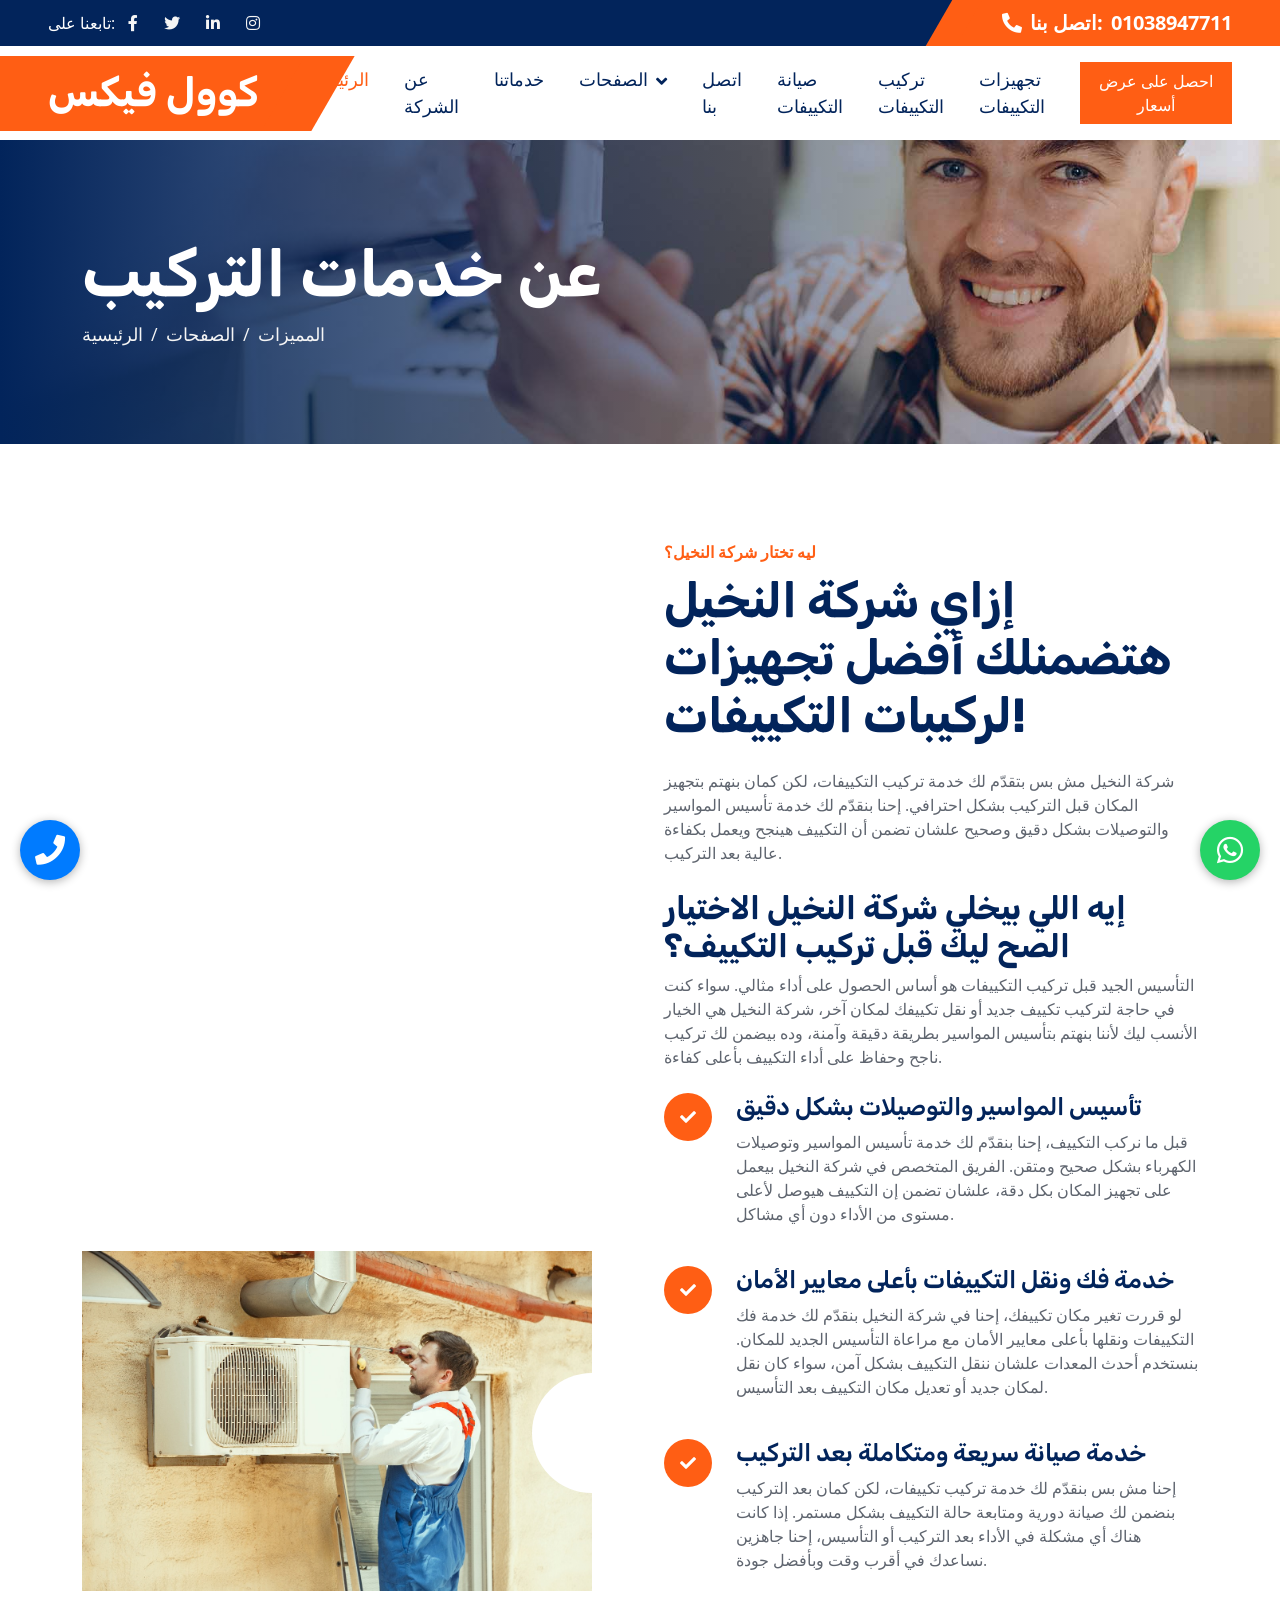
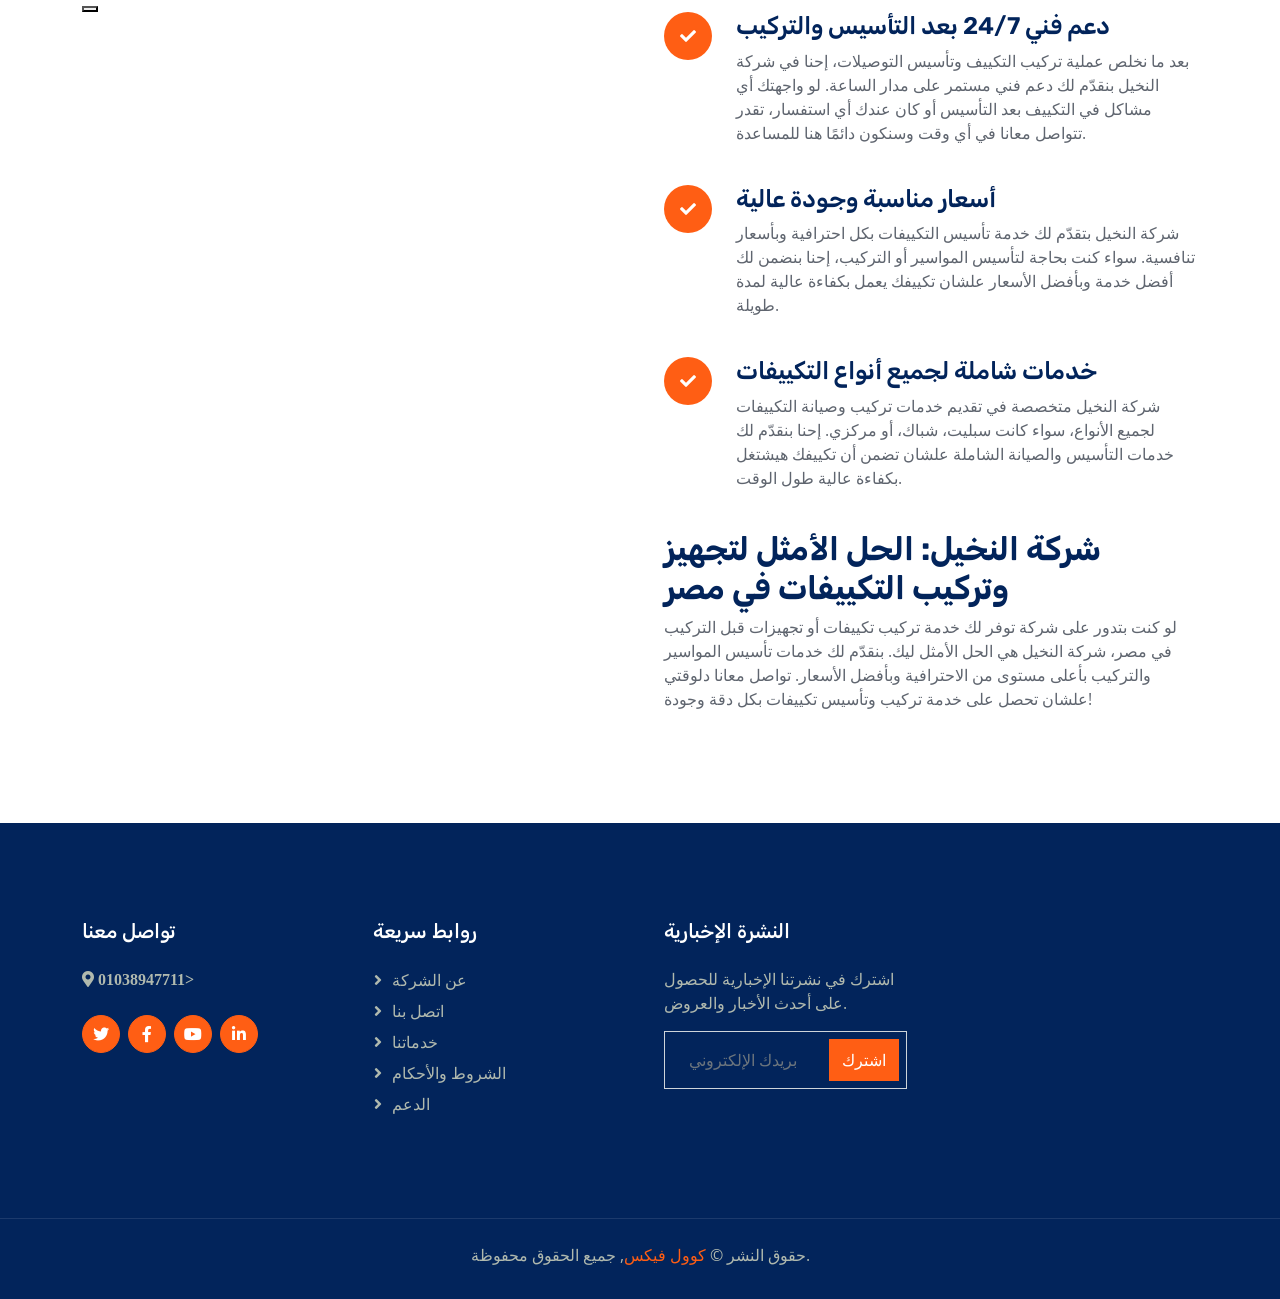
<file: tarkeeb.html>
<!DOCTYPE html>
<html lang="ar">

<head>
    <meta charset="utf-8">
    <title>كوول فيكس - شركة صيانة التكييفات</title>
    <meta content="width=device-width, initial-scale=1.0" name="viewport">
    <meta content="شركة صيانة التكييفات في مصر" name="keywords">
    <meta content="نحن نقدم أفضل خدمات صيانة التكييفات في مصر" name="description">

    <!-- Favicon -->
    <link href="img/favicon.ico" rel="icon">

    <!-- Google Web Fonts -->
    <link rel="preconnect" href="https://fonts.googleapis.com">
    <link rel="preconnect" href="https://fonts.gstatic.com" crossorigin>
    <link href="https://fonts.googleapis.com/css2?family=Open+Sans:wght@400;500;600&family=Rubik:wght@500;600;700&display=swap" rel="stylesheet">

    <!-- Icon Font Stylesheet -->
    <link href="https://cdnjs.cloudflare.com/ajax/libs/font-awesome/5.10.0/css/all.min.css" rel="stylesheet">
    <link href="https://cdn.jsdelivr.net/npm/bootstrap-icons@1.4.1/font/bootstrap-icons.css" rel="stylesheet">

    <!-- Libraries Stylesheet -->
    <link href="lib/animate/animate.min.css" rel="stylesheet">
    <link href="lib/owlcarousel/assets/owl.carousel.min.css" rel="stylesheet">

    <!-- Customized Bootstrap Stylesheet -->
    <link href="css/bootstrap.min.css" rel="stylesheet">

    <!-- Template Stylesheet -->
    <link href="css/style.css" rel="stylesheet">
</head>

<body>
    <!-- Spinner Start -->
    <div id="spinner" class="show bg-white position-fixed translate-middle w-100 vh-100 top-50 start-50 d-flex align-items-center justify-content-center">
        <div class="spinner-border text-primary" role="status" style="width: 3rem; height: 3rem;"></div>
    </div>
    <!-- Spinner End -->

    <!-- Topbar Start -->
    <div class="container-fluid bg-dark px-0">
        <div class="row g-0 d-none d-lg-flex">
            <div class="col-lg-6 ps-5 text-start">
                <div class="h-100 d-inline-flex align-items-center text-white">
                    <span>تابعنا على:</span>
                    <a class="btn btn-link text-light" href=""><i class="fab fa-facebook-f"></i></a>
                    <a class="btn btn-link text-light" href=""><i class="fab fa-twitter"></i></a>
                    <a class="btn btn-link text-light" href=""><i class="fab fa-linkedin-in"></i></a>
                    <a class="btn btn-link text-light" href=""><i class="fab fa-instagram"></i></a>
                </div>
            </div>
            <div class="col-lg-6 text-end">
                <div class="h-100 topbar-right d-inline-flex align-items-center text-white py-2 px-5">
                    <span class="fs-5 fw-bold me-2"><i class="fa fa-phone-alt me-2"></i>اتصل بنا:</span>
                    <span class="fs-5 fw-bold">01038947711</span>
                </div>
            </div>
        </div>
    </div>
    <!-- Topbar End -->
    <style>
        /* تنسيق أيقونة الواتساب */
        .whatsapp-icon {
            position: fixed;
            bottom: 20px;
            right: 20px;
            z-index: 1000;
            display: flex;
            justify-content: center;
            align-items: center;
            width: 60px;
            height: 60px;
            background-color: #25D366;
            color: #fff;
            border-radius: 50%;
            box-shadow: 0 2px 10px rgba(0, 0, 0, 0.3);
            text-decoration: none;
            transition: transform 0.3s;
        }
        
        .whatsapp-icon i {
            font-size: 30px;
        }
        
        .whatsapp-icon:hover {
            transform: scale(1.1);
        }
        
        /* تنسيق أيقونة الاتصال */
        .call-icon {
            position: fixed;
            bottom: 20px;
            left: 20px;
            z-index: 1000;
            display: flex;
            justify-content: center;
            align-items: center;
            width: 60px;
            height: 60px;
            background-color: #007BFF;
            color: #fff;
            border-radius: 50%;
            box-shadow: 0 2px 10px rgba(0, 0, 0, 0.3);
            text-decoration: none;
            transition: transform 0.3s;
        }
        
        .call-icon i {
            font-size: 30px;
        }
        
        .call-icon:hover {
            transform: scale(1.1);
        }
        
        /* استعلامات الوسائط لتحسين عرض الأيقونات على الشاشات الصغيرة */
        @media (max-width: 767px) {
            .whatsapp-icon,
            .call-icon {
                width: 50px;
                height: 50px;
                bottom: 15px;
            }
        
            .whatsapp-icon i,
            .call-icon i {
                font-size: 25px;
            }
        }
        
        @media (max-width: 480px) {
            .whatsapp-icon,
            .call-icon {
                width: 40px;
                height: 40px;
                bottom: 10px;
            }
        
            .whatsapp-icon i,
            .call-icon i {
                font-size: 20px;
            }
        }
        
        </style>
        
        <a href="https://wa.me/+2001038947711" class="whatsapp-icon" target="_blank">
                <i class="fab fa-whatsapp"></i>
            </a>
        
            <!-- أيقونة الاتصال -->
            <a href="tel:+201038947711" class="call-icon" target="_blank">
                <i class="fas fa-phone"></i>
            </a>
        
        
   <!-- Navbar Start -->
   <nav class="navbar navbar-expand-lg bg-white navbar-light sticky-top py-0 pe-5">
    <a href="index.html" class="navbar-brand ps-5 me-0">
        <h1 class="text-white m-0">كوول فيكس</h1>
    </a>
    <button type="button" class="navbar-toggler me-0" data-bs-toggle="collapse" data-bs-target="#navbarCollapse">
        <span class="navbar-toggler-icon"></span>
    </button>
    <div class="collapse navbar-collapse" id="navbarCollapse">
        <div class="navbar-nav ms-auto p-4 p-lg-0">
            <a href="index.html" class="nav-item nav-link active">الرئيسية</a>
            <a href="about.html" class="nav-item nav-link">عن الشركة</a>
            <a href="service.html" class="nav-item nav-link">خدماتنا</a>
            <div class="nav-item dropdown">
                <a href="#" class="nav-link dropdown-toggle" data-bs-toggle="dropdown">الصفحات</a>
                <div class="dropdown-menu bg-light m-0">
                   
                    <a href="syana.html"         class="dropdown-item">صيانة التكييفات</a>
                <a href="tarkeeb.html"      class="dropdown-item">تركيب التكييفات</a>
                <a href="tagheez.html" class="dropdown-item">تجهيزات التكييفات</a>
                </div>
            </div>
            <a href="contact.html" class="nav-item nav-link">اتصل بنا</a>
            <a href="syana.html"class="nav-item nav-link">صيانة التكييفات</a>
            <a href="tarkeeb.html"class="nav-item nav-link">تركيب التكييفات</a>
            <a href="tagheez.html" class="nav-item nav-link">تجهيزات التكييفات</a>
        </div>
        <a href="https://wa.me/+2001038947711" class="btn btn-primary px-3 d-none d-lg-block">احصل على عرض أسعار</a>
    </div>
</nav>
<!-- Navbar End -->

    <!-- Page Header Start -->
    <div class="container-fluid page-header py-5 mb-5 wow fadeIn" data-wow-delay="0.1s">
        <div class="container py-5">
            <h1 class="display-3 text-white animated slideInRight">عن خدمات التركيب</h1>
            <nav aria-label="breadcrumb">
                <ol class="breadcrumb animated slideInRight mb-0">
                    <li class="breadcrumb-item"><a href="#">الرئيسية</a></li>
                    <li class="breadcrumb-item"><a href="#">الصفحات</a></li>
                    <li class="breadcrumb-item active" aria-current="page">المميزات</li>
                </ol>
            </nav>
        </div>
    </div>
    <!-- Page Header End -->

<!-- Features Start -->
<div class="container-xxl py-5">
    <div class="container">
        <div class="row g-5 align-items-center">
            <div class="col-lg-6 wow fadeInUp" data-wow-delay="0.1s">
                <div class="position-relative me-lg-4">
                    <img class="img-fluid w-100" src="img/tarkeeb.jpg" alt="صيانة وتركيب التكييفات شركة النخيل">
                    <span class="position-absolute top-50 start-100 translate-middle bg-white rounded-circle d-none d-lg-block" style="width: 120px; height: 120px;"></span>
                    <button type="button" class="btn-call" data-bs-toggle="modal" data-src="" data-bs-target="#videoModal">
                        <span></span>
                    </button>
                </div>
            </div>
            <div class="col-lg-6 wow fadeInUp" data-wow-delay="0.5s">
                <p class="fw-medium text-uppercase text-primary mb-2">ليه تختار شركة النخيل؟</p>
                <h1 class="display-5 mb-4">إزاي شركة النخيل هتضمنلك أفضل تجهيزات لركيبات التكييفات!</h1>
                <p class="mb-4">شركة النخيل مش بس بتقدّم لك خدمة تركيب التكييفات، لكن كمان بنهتم بتجهيز المكان قبل التركيب بشكل احترافي. إحنا بنقدّم لك خدمة تأسيس المواسير والتوصيلات بشكل دقيق وصحيح علشان تضمن أن التكييف هينجح ويعمل بكفاءة عالية بعد التركيب.</p>

                <h2 class="mt-4">إيه اللي بيخلي شركة النخيل الاختيار الصح ليك قبل تركيب التكييف؟</h2>
                <p class="mb-4">التأسيس الجيد قبل تركيب التكييفات هو أساس الحصول على أداء مثالي. سواء كنت في حاجة لتركيب تكييف جديد أو نقل تكييفك لمكان آخر، شركة النخيل هي الخيار الأنسب ليك لأننا بنهتم بتأسيس المواسير بطريقة دقيقة وآمنة، وده بيضمن لك تركيب ناجح وحفاظ على أداء التكييف بأعلى كفاءة.</p>

                <div class="row gy-4">
                    <div class="col-12">
                        <div class="d-flex">
                            <div class="flex-shrink-0 btn-lg-square rounded-circle bg-primary">
                                <i class="fa fa-check text-white"></i>
                            </div>
                            <div class="ms-4">
                                <h4>تأسيس المواسير والتوصيلات بشكل دقيق</h4>
                                <p>قبل ما نركب التكييف، إحنا بنقدّم لك خدمة تأسيس المواسير وتوصيلات الكهرباء بشكل صحيح ومتقن. الفريق المتخصص في شركة النخيل بيعمل على تجهيز المكان بكل دقة، علشان تضمن إن التكييف هيوصل لأعلى مستوى من الأداء دون أي مشاكل.</p>
                            </div>
                        </div>
                    </div>

                    <div class="col-12">
                        <div class="d-flex">
                            <div class="flex-shrink-0 btn-lg-square rounded-circle bg-primary">
                                <i class="fa fa-check text-white"></i>
                            </div>
                            <div class="ms-4">
                                <h4>خدمة فك ونقل التكييفات بأعلى معايير الأمان</h4>
                                <p>لو قررت تغير مكان تكييفك، إحنا في شركة النخيل بنقدّم لك خدمة فك التكييفات ونقلها بأعلى معايير الأمان مع مراعاة التأسيس الجديد للمكان. بنستخدم أحدث المعدات علشان ننقل التكييف بشكل آمن، سواء كان نقل لمكان جديد أو تعديل مكان التكييف بعد التأسيس.</p>
                            </div>
                        </div>
                    </div>

                    <div class="col-12">
                        <div class="d-flex">
                            <div class="flex-shrink-0 btn-lg-square rounded-circle bg-primary">
                                <i class="fa fa-check text-white"></i>
                            </div>
                            <div class="ms-4">
                                <h4>خدمة صيانة سريعة ومتكاملة بعد التركيب</h4>
                                <p>إحنا مش بس بنقدّم لك خدمة تركيب تكييفات، لكن كمان بعد التركيب بنضمن لك صيانة دورية ومتابعة حالة التكييف بشكل مستمر. إذا كانت هناك أي مشكلة في الأداء بعد التركيب أو التأسيس، إحنا جاهزين نساعدك في أقرب وقت وبأفضل جودة.</p>
                            </div>
                        </div>
                    </div>

                    <div class="col-12">
                        <div class="d-flex">
                            <div class="flex-shrink-0 btn-lg-square rounded-circle bg-primary">
                                <i class="fa fa-check text-white"></i>
                            </div>
                            <div class="ms-4">
                                <h4>دعم فني 24/7 بعد التأسيس والتركيب</h4>
                                <p>بعد ما نخلص عملية تركيب التكييف وتأسيس التوصيلات، إحنا في شركة النخيل بنقدّم لك دعم فني مستمر على مدار الساعة. لو واجهتك أي مشاكل في التكييف بعد التأسيس أو كان عندك أي استفسار، تقدر تتواصل معانا في أي وقت وسنكون دائمًا هنا للمساعدة.</p>
                            </div>
                        </div>
                    </div>

                    <div class="col-12">
                        <div class="d-flex">
                            <div class="flex-shrink-0 btn-lg-square rounded-circle bg-primary">
                                <i class="fa fa-check text-white"></i>
                            </div>
                            <div class="ms-4">
                                <h4>أسعار مناسبة وجودة عالية</h4>
                                <p>شركة النخيل بتقدّم لك خدمة تأسيس التكييفات بكل احترافية وبأسعار تنافسية. سواء كنت بحاجة لتأسيس المواسير أو التركيب، إحنا بنضمن لك أفضل خدمة وبأفضل الأسعار علشان تكييفك يعمل بكفاءة عالية لمدة طويلة.</p>
                            </div>
                        </div>
                    </div>

                    <div class="col-12">
                        <div class="d-flex">
                            <div class="flex-shrink-0 btn-lg-square rounded-circle bg-primary">
                                <i class="fa fa-check text-white"></i>
                            </div>
                            <div class="ms-4">
                                <h4>خدمات شاملة لجميع أنواع التكييفات</h4>
                                <p>شركة النخيل متخصصة في تقديم خدمات تركيب وصيانة التكييفات لجميع الأنواع، سواء كانت سبليت، شباك، أو مركزي. إحنا بنقدّم لك خدمات التأسيس والصيانة الشاملة علشان تضمن أن تكييفك هيشتغل بكفاءة عالية طول الوقت.</p>
                            </div>
                        </div>
                    </div>
                </div>

                <h2 class="mt-4">شركة النخيل: الحل الأمثل لتجهيز وتركيب التكييفات في مصر</h2>
                <p>لو كنت بتدور على شركة توفر لك خدمة تركيب تكييفات أو تجهيزات قبل التركيب في مصر، شركة النخيل هي الحل الأمثل ليك. بنقدّم لك خدمات تأسيس المواسير والتركيب بأعلى مستوى من الاحترافية وبأفضل الأسعار. تواصل معانا دلوقتي علشان تحصل على خدمة تركيب وتأسيس تكييفات بكل دقة وجودة!</p>
            </div>
        </div>
    </div>
</div>
<!-- Features End -->


    <!-- Video Modal Start -->
    <div class="modal modal-video fade" id="videoModal" tabindex="-1" aria-labelledby="exampleModalLabel" aria-hidden="true">
        <div class="modal-dialog">
            <div class="modal-content rounded-0">
                <div class="modal-header">
                    <h3 class="modal-title" id="exampleModalLabel">فيديو يوتيوب</h3>
                    <button type="button" class="btn-close" data-bs-dismiss="modal" aria-label="Close"></button>
                </div>
                <div class="modal-body">
                    <!-- 16:9 aspect ratio -->
                    <div class="ratio ratio-16x9">
                        <iframe class="embed-responsive-item" src="" id="video" allowfullscreen allowscriptaccess="always"
                            allow="autoplay"></iframe>
                    </div>
                </div>
            </div>
        </div>
    </div>
    <!-- Video Modal End -->
        

<!-- Footer Start -->
<div class="container-fluid bg-dark footer mt-5 py-5 wow fadeIn" data-wow-delay="0.1s">
    <div class="container py-5">
        <div class="row g-5">
            <div class="col-lg-3 col-md-6">
                <h5 class="text-white mb-4">تواصل معنا</h5>
                <p class="mb-2"><i class="fa fa-map-marker-alt me-3"> 01038947711> </i></p>
             
                <div class="d-flex pt-3">
                    <a class="btn btn-square btn-primary rounded-circle me-2" href=""><i class="fab fa-twitter"></i></a>
                    <a class="btn btn-square btn-primary rounded-circle me-2" href=""><i class="fab fa-facebook-f"></i></a>
                    <a class="btn btn-square btn-primary rounded-circle me-2" href=""><i class="fab fa-youtube"></i></a>
                    <a class="btn btn-square btn-primary rounded-circle me-2" href=""><i class="fab fa-linkedin-in"></i></a>
                </div>
            </div>
            <div class="col-lg-3 col-md-6">
                <h5 class="text-white mb-4">روابط سريعة</h5>
                <a class="btn btn-link" href="">عن الشركة</a>
                <a class="btn btn-link" href="">اتصل بنا</a>
                <a class="btn btn-link" href="">خدماتنا</a>
                <a class="btn btn-link" href="">الشروط والأحكام</a>
                <a class="btn btn-link" href="">الدعم</a>
            </div>
            
            <div class="col-lg-3 col-md-6">
                <h5 class="text-white mb-4">النشرة الإخبارية</h5>
                <p>اشترك في نشرتنا الإخبارية للحصول على أحدث الأخبار والعروض.</p>
                <div class="position-relative w-100">
                    <input class="form-control bg-transparent w-100 py-3 ps-4 pe-5" type="text" placeholder="بريدك الإلكتروني">
                    <button type="button" class="btn btn-primary py-2 position-absolute top-0 end-0 mt-2 me-2">اشترك</button>
                </div>
            </div>
        </div>
    </div>
</div>









<!-- Footer End -->


<!-- Copyright Start -->
<div class="container-fluid copyright bg-dark py-4">
    <div class="container text-center">
        <p class="mb-2">حقوق النشر &copy; <a class="fw-semi-bold" href="#">كوول فيكس</a>, جميع الحقوق محفوظة.</p>
        <p class="mb-0"><a class="fw-semi-bold" href="https://htmlcodex.com"></a></p>
    </div>
</div>
<!-- Copyright End -->


<!-- Back to Top -->
<a href="#" class="btn btn-lg btn-primary btn-lg-square rounded-circle back-to-top"><i class="bi bi-arrow-up"></i></a>


<!-- JavaScript Libraries -->
<script src="https://code.jquery.com/jquery-3.4.1.min.js"></script>
<script src="https://cdn.jsdelivr.net/npm/bootstrap@5.0.0/dist/js/bootstrap.bundle.min.js"></script>
<script src="lib/wow/wow.min.js"></script>
<script src="lib/easing/easing.min.js"></script>
<script src="lib/waypoints/waypoints.min.js"></script>
<script src="lib/owlcarousel/owl.carousel.min.js"></script>
<script src="lib/counterup/counterup.min.js"></script>
<!-- Google tag (gtag.js) -->
<script async src="https://www.googletagmanager.com/gtag/js?id=AW-11415013969"></script>
<script>
  window.dataLayer = window.dataLayer || [];
  function gtag(){dataLayer.push(arguments);}
  gtag('js', new Date());

  gtag('config', 'AW-11415013969');
</script>

<!-- Template Javascript -->
<script src="js/main.js"></script>
</body>

</html>
</file>
<file: css/style.css>
/********** Template CSS **********/
:root {
    --primary: #FF5E14;
    --secondary: #5F656F;
    --light: #F5F5F5;
    --dark: #02245B;
}
body{
    display:block;
}

.back-to-top {
    position: fixed;
    display: none;
    right: 30px;
    bottom: 30px;
    z-index: 99;
}

h1,
h2,
.h1,
.h2,
.fw-bold {
    font-weight: 700 !important;
}

h3,
h4,
.h3,
.h4,
.fw-medium {
    font-weight: 600 !important;
}

h5,
h6,
.h5,
.h6,
.fw-semi-bold {
    font-weight: 500 !important;
}


/*** Spinner ***/
#spinner {
    opacity: 0;
    visibility: hidden;
    transition: opacity .5s ease-out, visibility 0s linear .5s;
    z-index: 99999;
}

#spinner.show {
    transition: opacity .5s ease-out, visibility 0s linear 0s;
    visibility: visible;
    opacity: 1;
}


/*** Button ***/
.btn {
    transition: .5s;
    font-weight: 500;
}

.btn-primary,
.btn-outline-primary:hover {
    color: #FFFFFF;
}

.btn-square {
    width: 38px;
    height: 38px;
}

.btn-sm-square {
    width: 32px;
    height: 32px;
}

.btn-lg-square {
    width: 48px;
    height: 48px;
}

.btn-square,
.btn-sm-square,
.btn-lg-square {
    padding: 0;
    display: flex;
    align-items: center;
    justify-content: center;
    font-weight: normal;
}


.topbar-right {
    position: relative;
    background: var(--primary);
}

.topbar-right::before {
    position: absolute;
    content: "";
    width: 30px;
    height: 100%;
    top: 0;
    left: -15px;
    transform: skewX(-30deg);
    background-color: var(--primary);
}


/*** Navbar ***/
.navbar.sticky-top {
    top: -100px;
    transition: .5s;
}

.navbar .navbar-brand {
    position: relative;
    padding-right: 50px;
    height: 75px;
    display: flex;
    align-items: center;
    background: var(--primary);
}

.navbar .navbar-brand::after {
    position: absolute;
    content: "";
    width: 50px;
    height: 100%;
    top: 0;
    right: -25px;
    transform: skewX(-30deg);
    background-color: var(--primary);
}

.navbar .navbar-nav .nav-link {
    margin-right: 35px;
    padding: 20px 0;
    color: var(--dark);
    font-size: 18px;
    font-weight: 500;
    outline: none;
}

.navbar .navbar-nav .nav-link:hover,
.navbar .navbar-nav .nav-link.active {
    color: var(--primary);
}

.navbar .dropdown-toggle::after {
    border: none;
    content: "\f107";
    font-family: "Font Awesome 5 Free";
    font-weight: 900;
    vertical-align: middle;
    margin-left: 8px;
}

@media (max-width: 991.98px) {
    .navbar .navbar-nav .nav-link  {
        margin-right: 0;
        padding: 10px 0;
    }

    .navbar .navbar-nav {
        border-top: 1px solid #EEEEEE;
    }
}

@media (min-width: 992px) {
    .navbar .nav-item .dropdown-menu {
        display: block;
        border: none;
        margin-top: 0;
        top: 150%;
        opacity: 0;
        visibility: hidden;
        transition: .5s;
    }

    .navbar .nav-item:hover .dropdown-menu {
        top: 100%;
        visibility: visible;
        transition: .5s;
        opacity: 1;
    }
}


/*** Header ***/
.carousel-caption {
    top: 0;
    left: 0;
    right: 0;
    bottom: 0;
    display: flex;
    align-items: center;
    background: linear-gradient(to right, rgba(2, 36, 91, 1) 0%, rgba(2, 36, 91, 0) 100%);
    z-index: 1;
}

.carousel-control-prev,
.carousel-control-next {
    width: 15%;
}

.carousel-control-prev-icon,
.carousel-control-next-icon {
    width: 3.5rem;
    height: 3.5rem;
    background-color: var(--primary);
    border: 15px solid var(--primary);
    border-radius: 3.5rem;
}

@media (max-width: 768px) {
    #header-carousel .carousel-item {
        position: relative;
        min-height: 450px;
    }
    
    #header-carousel .carousel-item img {
        position: absolute;
        width: 100%;
        height: 100%;
        object-fit: cover;
    }
}

.page-header {
    background: linear-gradient(to right, rgba(2, 36, 91, 1) 0%, rgba(2, 36, 91, 0) 100%), url(../img/carousel-1.jpg) center center no-repeat;
    background-size: cover;
}

.page-header .breadcrumb-item+.breadcrumb-item::before {
    color: var(--light);
}

.page-header .breadcrumb-item,
.page-header .breadcrumb-item a {
    font-size: 18px;
    color: var(--light);
}


/*** Facts ***/
.facts {
    position: relative;
    margin: 6rem 0;
    background: var(--dark);
}

.facts .border {
    border-color: rgba(255, 255, 255, .1) !important;
}


/*** Features ***/
.btn-play {
    position: absolute;
    top: 50%;
    right: -30px;
    transform: translateY(-50%);
    display: block;
    box-sizing: content-box;
    width: 16px;
    height: 26px;
    border-radius: 100%;
    border: none;
    outline: none !important;
    padding: 18px 20px 20px 28px;
    background: var(--primary);
}

@media (max-width: 992px) {
    .btn-play {
        left: 50%;
        right: auto;
        transform: translate(-50%, -50%);
    }
}

.btn-play:before {
    content: "";
    position: absolute;
    z-index: 0;
    left: 50%;
    top: 50%;
    transform: translateX(-50%) translateY(-50%);
    display: block;
    width: 60px;
    height: 60px;
    background: var(--primary);
    border-radius: 100%;
    animation: pulse-border 1500ms ease-out infinite;
}

.btn-play:after {
    content: "";
    position: absolute;
    z-index: 1;
    left: 50%;
    top: 50%;
    transform: translateX(-50%) translateY(-50%);
    display: block;
    width: 60px;
    height: 60px;
    background: var(--primary);
    border-radius: 100%;
    transition: all 200ms;
}

.btn-play span {
    display: block;
    position: relative;
    z-index: 3;
    width: 0;
    height: 0;
    left: -1px;
    border-left: 16px solid #FFFFFF;
    border-top: 11px solid transparent;
    border-bottom: 11px solid transparent;
}

@keyframes pulse-border {
    0% {
        transform: translateX(-50%) translateY(-50%) translateZ(0) scale(1);
        opacity: 1;
    }

    100% {
        transform: translateX(-50%) translateY(-50%) translateZ(0) scale(2);
        opacity: 0;
    }
}

.modal-video .modal-dialog {
    position: relative;
    max-width: 800px;
    margin: 60px auto 0 auto;
}

.modal-video .modal-body {
    position: relative;
    padding: 0px;
}

.modal-video .close {
    position: absolute;
    width: 30px;
    height: 30px;
    right: 0px;
    top: -30px;
    z-index: 999;
    font-size: 30px;
    font-weight: normal;
    color: #FFFFFF;
    background: #000000;
    opacity: 1;
}


/*** Service ***/
.service-item {
    position: relative;
    margin: 65px 0 25px 0;
    box-shadow: 0 0 45px rgba(0, 0, 0, .07);
}

.service-item .service-img {
    position: absolute;
    padding: 12px;
    width: 130px;
    height: 130px;
    top: -65px;
    left: 50%;
    transform: translateX(-50%);
    background: #FFFFFF;
    box-shadow: 0 0 45px rgba(0, 0, 0, .09);
    z-index: 2;
}

.service-item .service-detail {
    position: absolute;
    width: 100%;
    height: 100%;
    top: 0;
    left: 0;
    overflow: hidden;
    z-index: 1;
}

.service-item .service-title {
    position: absolute;
    padding: 65px 30px 25px 30px;
    width: 100%;
    height: 100%;
    top: 0;
    left: 0;
    display: flex;
    flex-direction: column;
    align-items: center;
    justify-content: center;
    text-align: center;
    background: #FFFFFF;
    transition: .5s;
}

.service-item:hover .service-title {
    top: -100%;
}

.service-item .service-text {
    position: absolute;
    overflow: hidden;
    padding: 65px 30px 25px 30px;
    width: 100%;
    height: 100%;
    top: 100%;
    left: 0;
    display: flex;
    align-items: center;
    text-align: center;
    background: rgba(2, 36, 91, .7);
    transition: .5s;
}

.service-item:hover .service-text {
    top: 0;
}

.service-item .service-text::before {
    position: absolute;
    content: "";
    width: 100%;
    height: 100px;
    top: -100%;
    left: 0;
    transform: skewY(-12deg);
    background: #FFFFFF;
    transition: .5s;
}

.service-item:hover .service-text::before {
    top: -55px;
}

.service-item .btn {
    position: absolute;
    width: 130px;
    height: 50px;
    left: 50%;
    bottom: -25px;
    transform: translateX(-50%);
    display: flex;
    align-items: center;
    justify-content: center;
    color: var(--secondary);
    background: #FFFFFF;
    border: none;
    box-shadow: 0 0 45px rgba(0, 0, 0, .09);
    z-index: 2;
}

.service-item .btn:hover {
    color: #FFFFFF;
    background: var(--primary);
}


/*** Project ***/
.project-carousel {
    position: relative;
    background: var(--dark);
}

.project-item {
    position: relative;
    display: block;
}

.project-item img {
    transition: .5s;
}

.project-item:hover img,
.project-carousel .owl-item.center img {
    margin-top: -60px;
}

.project-item .project-title {
    position: absolute;
    padding: 0 15px;
    width: 100%;
    height: 80px;
    bottom: -110px;
    left: 0;
    display: flex;
    align-items: center;
    justify-content: center;
    text-align: center;
    background: var(--dark);
    transition: .5s;
}

.project-item:hover .project-title,
.project-carousel .owl-item.center .project-title  {
    bottom: -60px;
}

.project-item .project-title::before {
    position: absolute;
    content: "";
    width: 100%;
    height: 30px;
    top: -15px;
    left: 0;
    transform: skewY(-5deg);
    background: var(--dark);
    transition: .5s;
}

.project-carousel .owl-nav {
    position: absolute;
    width: 100%;
    height: 45px;
    top: 50%;
    left: 0;
    transform: translateY(-50%);
    display: flex;
    justify-content: space-between;
    transition: .5s;
    opacity: 0;
    z-index: 1;
}

.project-carousel:hover .owl-nav {
    opacity: 1;
}

.project-carousel .owl-nav .owl-prev,
.project-carousel .owl-nav .owl-next {
    margin: 0 30px;
    width: 45px;
    height: 45px;
    display: flex;
    align-items: center;
    justify-content: center;
    color: #FFFFFF;
    background: var(--primary);
    border-radius: 45px;
    font-size: 22px;
    transition: .5s;
}


/*** Team ***/
.team-item .team-social {
    position: absolute;
    width: 100%;
    height: 100%;
    top: 0;
    left: -100%;
    display: flex;
    align-items: center;
    background: var(--primary);
    transition: .5s;
}

.team-item:hover .team-social {
    left: 0;
}


/*** Testimonial ***/
.testimonial-carousel::before {
    position: absolute;
    content: "";
    top: 0;
    left: 0;
    height: 100%;
    width: 0;
    background: linear-gradient(to right, rgba(255, 255, 255, 1) 0%, rgba(255, 255, 255, 0) 100%);
    z-index: 1;
}

.testimonial-carousel::after {
    position: absolute;
    content: "";
    top: 0;
    right: 0;
    height: 100%;
    width: 0;
    background: linear-gradient(to left, rgba(255, 255, 255, 1) 0%, rgba(255, 255, 255, 0) 100%);
    z-index: 1;
}

@media (min-width: 768px) {
    .testimonial-carousel::before,
    .testimonial-carousel::after {
        width: 200px;
    }
}

@media (min-width: 992px) {
    .testimonial-carousel::before,
    .testimonial-carousel::after {
        width: 300px;
    }
}

.testimonial-carousel .owl-nav {
    position: absolute;
    width: 350px;
    top: 20px;
    left: 50%;
    transform: translateX(-50%);
    display: flex;
    justify-content: space-between;
    opacity: 0;
    transition: .5s;
    z-index: 1;
}

.testimonial-carousel:hover .owl-nav {
    width: 300px;
    opacity: 1;
}

.testimonial-carousel .owl-nav .owl-prev,
.testimonial-carousel .owl-nav .owl-next {
    position: relative;
    color: var(--primary);
    font-size: 45px;
    transition: .5s;
}

.testimonial-carousel .owl-nav .owl-prev:hover,
.testimonial-carousel .owl-nav .owl-next:hover {
    color: var(--dark);
}

.testimonial-carousel .testimonial-img img {
    width: 100px;
    height: 100px;
}

.testimonial-carousel .testimonial-img .btn-square {
    position: absolute;
    bottom: -19px;
    left: 50%;
    transform: translateX(-50%);
}

.testimonial-carousel .owl-item .testimonial-text {
    margin-bottom: 30px;
    box-shadow: 0 0 45px rgba(0, 0, 0, .08);
    transform: scale(.8);
    transition: .5s;
}

.testimonial-carousel .owl-item.center .testimonial-text {
    transform: scale(1);
}


/*** Footer ***/
.footer {
    color: #B0B9AE;
}

.footer .btn.btn-link {
    display: block;
    margin-bottom: 5px;
    padding: 0;
    text-align: left;
    color: #B0B9AE;
    font-weight: normal;
    text-transform: capitalize;
    transition: .3s;
}

.footer .btn.btn-link::before {
    position: relative;
    content: "\f105";
    font-family: "Font Awesome 5 Free";
    font-weight: 900;
    margin-right: 10px;
}

.footer .btn.btn-link:hover {
    color: var(--light);
    letter-spacing: 1px;
    box-shadow: none;
}

.copyright {
    color: #B0B9AE;
    border-top: 1px solid rgba(255, 255, 255, .1);
}
</file>
<file: css/styles.css>
/********** Template CSS **********/
:root {
    --primary: #FF800F;
    --secondary: #001064;
    --light: #F6F7F8;
    --dark: #010A35;
}

.back-to-top {
    position: fixed;
    display: none;
    right: 30px;
    bottom: 30px;
    z-index: 99;
}


/*** Spinner ***/
#spinner {
    opacity: 0;
    visibility: hidden;
    transition: opacity .5s ease-out, visibility 0s linear .5s;
    z-index: 99999;
}

#spinner.show {
    transition: opacity .5s ease-out, visibility 0s linear 0s;
    visibility: visible;
    opacity: 1;
}


/*** Button ***/
.btn {
    transition: .5s;
}

.btn.btn-primary,
.btn.btn-outline-primary:hover,
.btn.btn-secondary,
.btn.btn-outline-secondary:hover {
    color: #FFFFFF;
}

.btn.btn-primary:hover {
    background: var(--secondary);
    border-color: var(--secondary);
}

.btn.btn-secondary:hover {
    background: var(--primary);
    border-color: var(--primary);
}

.btn-square {
    width: 38px;
    height: 38px;
}

.btn-sm-square {
    width: 32px;
    height: 32px;
}

.btn-lg-square {
    width: 48px;
    height: 48px;
}

.btn-square,
.btn-sm-square,
.btn-lg-square {
    padding: 0;
    display: flex;
    align-items: center;
    justify-content: center;
    font-weight: normal;
}


/*** Navbar ***/
.navbar.sticky-top {
    top: -100px;
    transition: .5s;
}

.navbar .navbar-brand img {
    max-height: 60px;
}

.navbar .navbar-nav .nav-link {
    margin-left: 25px;
    padding: 10px 0;
    color: #696E77;
    font-weight: 400;
    outline: none;
}

.navbar .navbar-nav .nav-link:hover,
.navbar .navbar-nav .nav-link.active {
    color: var(--primary);
}

.navbar .dropdown-toggle::after {
    border: none;
    content: "\f107";
    font-family: "Font Awesome 5 Free";
    font-weight: 900;
    vertical-align: middle;
    margin-left: 8px;
}

@media (max-width: 991.98px) {
    .navbar .navbar-brand img {
        max-height: 45px;
    }

    .navbar .navbar-nav {
        margin-top: 20px;
        margin-bottom: 15px;
    }

    .navbar .nav-item .dropdown-menu {
        padding-left: 30px;
    }
}

@media (min-width: 992px) {
    .navbar .nav-item .dropdown-menu {
        display: block;
        border: none;
        margin-top: 0;
        top: 150%;
        right: 0;
        opacity: 0;
        visibility: hidden;
        transition: .5s;
    }

    .navbar .nav-item:hover .dropdown-menu {
        top: 100%;
        visibility: visible;
        transition: .5s;
        opacity: 1;
    }
}


/*** Header ***/
.carousel-caption {
    top: 0;
    left: 0;
    right: 0;
    bottom: 0;
    display: flex;
    align-items: center;
    justify-content: center;
    text-align: center;
    background: rgba(1, 10, 53, .8);
    z-index: 1;
}

.carousel-control-prev,
.carousel-control-next {
    width: 15%;
}

.carousel-control-prev-icon,
.carousel-control-next-icon {
    width: 3rem;
    height: 3rem;
    background-color: var(--dark);
    border: 12px solid var(--dark);
    border-radius: 3rem;
}

@media (max-width: 768px) {
    #header-carousel .carousel-item {
        position: relative;
        min-height: 450px;
    }
    
    #header-carousel .carousel-item img {
        position: absolute;
        width: 100%;
        height: 100%;
        object-fit: cover;
    }
}

.page-header {
    background: linear-gradient(rgba(1, 10, 53, .8), rgba(1, 10, 53, .8)), url(../img/carousel-1.jpg) center center no-repeat;
    background-size: cover;
}

.page-header .breadcrumb-item a,
.page-header .breadcrumb-item+.breadcrumb-item::before {
    color: var(--light);
}

.page-header .breadcrumb-item a:hover,
.page-header .breadcrumb-item.active {
    color: var(--primary);
}


/*** Facts ***/
.facts {
	position: relative;
}

.facts * {
	position: relative;
	z-index: 1;
}

.facts::after {
	position: absolute;
	content: "";
	width: 100%;
	height: 100%;
	top: 0;
	left: 0;
    background: rgba(1, 10, 53, .8);
}


/*** Quote ***/
@media (min-width: 992px) {
    .container.quote {
        max-width: 100% !important;
    }

    .container.quote .quote-text {
        padding-left: calc(((100% - 960px) / 2) + .75rem);
    }

    .container.quote .quote-form {
        padding-right: calc(((100% - 960px) / 2) + .75rem);
    }
}

@media (min-width: 1200px) {
    .container.quote .quote-text  {
        padding-left: calc(((100% - 1140px) / 2) + .75rem);
    }

    .container.quote .quote-form  {
        padding-right: calc(((100% - 1140px) / 2) + .75rem);
    }
}

@media (min-width: 1400px) {
    .container.quote .quote-text  {
        padding-left: calc(((100% - 1320px) / 2) + .75rem);
    }

    .container.quote .quote-form  {
        padding-right: calc(((100% - 1320px) / 2) + .75rem);
    }
}

.container.quote .quote-text,
.container.quote .quote-form {
	position: relative;
}

.container.quote .quote-text *,
.container.quote .quote-form * {
	position: relative;
	z-index: 1;
}

.container.quote .quote-text::after,
.container.quote .quote-form::after {
	position: absolute;
	content: "";
	width: 100%;
	height: 100%;
	top: 0;
	left: 0;
}

.container.quote .quote-text::after {
    background: rgba(1, 10, 53, .8);
}

.container.quote .quote-form::after {
    background: rgba(255, 255, 255, .8);
}

.container.quote .quote-text .h-100,
.container.quote .quote-form .h-100 {
    padding: 6rem 0;
    display: flex;
    flex-direction: column;
    justify-content: center;
}


/*** Service ***/
.service-item .service-icon {
    width: 90px;
    height: 90px;
    display: flex;
    align-items: center;
    justify-content: center;
}

.service-item .service-icon img {
    max-width: 60px;
    max-height: 60px;
}


/*** Team ***/
.team-item .team-img::before,
.team-item .team-img::after {
    position: absolute;
    content: "";
    width: 0;
    height: 100%;
    top: 0;
    left: 0;
    background: rgba(1, 10, 53, .8);
    transition: .5s;
}

.team-item .team-img::after {
    left: auto;
    right: 0;
}

.team-item:hover .team-img::before,
.team-item:hover .team-img::after {
    width: 50%;
}

.team-item .team-img .team-social {
    position: absolute;
    width: 100%;
    height: 100%;
    top: 0;
    left: 0;
    display: flex;
    align-items: center;
    justify-content: center;
    transition: .5s;
    z-index: 3;
    opacity: 0;
}

.team-item:hover .team-img .team-social {
    transition-delay: .3s;
    opacity: 1;
}


/*** Testimonial ***/
.animated.pulse {
    animation-duration: 1.5s;
}

.testimonial-left,
.testimonial-right {
    position: relative;
}

.testimonial-left img,
.testimonial-right img {
    position: absolute;
    border-radius: 70px;
}

.testimonial-left img:nth-child(1),
.testimonial-right img:nth-child(3) {
    width: 70px;
    height: 70px;
    top: 10%;
    left: 50%;
    transform: translateX(-50%);
}

.testimonial-left img:nth-child(2),
.testimonial-right img:nth-child(2) {
    width: 60px;
    height: 60px;
    top: 50%;
    left: 10%;
    transform: translateY(-50%);
}

.testimonial-left img:nth-child(3),
.testimonial-right img:nth-child(1) {
    width: 50px;
    height: 50px;
    bottom: 10%;
    right: 10%;
}

.testimonial-carousel .owl-item img {
    width: 100px;
    height: 100px;
    border-radius: 100px;
}

.testimonial-carousel .owl-nav {
    margin-top: 30px;
    display: flex;
    justify-content: center;
}

.testimonial-carousel .owl-nav .owl-prev,
.testimonial-carousel .owl-nav .owl-next {
    margin: 0 5px;
    width: 45px;
    height: 45px;
    display: flex;
    align-items: center;
    justify-content: center;
    color: #FFFFFF;
    background: var(--primary);
    border-radius: 45px;
    font-size: 22px;
    transition: .5s;
}

.testimonial-carousel .owl-nav .owl-prev:hover,
.testimonial-carousel .owl-nav .owl-next:hover {
    background: var(--secondary);
}


/*** Footer ***/
.footer {
    color: #7F8499;
}

.footer .btn.btn-link {
    display: block;
    margin-bottom: 5px;
    padding: 0;
    text-align: left;
    color: #7F8499;
    font-weight: normal;
    text-transform: capitalize;
    transition: .3s;
}

.footer .btn.btn-link::before {
    position: relative;
    content: "\f105";
    font-family: "Font Awesome 5 Free";
    font-weight: 900;
    color: #7F8499;
    margin-right: 10px;
}

.footer .btn.btn-link:hover {
    color: var(--primary);
    letter-spacing: 1px;
    box-shadow: none;
}

.footer .btn.btn-square {
    color: #7F8499;
    border: 1px solid #7F8499;
}

.footer .btn.btn-square:hover {
    color: var(--light);
    border-color: var(--primary);
}

.footer .copyright {
    padding: 25px 0;
    border-top: 1px solid rgba(256, 256, 256, .1);
}

.footer .copyright a {
    color: var(--primary);
}

.footer .copyright a:hover {
    color: #FFFFFF;
}
</file>
